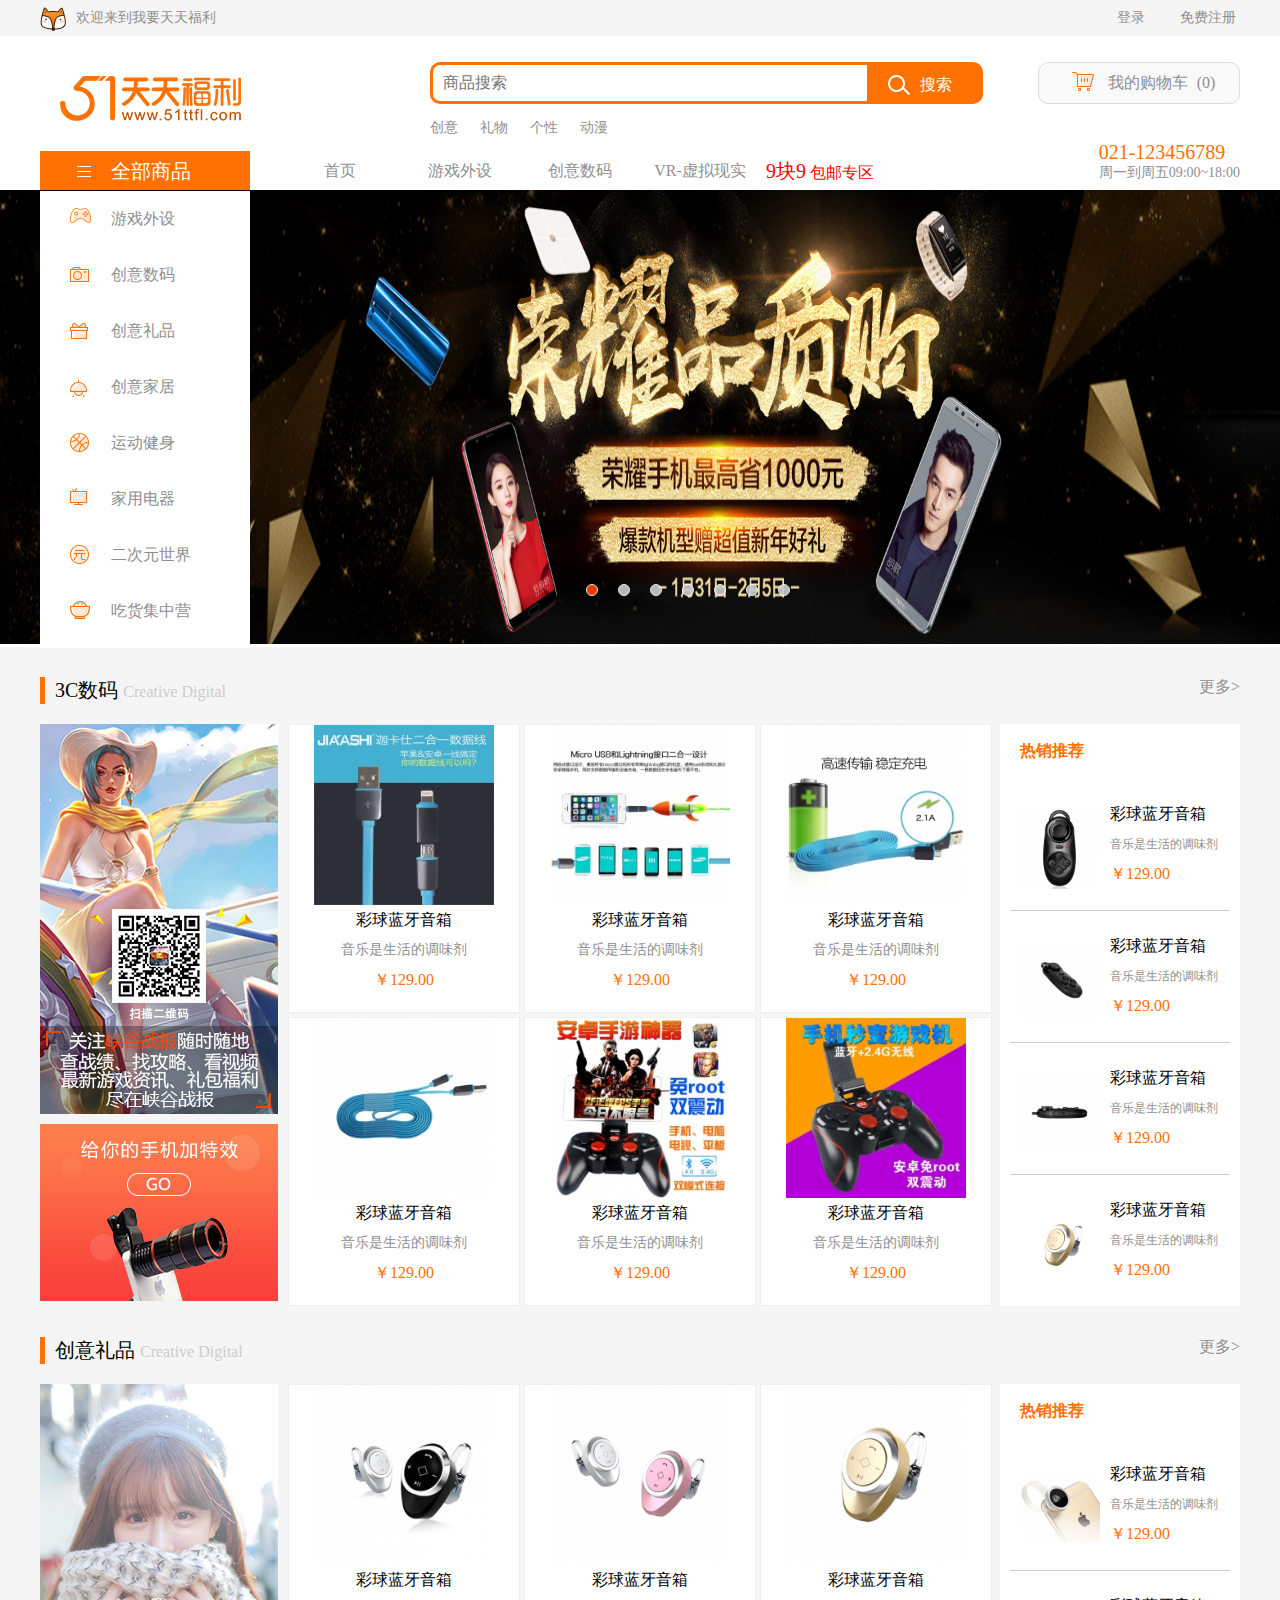
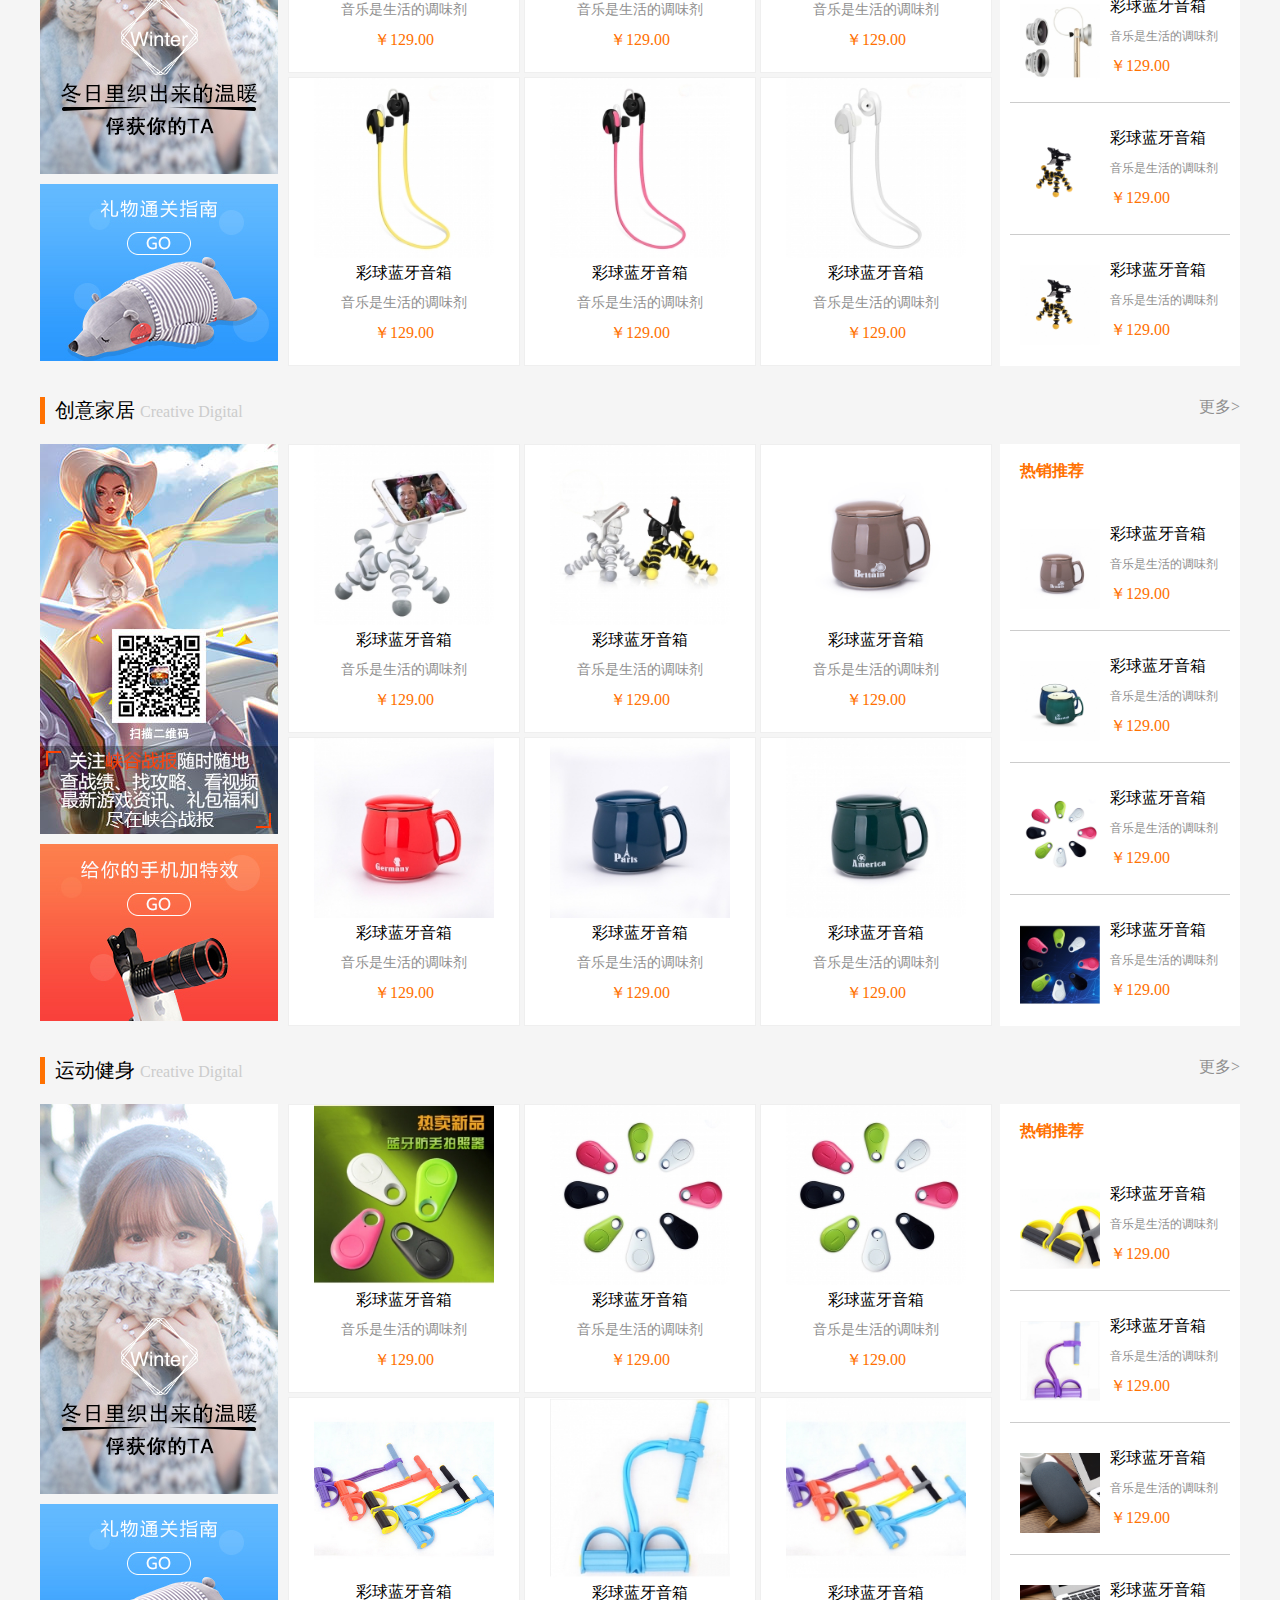
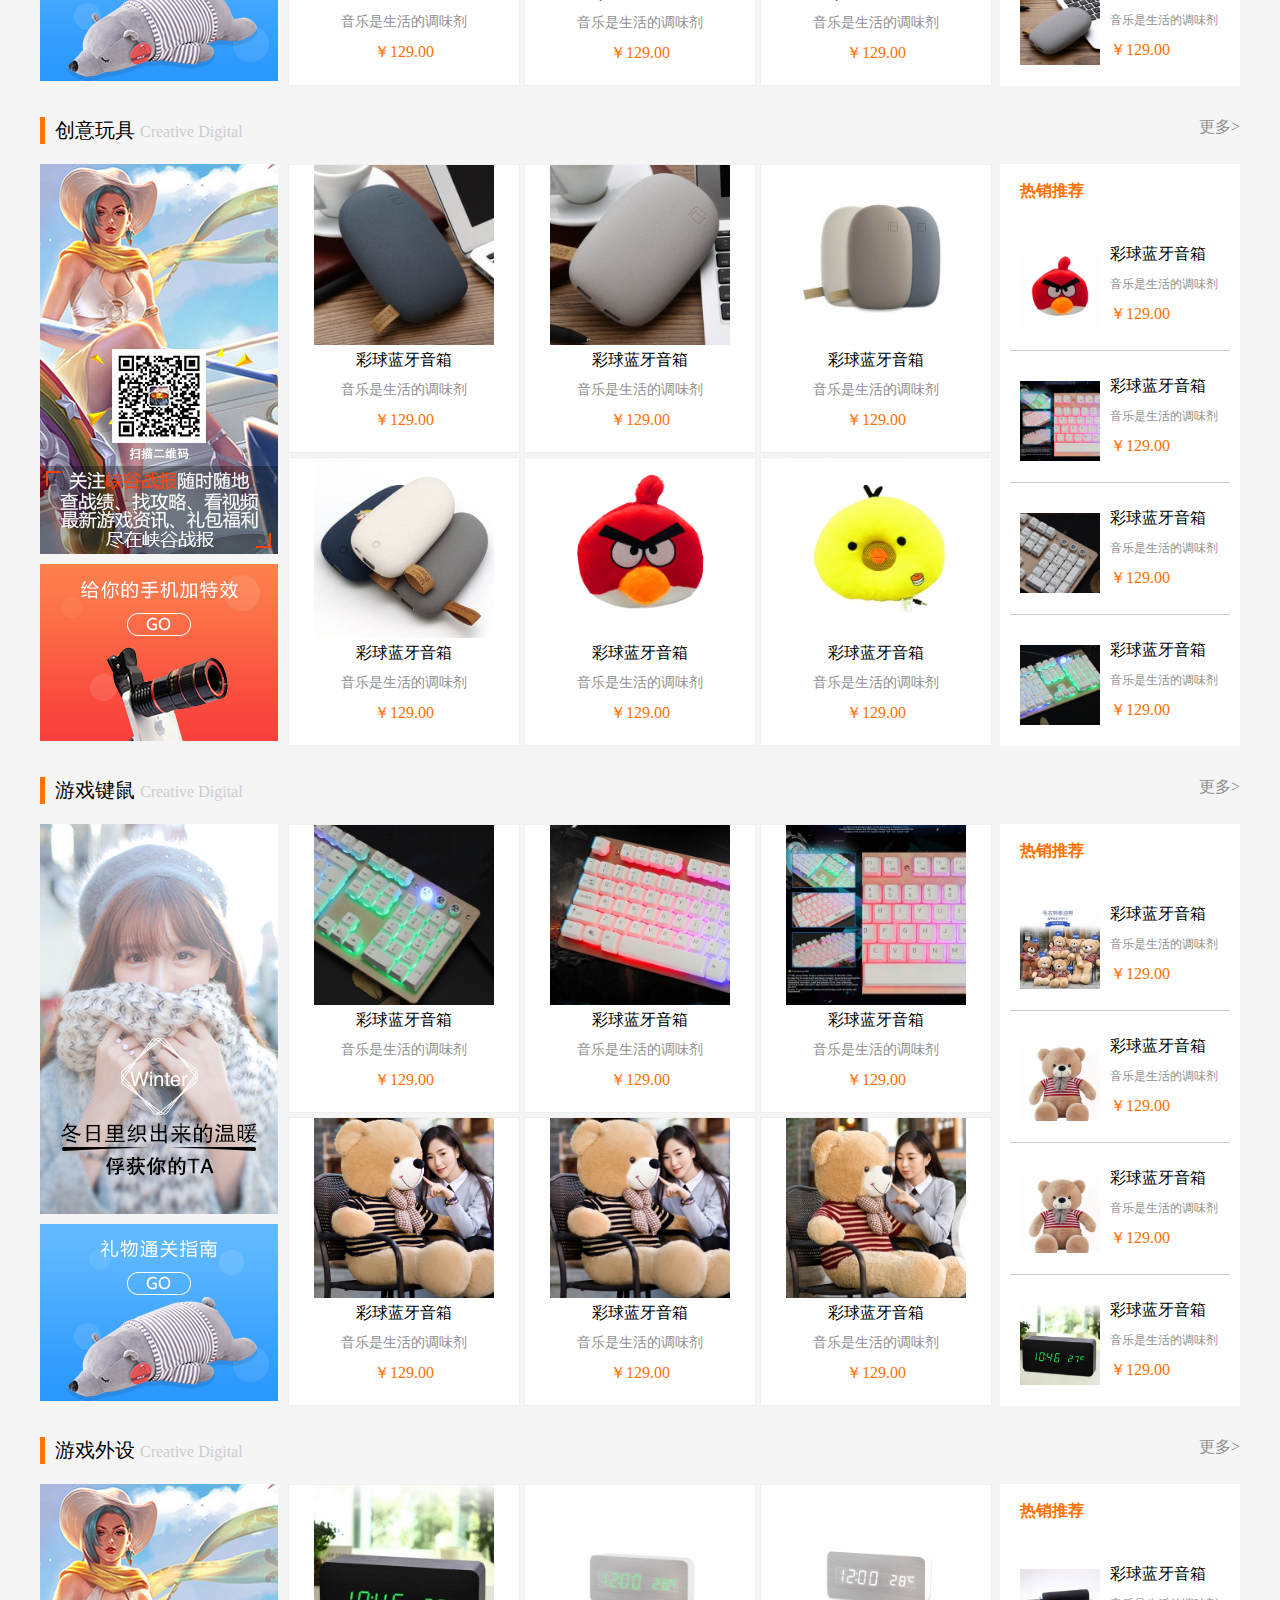
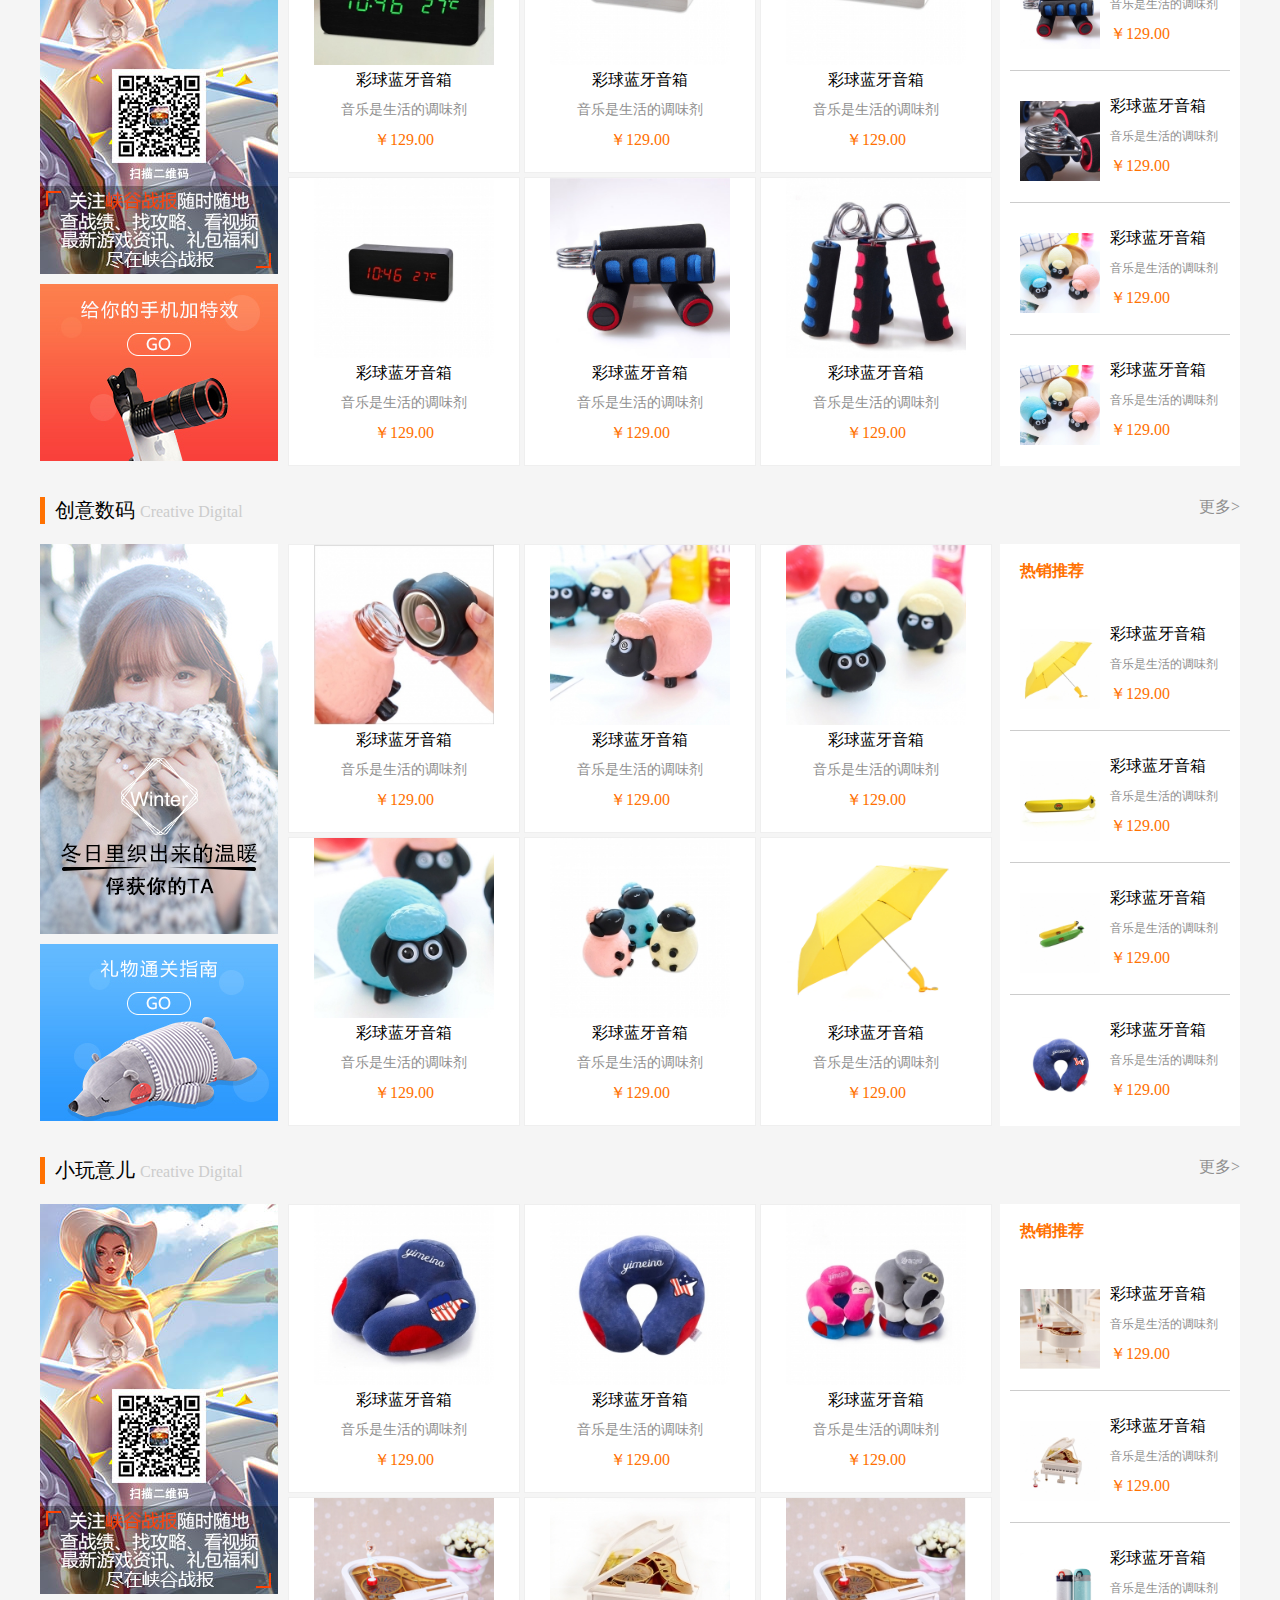
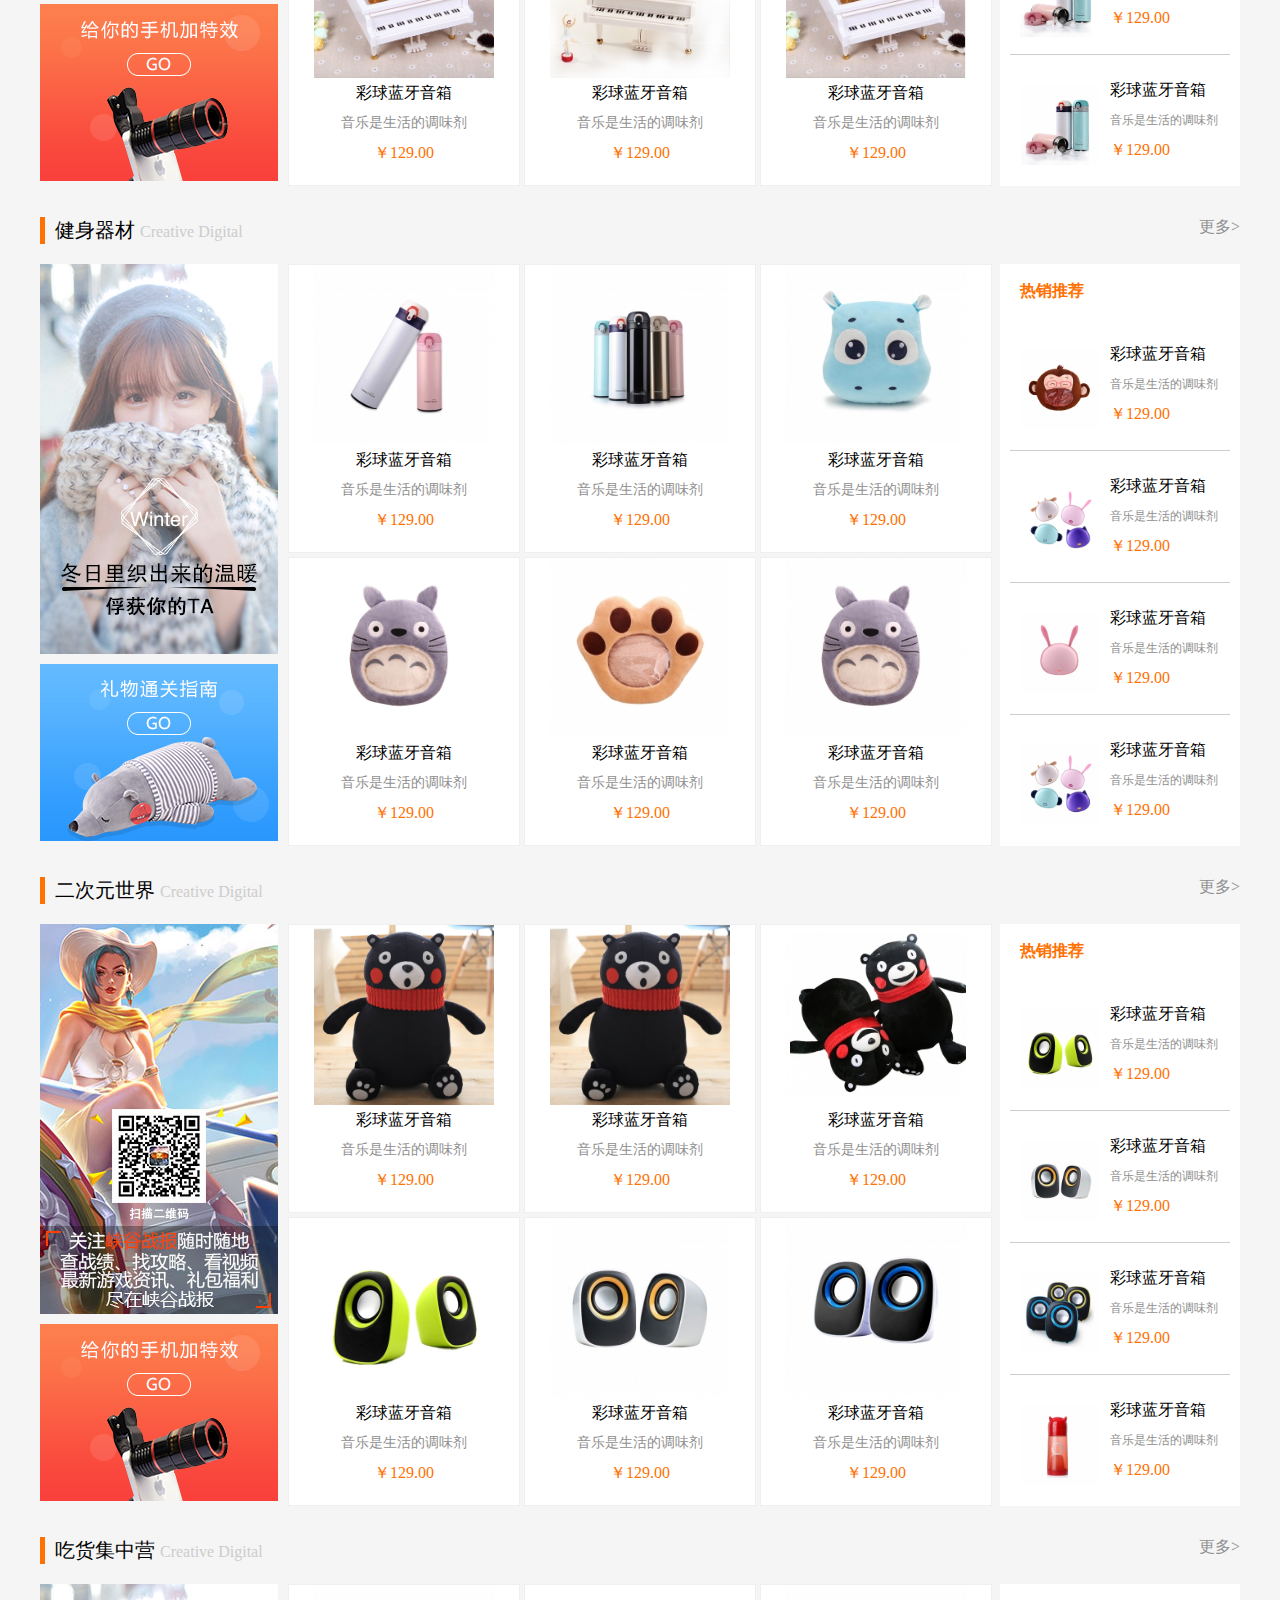
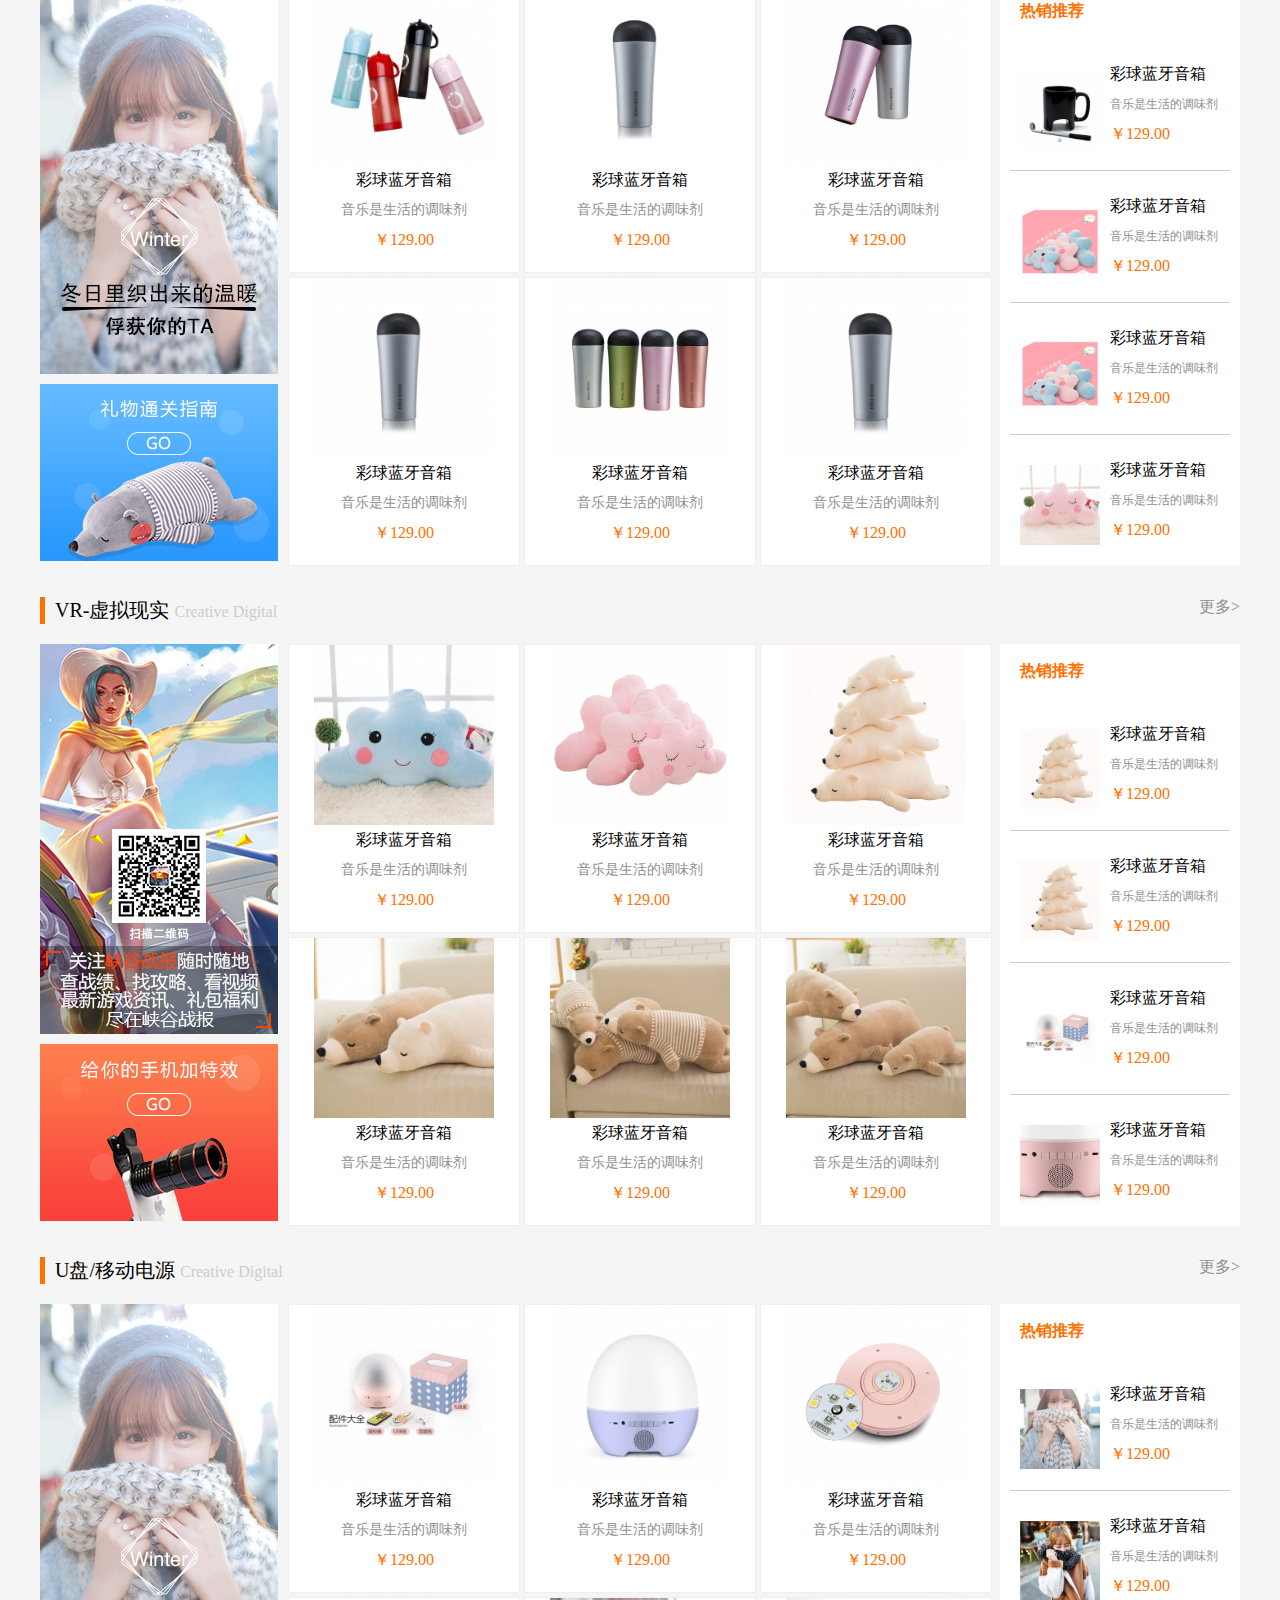
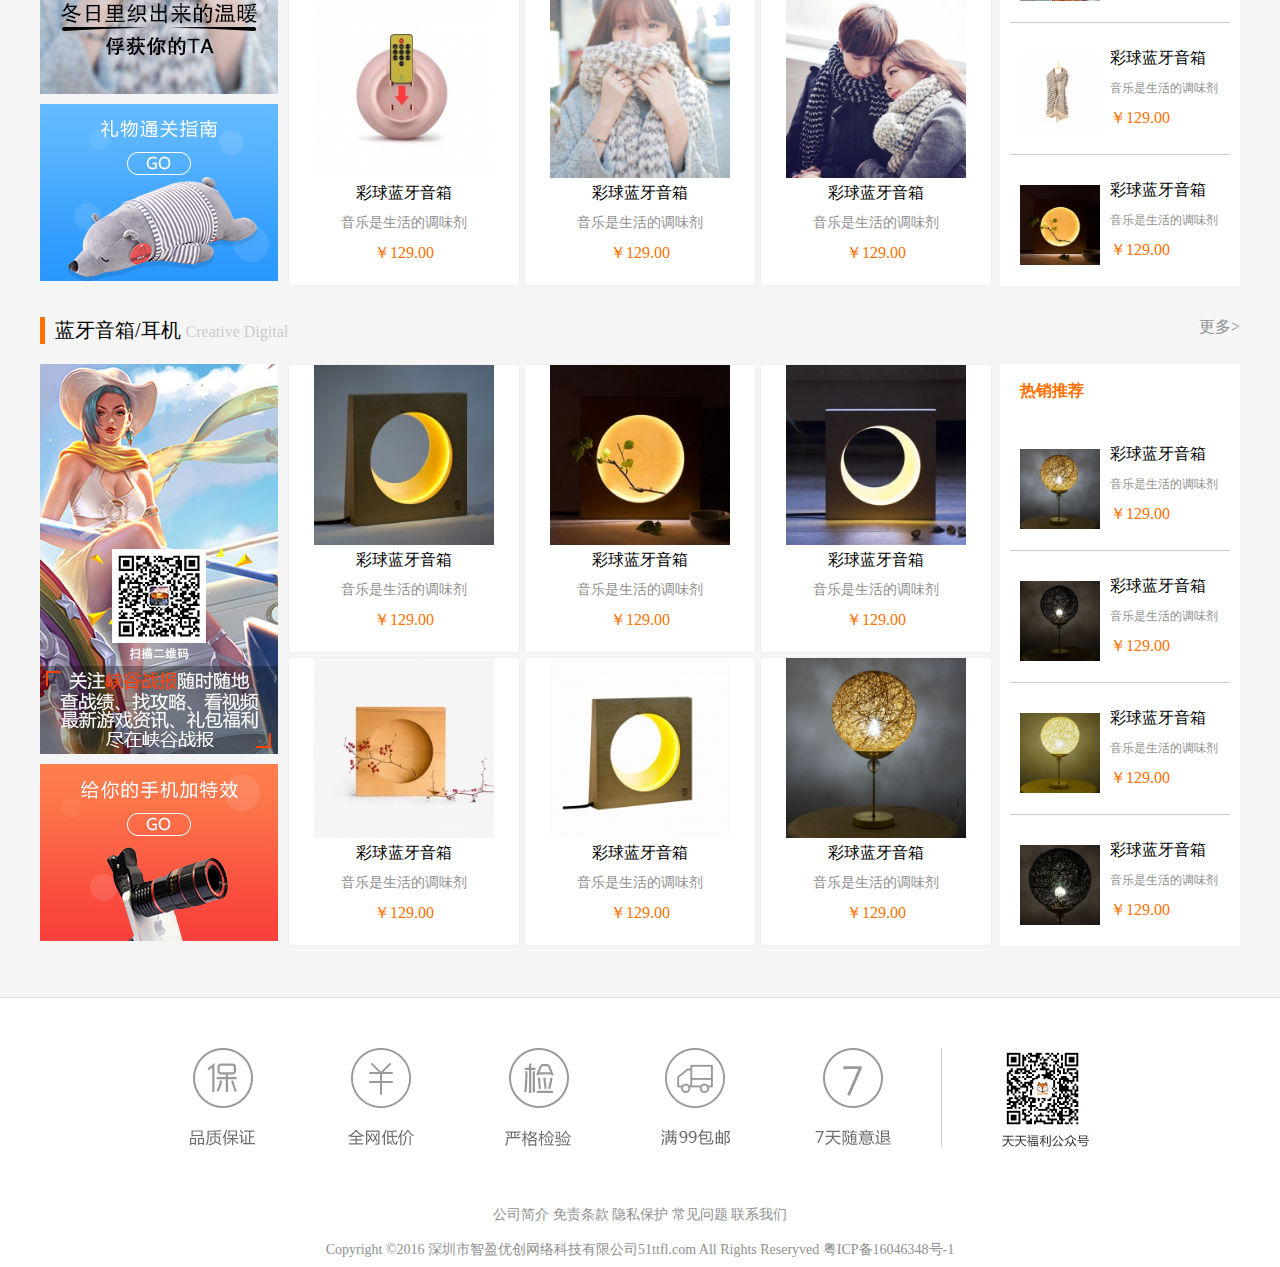
<file: index.html>
<!DOCTYPE html>
<html lang="en">

<head>
	<meta charset="UTF-8">
	<meta http-equiv="X-UA-Compatible" content="IE=edge,chrome=1">
	<meta name="viewport" content="width=device-width, user-scalable=no, initial-scale=1.0, maximum-scale=1.0, minimum-scale=1.0">
	<title>51天天福利</title>
	<link rel="stylesheet" href="css/style.css">
	<link rel="stylesheet" href="css/header.css">
	<link rel="stylesheet" href="css/footer.css">
	<link rel="stylesheet" href="css/index.css">
    <script src="js/jquery-1.8.3.min.js"></script>
    <style>
        .nav .nav_box .allShopping .sidebar{
            height: 457px;
        }
    </style>
</head>

<body>
	<!-- 注册登录 -->
	<div class="top">
		<div class="top_box public">
			<div class="top_left fl">
				<i class=bjimg></i>欢迎来到我要天天福利</div>
			<div class="top_right fr">
				<a href="login.html">登录</a>
				<a href="register.html">免费注册</a>
			</div>
		</div>
	</div>
	<div class="clear"></div>
	<!-- 注册登录 -->
	<!-- 头部logo 搜索 -->
	<div class="header">
		<div class="header_box public">
			<div class="logo">
				<a href="index.html">
					<img src="image/logo.png" alt="">
				</a>
			</div>
			<div class="search">
				<form action="" method="POST">
					<input type="text" name="list" placeholder="商品搜索">
					<button>
						<i class="iocn"></i>搜索</button>
				</form>
				<ul class="clear">
					<li>
						<a href="list.html">创意</a>
					</li>
					<li>
						<a href="list.html">礼物</a>
					</li>
					<li>
						<a href="list.html">个性</a>
					</li>
					<li>
						<a href="list.html">动漫</a>
					</li>
				</ul>
            </div>
            <a href="shopping.html">
		        <div class="shopCart">
					<i class="ioc"></i>我的购物车
					<span>(0)</span>
                </div>
            </a>
		</div>
	</div>
	<div class="clear"></div>
	<!-- 头部logo 搜索 -->
	<!-- 头部导航 -->
	<div class="nav">
		<div class="nav_box public">
			<div class="allShopping fl">
				<p class="allpng">
					<i class="iocs"></i>全部商品</p>
				<ul id="uls" class="ul">
					<li>
						<p>
							<a href="list.html" class="nav_a">
								<i class="ionc ioc-1"></i>游戏外设</a>
						</p>
						<div class="sidebar">
							<ul>
								<li>
									<a href="list.html">游戏外设</a>
								</li>
								<li>
									<a href="list.html">游戏外设</a>
								</li>
								<li>
									<a href="list.html">游戏外设</a>
								</li>
								<li>
									<a href="list.html">游戏外设</a>
								</li>
							</ul>
						</div>
					</li>
					<li>
						<p>
							<a href="list.html" class="nav_a">
								<i class="ionc ioc-2"></i>创意数码</a>
						</p>
						<div class="sidebar">
							<ul>
								<li>
									<a href="list.html">创意数码</a>
								</li>
								<li>
									<a href="list.html">创意数码</a>
								</li>
								<li>
									<a href="list.html">创意数码</a>
								</li>
								<li>
									<a href="list.html">创意数码</a>
								</li>
							</ul>
						</div>
					</li>
					<li>
						<p>
							<a href="list.html" class="nav_a">
								<i class="ionc ioc-3"></i>创意礼品</a>
						</p>
						<div class="sidebar">
							<ul>
								<li>
									<a href="list.html">创意礼品</a>
								</li>
								<li>
									<a href="list.html">创意礼品</a>
								</li>
								<li>
									<a href="list.html">创意礼品</a>
								</li>
								<li>
									<a href="list.html">创意礼品</a>
								</li>
							</ul>
						</div>
					</li>
					<li>
						<p>
							<a href="list.html" class="nav_a">
								<i class="ionc ioc-4"></i>创意家居</a>
						</p>
						<div class="sidebar">
							<ul>
								<li>
									<a href="list.html">创意家居</a>
								</li>
								<li>
									<a href="list.html">创意家居</a>
								</li>
								<li>
									<a href="list.html">创意家居</a>
								</li>
								<li>
									<a href="list.html">创意家居</a>
								</li>
							</ul>
						</div>
					</li>
					<li>
						<p>
							<a href="list.html" class="nav_a">
								<i class="ionc ioc-5"></i>运动健身</a>
						</p>
						<div class="sidebar">
							<ul>
								<li>
									<a href="list.html">运动健身</a>
								</li>
								<li>
									<a href="list.html">运动健身</a>
								</li>
								<li>
									<a href="list.html">运动健身</a>
								</li>
								<li>
									<a href="list.html">运动健身</a>
								</li>
							</ul>
						</div>
					</li>
					<li>
						<p>
							<a href="list.html" class="nav_a">
								<i class="ionc ioc-6"></i>家用电器</a>
						</p>
						<div class="sidebar">
							<ul>
								<li>
									<a href="list.html">家用电器</a>
								</li>
								<li>
									<a href="list.html">家用电器</a>
								</li>
								<li>
									<a href="list.html">家用电器</a>
								</li>
								<li>
									<a href="list.html">家用电器</a>
								</li>
							</ul>
						</div>
					</li>
					<li>
						<p>
							<a href="list.html" class="nav_a">
								<i class="ionc ioc-7"></i>二次元世界</a>
						</p>
						<div class="sidebar">
							<ul>
								<li>
									<a href="list.html">二次元世界</a>
								</li>
								<li>
									<a href="list.html">二次元世界</a>
								</li>
								<li>
									<a href="list.html">二次元世界</a>
								</li>
								<li>
									<a href="list.html">二次元世界</a>
								</li>
							</ul>
						</div>
					</li>
					<li>
						<p>
							<a href="list.html" class="nav_a">
								<i class="ionc ioc-8"></i>吃货集中营</a>
						</p>
						<div class="sidebar">
							<ul>
								<li>
									<a href="list.html">吃货集中营</a>
								</li>
								<li>
									<a href="list.html">吃货集中营</a>
								</li>
								<li>
									<a href="list.html">吃货集中营</a>
								</li>
								<li>
									<a href="list.html">吃货集中营</a>
								</li>
							</ul>
						</div>
					</li>
				</ul>
			</div>
			<div class="navList fl">
				<ul>
					<li>
						<a href="index.html">首页</a>
					</li>
					<li>
						<a href="list.html">游戏外设</a>
					</li>
					<li>
						<a href="list.html">创意数码</a>
					</li>
					<li>
						<a href="list.html">VR-虚拟现实</a>
					</li>
					<li>
						<a href="" style="color: red">
							<span>9块9</span>&nbsp;包邮专区</a>
					</li>
				</ul>
			</div>
			<div class="phone fr">
				<p class="p1">021-123456789</p>
				<div>周一到周五09:00~18:00</div>
			</div>
		</div>
	</div>
	<div class="clear"></div>
	<!-- 头部导航 -->
	<!-- 轮播图 -->
	<div id="main">
		<ul id="box">
			<li class="active">
				<img src="image/1.jpg" alt="">
			</li>
			<li>
				<img src="image/8.jpg" alt="">
			</li>
			<li>
				<img src="image/3.jpg" alt="">
			</li>
			<li>
				<img src="image/9.jpg" alt="">
			</li>
			<li>
				<img src="image/5.jpg" alt="">
			</li>
			<li>
				<img src="image/10.jpg" alt="">
			</li>
			<li>
				<img src="image/7.jpg" alt="">
			</li>
		</ul>
		<ul id="num">
			<li class="active_num"></li>
			<li></li>
			<li></li>
			<li></li>
			<li></li>
			<li></li>
			<li></li>

		</ul>
		<div id="left">&#8249;</div>
		<div id="right">&#8250;</div>
	</div>
	<div class="clear"></div>
	<!-- 轮播图 -->
	<!-- 内容区 -->
	<div class="conent">
		<div class="conentBox public">
			<div class="product floor">
				<div class="productTop">
					<div class="item"> 3C数码
						<span>Creative Digital</span>
						<a href="details.html">更多&gt;</a>
					</div>
				</div>
				<div class="productBom">
					<div class="product_left">
						<div class="pro_left_top">
							<a href="details.html"></a>
							<img src="image/2016110403.jpg" alt="">
							</a>
						</div>
						<div class="pro_left_bom">
							<a href="details.html"></a>
							<img src="image/2016110801.jpg" alt="">
							</a>
						</div>
					</div>
					<div class="product_con">
						<ul>
							<li>
								<a href="details.html">
									<img src="image/list/1.jpg" alt="">
									<p>彩球蓝牙音箱</p>
									<p>音乐是生活的调味剂</p>
									<p>￥129.00</p>
								</a>
							</li>
							<li>
								<a href="details.html">
									<img src="image/list/2.jpg" alt="">
									<p>彩球蓝牙音箱</p>
									<p>音乐是生活的调味剂</p>
									<p>￥129.00</p>
								</a>
							</li>
							<li>
								<a href="details.html">
									<img src="image/list/3.jpg" alt="">
									<p>彩球蓝牙音箱</p>
									<p>音乐是生活的调味剂</p>
									<p>￥129.00</p>
								</a>
							</li>
							<li>
								<a href="details.html">
									<img src="image/list/4.jpg" alt="">
									<p>彩球蓝牙音箱</p>
									<p>音乐是生活的调味剂</p>
									<p>￥129.00</p>
								</a>
							</li>
							<li>
								<a href="details.html">
									<img src="image/list/5.jpg" alt="">
									<p>彩球蓝牙音箱</p>
									<p>音乐是生活的调味剂</p>
									<p>￥129.00</p>
								</a>
							</li>
							<li>
								<a href="details.html">
									<img src="image/list/6.jpg" alt="">
									<p>彩球蓝牙音箱</p>
									<p>音乐是生活的调味剂</p>
									<p>￥129.00</p>
								</a>
							</li>
						</ul>
					</div>
					<div class="product_right">
						<h3>热销推荐</h3>
						<ul>
							<li>
								<a href="details.html">
									<img src="image/list/7.jpg" alt="">
									<p>彩球蓝牙音箱</p>
									<p>音乐是生活的调味剂</p>
									<p>￥129.00</p>
								</a>
							</li>
							<li>
								<a href="details.html">
									<img src="image/list/8.jpg" alt="">
									<p>彩球蓝牙音箱</p>
									<p>音乐是生活的调味剂</p>
									<p>￥129.00</p>
								</a>
							</li>
							<li>
								<a href="details.html">
									<img src="image/list/9.jpg" alt="">
									<p>彩球蓝牙音箱</p>
									<p>音乐是生活的调味剂</p>
									<p>￥129.00</p>
								</a>
							</li>
							<li>
								<a href="#" style="border: none;">
									<img src="image/list/10.jpg" alt="">
									<p>彩球蓝牙音箱</p>
									<p>音乐是生活的调味剂</p>
									<p>￥129.00</p>
								</a>
							</li>
						</ul>
					</div>
				</div>
			</div>
			<div class="product floor">
				<div class="productTop">
					<div class="item"> 创意礼品
						<span>Creative Digital</span>
						<a href="details.html">更多&gt;</a>
					</div>
				</div>
				<div class="productBom">
					<div class="product_left">
						<div class="pro_left_top">
							<a href="details.html"></a>
							<img src="image/2016110401.jpg" alt="">
							</a>
						</div>
						<div class="pro_left_bom">
							<a href="details.html"></a>
							<img src="image/2016110402.jpg" alt="">
							</a>
						</div>
					</div>
					<div class="product_con">
						<ul>
							<li>
								<a href="details.html">
									<img src="image/list/11.jpg" alt="">
									<p>彩球蓝牙音箱</p>
									<p>音乐是生活的调味剂</p>
									<p>￥129.00</p>
								</a>
							</li>
							<li>
								<a href="details.html">
									<img src="image/list/12.jpg" alt="">
									<p>彩球蓝牙音箱</p>
									<p>音乐是生活的调味剂</p>
									<p>￥129.00</p>
								</a>
							</li>
							<li>
								<a href="details.html">
									<img src="image/list/13.jpg" alt="">
									<p>彩球蓝牙音箱</p>
									<p>音乐是生活的调味剂</p>
									<p>￥129.00</p>
								</a>
							</li>
							<li>
								<a href="details.html">
									<img src="image/list/14.jpg" alt="">
									<p>彩球蓝牙音箱</p>
									<p>音乐是生活的调味剂</p>
									<p>￥129.00</p>
								</a>
							</li>
							<li>
								<a href="details.html">
									<img src="image/list/15.jpg" alt="">
									<p>彩球蓝牙音箱</p>
									<p>音乐是生活的调味剂</p>
									<p>￥129.00</p>
								</a>
							</li>
							<li>
								<a href="details.html">
									<img src="image/list/16.jpg" alt="">
									<p>彩球蓝牙音箱</p>
									<p>音乐是生活的调味剂</p>
									<p>￥129.00</p>
								</a>
							</li>
						</ul>
					</div>
					<div class="product_right">
						<h3>热销推荐</h3>
						<ul>
							<li>
								<a href="details.html">
									<img src="image/list/17.jpg" alt="">
									<p>彩球蓝牙音箱</p>
									<p>音乐是生活的调味剂</p>
									<p>￥129.00</p>
								</a>
							</li>
							<li>
								<a href="details.html">
									<img src="image/list/18.jpg" alt="">
									<p>彩球蓝牙音箱</p>
									<p>音乐是生活的调味剂</p>
									<p>￥129.00</p>
								</a>
							</li>
							<li>
								<a href="details.html">
									<img src="image/list/19.jpg" alt="">
									<p>彩球蓝牙音箱</p>
									<p>音乐是生活的调味剂</p>
									<p>￥129.00</p>
								</a>
							</li>
							<li>
								<a href="" style="border: none;">
									<img src="image/list/20.jpg" alt="">
									<p>彩球蓝牙音箱</p>
									<p>音乐是生活的调味剂</p>
									<p>￥129.00</p>
								</a>
							</li>
						</ul>
					</div>
				</div>
			</div>
			<div class="product floor">
				<div class="productTop">
					<div class="item"> 创意家居
						<span>Creative Digital</span>
						<a href="details.html">更多&gt;</a>
					</div>
				</div>
				<div class="productBom">
					<div class="product_left">
						<div class="pro_left_top">
							<a href="details.html"></a>
							<img src="image/2016110403.jpg" alt="">
							</a>
						</div>
						<div class="pro_left_bom">
							<a href="details.html"></a>
							<img src="image/2016110801.jpg" alt="">
							</a>
						</div>
					</div>
					<div class="product_con">
						<ul>
							<li>
								<a href="details.html">
									<img src="image/list/21.jpg" alt="">
									<p>彩球蓝牙音箱</p>
									<p>音乐是生活的调味剂</p>
									<p>￥129.00</p>
								</a>
							</li>
							<li>
								<a href="details.html">
									<img src="image/list/22.jpg" alt="">
									<p>彩球蓝牙音箱</p>
									<p>音乐是生活的调味剂</p>
									<p>￥129.00</p>
								</a>
							</li>
							<li>
								<a href="details.html">
									<img src="image/list/23.jpg" alt="">
									<p>彩球蓝牙音箱</p>
									<p>音乐是生活的调味剂</p>
									<p>￥129.00</p>
								</a>
							</li>
							<li>
								<a href="details.html">
									<img src="image/list/24.jpg" alt="">
									<p>彩球蓝牙音箱</p>
									<p>音乐是生活的调味剂</p>
									<p>￥129.00</p>
								</a>
							</li>
							<li>
								<a href="details.html">
									<img src="image/list/25.jpg" alt="">
									<p>彩球蓝牙音箱</p>
									<p>音乐是生活的调味剂</p>
									<p>￥129.00</p>
								</a>
							</li>
							<li>
								<a href="details.html">
									<img src="image/list/26.jpg" alt="">
									<p>彩球蓝牙音箱</p>
									<p>音乐是生活的调味剂</p>
									<p>￥129.00</p>
								</a>
							</li>
						</ul>
					</div>
					<div class="product_right">
						<h3>热销推荐</h3>
						<ul>
							<li>
								<a href="details.html">
									<img src="image/list/27.jpg" alt="">
									<p>彩球蓝牙音箱</p>
									<p>音乐是生活的调味剂</p>
									<p>￥129.00</p>
								</a>
							</li>
							<li>
								<a href="details.html">
									<img src="image/list/28.jpg" alt="">
									<p>彩球蓝牙音箱</p>
									<p>音乐是生活的调味剂</p>
									<p>￥129.00</p>
								</a>
							</li>
							<li>
								<a href="details.html">
									<img src="image/list/29.jpg" alt="">
									<p>彩球蓝牙音箱</p>
									<p>音乐是生活的调味剂</p>
									<p>￥129.00</p>
								</a>
							</li>
							<li>
								<a href="" style="border: none;">
									<img src="image/list/30.jpg" alt="">
									<p>彩球蓝牙音箱</p>
									<p>音乐是生活的调味剂</p>
									<p>￥129.00</p>
								</a>
							</li>
						</ul>
					</div>
				</div>
			</div>
			<div class="product floor">
				<div class="productTop">
					<div class="item"> 运动健身
						<span>Creative Digital</span>
						<a href="details.html">更多&gt;</a>
					</div>
				</div>
				<div class="productBom">
					<div class="product_left">
						<div class="pro_left_top">
							<a href="details.html"></a>
							<img src="image/2016110401.jpg" alt="">
							</a>
						</div>
						<div class="pro_left_bom">
							<a href="details.html"></a>
							<img src="image/2016110402.jpg" alt="">
							</a>
						</div>
					</div>
					<div class="product_con">
						<ul>
							<li>
								<a href="details.html">
									<img src="image/list/31.jpg" alt="">
									<p>彩球蓝牙音箱</p>
									<p>音乐是生活的调味剂</p>
									<p>￥129.00</p>
								</a>
							</li>
							<li>
								<a href="details.html">
									<img src="image/list/32.jpg" alt="">
									<p>彩球蓝牙音箱</p>
									<p>音乐是生活的调味剂</p>
									<p>￥129.00</p>
								</a>
							</li>
							<li>
								<a href="details.html">
									<img src="image/list/33.jpg" alt="">
									<p>彩球蓝牙音箱</p>
									<p>音乐是生活的调味剂</p>
									<p>￥129.00</p>
								</a>
							</li>
							<li>
								<a href="details.html">
									<img src="image/list/34.jpg" alt="">
									<p>彩球蓝牙音箱</p>
									<p>音乐是生活的调味剂</p>
									<p>￥129.00</p>
								</a>
							</li>
							<li>
								<a href="details.html">
									<img src="image/list/35.jpg" alt="">
									<p>彩球蓝牙音箱</p>
									<p>音乐是生活的调味剂</p>
									<p>￥129.00</p>
								</a>
							</li>
							<li>
								<a href="details.html">
									<img src="image/list/36.jpg" alt="">
									<p>彩球蓝牙音箱</p>
									<p>音乐是生活的调味剂</p>
									<p>￥129.00</p>
								</a>
							</li>
						</ul>
					</div>
					<div class="product_right">
						<h3>热销推荐</h3>
						<ul>
							<li>
								<a href="details.html">
									<img src="image/list/37.jpg" alt="">
									<p>彩球蓝牙音箱</p>
									<p>音乐是生活的调味剂</p>
									<p>￥129.00</p>
								</a>
							</li>
							<li>
								<a href="details.html">
									<img src="image/list/38.jpg" alt="">
									<p>彩球蓝牙音箱</p>
									<p>音乐是生活的调味剂</p>
									<p>￥129.00</p>
								</a>
							</li>
							<li>
								<a href="details.html">
									<img src="image/list/39.jpg" alt="">
									<p>彩球蓝牙音箱</p>
									<p>音乐是生活的调味剂</p>
									<p>￥129.00</p>
								</a>
							</li>
							<li>
								<a href="" style="border: none;">
									<img src="image/list/40.jpg" alt="">
									<p>彩球蓝牙音箱</p>
									<p>音乐是生活的调味剂</p>
									<p>￥129.00</p>
								</a>
							</li>
						</ul>
					</div>
				</div>
			</div>
			<div class="product floor">
				<div class="productTop">
					<div class="item"> 创意玩具
						<span>Creative Digital</span>
						<a href="details.html">更多&gt;</a>
					</div>
				</div>
				<div class="productBom">
					<div class="product_left">
						<div class="pro_left_top">
							<a href="details.html"></a>
							<img src="image/2016110403.jpg" alt="">
							</a>
						</div>
						<div class="pro_left_bom">
							<a href="details.html"></a>
							<img src="image/2016110801.jpg" alt="">
							</a>
						</div>
					</div>
					<div class="product_con">
						<ul>
							<li>
								<a href="details.html">
									<img src="image/list/41.jpg" alt="">
									<p>彩球蓝牙音箱</p>
									<p>音乐是生活的调味剂</p>
									<p>￥129.00</p>
								</a>
							</li>
							<li>
								<a href="details.html">
									<img src="image/list/42.jpg" alt="">
									<p>彩球蓝牙音箱</p>
									<p>音乐是生活的调味剂</p>
									<p>￥129.00</p>
								</a>
							</li>
							<li>
								<a href="details.html">
									<img src="image/list/43.jpg" alt="">
									<p>彩球蓝牙音箱</p>
									<p>音乐是生活的调味剂</p>
									<p>￥129.00</p>
								</a>
							</li>
							<li>
								<a href="details.html">
									<img src="image/list/44.jpg" alt="">
									<p>彩球蓝牙音箱</p>
									<p>音乐是生活的调味剂</p>
									<p>￥129.00</p>
								</a>
							</li>
							<li>
								<a href="details.html">
									<img src="image/list/45.jpg" alt="">
									<p>彩球蓝牙音箱</p>
									<p>音乐是生活的调味剂</p>
									<p>￥129.00</p>
								</a>
							</li>
							<li>
								<a href="details.html">
									<img src="image/list/46.jpg" alt="">
									<p>彩球蓝牙音箱</p>
									<p>音乐是生活的调味剂</p>
									<p>￥129.00</p>
								</a>
							</li>
						</ul>
					</div>
					<div class="product_right">
						<h3>热销推荐</h3>
						<ul>
							<li>
								<a href="details.html">
									<img src="image/list/47.jpg" alt="">
									<p>彩球蓝牙音箱</p>
									<p>音乐是生活的调味剂</p>
									<p>￥129.00</p>
								</a>
							</li>
							<li>
								<a href="details.html">
									<img src="image/list/48.jpg" alt="">
									<p>彩球蓝牙音箱</p>
									<p>音乐是生活的调味剂</p>
									<p>￥129.00</p>
								</a>
							</li>
							<li>
								<a href="details.html">
									<img src="image/list/49.jpg" alt="">
									<p>彩球蓝牙音箱</p>
									<p>音乐是生活的调味剂</p>
									<p>￥129.00</p>
								</a>
							</li>
							<li>
								<a href="" style="border: none;">
									<img src="image/list/50.jpg" alt="">
									<p>彩球蓝牙音箱</p>
									<p>音乐是生活的调味剂</p>
									<p>￥129.00</p>
								</a>
							</li>
						</ul>
					</div>
				</div>
			</div>
			<div class="product floor">
				<div class="productTop">
					<div class="item"> 游戏键鼠
						<span>Creative Digital</span>
						<a href="details.html">更多&gt;</a>
					</div>
				</div>
				<div class="productBom">
					<div class="product_left">
						<div class="pro_left_top">
							<a href="details.html"></a>
							<img src="image/2016110401.jpg" alt="">
							</a>
						</div>
						<div class="pro_left_bom">
							<a href="details.html"></a>
							<img src="image/2016110402.jpg" alt="">
							</a>
						</div>
					</div>
					<div class="product_con">
						<ul>
							<li>
								<a href="details.html">
									<img src="image/list/51.jpg" alt="">
									<p>彩球蓝牙音箱</p>
									<p>音乐是生活的调味剂</p>
									<p>￥129.00</p>
								</a>
							</li>
							<li>
								<a href="details.html">
									<img src="image/list/52.jpg" alt="">
									<p>彩球蓝牙音箱</p>
									<p>音乐是生活的调味剂</p>
									<p>￥129.00</p>
								</a>
							</li>
							<li>
								<a href="details.html">
									<img src="image/list/53.jpg" alt="">
									<p>彩球蓝牙音箱</p>
									<p>音乐是生活的调味剂</p>
									<p>￥129.00</p>
								</a>
							</li>
							<li>
								<a href="details.html">
									<img src="image/list/54.jpg" alt="">
									<p>彩球蓝牙音箱</p>
									<p>音乐是生活的调味剂</p>
									<p>￥129.00</p>
								</a>
							</li>
							<li>
								<a href="details.html">
									<img src="image/list/55.jpg" alt="">
									<p>彩球蓝牙音箱</p>
									<p>音乐是生活的调味剂</p>
									<p>￥129.00</p>
								</a>
							</li>
							<li>
								<a href="details.html">
									<img src="image/list/56.jpg" alt="">
									<p>彩球蓝牙音箱</p>
									<p>音乐是生活的调味剂</p>
									<p>￥129.00</p>
								</a>
							</li>
						</ul>
					</div>
					<div class="product_right">
						<h3>热销推荐</h3>
						<ul>
							<li>
								<a href="details.html">
									<img src="image/list/57.jpg" alt="">
									<p>彩球蓝牙音箱</p>
									<p>音乐是生活的调味剂</p>
									<p>￥129.00</p>
								</a>
							</li>
							<li>
								<a href="details.html">
									<img src="image/list/58.jpg" alt="">
									<p>彩球蓝牙音箱</p>
									<p>音乐是生活的调味剂</p>
									<p>￥129.00</p>
								</a>
							</li>
							<li>
								<a href="details.html">
									<img src="image/list/59.jpg" alt="">
									<p>彩球蓝牙音箱</p>
									<p>音乐是生活的调味剂</p>
									<p>￥129.00</p>
								</a>
							</li>
							<li>
								<a href="" style="border: none;">
									<img src="image/list/60.jpg" alt="">
									<p>彩球蓝牙音箱</p>
									<p>音乐是生活的调味剂</p>
									<p>￥129.00</p>
								</a>
							</li>
						</ul>
					</div>
				</div>
			</div>
			<div class="product floor">
				<div class="productTop">
					<div class="item"> 游戏外设
						<span>Creative Digital</span>
						<a href="details.html">更多&gt;</a>
					</div>
				</div>
				<div class="productBom">
					<div class="product_left">
						<div class="pro_left_top">
							<a href="details.html"></a>
							<img src="image/2016110403.jpg" alt="">
							</a>
						</div>
						<div class="pro_left_bom">
							<a href="details.html"></a>
							<img src="image/2016110801.jpg" alt="">
							</a>
						</div>
					</div>
					<div class="product_con">
						<ul>
							<li>
								<a href="details.html">
									<img src="image/list/61.jpg" alt="">
									<p>彩球蓝牙音箱</p>
									<p>音乐是生活的调味剂</p>
									<p>￥129.00</p>
								</a>
							</li>
							<li>
								<a href="details.html">
									<img src="image/list/62.jpg" alt="">
									<p>彩球蓝牙音箱</p>
									<p>音乐是生活的调味剂</p>
									<p>￥129.00</p>
								</a>
							</li>
							<li>
								<a href="details.html">
									<img src="image/list/63.jpg" alt="">
									<p>彩球蓝牙音箱</p>
									<p>音乐是生活的调味剂</p>
									<p>￥129.00</p>
								</a>
							</li>
							<li>
								<a href="details.html">
									<img src="image/list/64.jpg" alt="">
									<p>彩球蓝牙音箱</p>
									<p>音乐是生活的调味剂</p>
									<p>￥129.00</p>
								</a>
							</li>
							<li>
								<a href="details.html">
									<img src="image/list/65.jpg" alt="">
									<p>彩球蓝牙音箱</p>
									<p>音乐是生活的调味剂</p>
									<p>￥129.00</p>
								</a>
							</li>
							<li>
								<a href="details.html">
									<img src="image/list/66.jpg" alt="">
									<p>彩球蓝牙音箱</p>
									<p>音乐是生活的调味剂</p>
									<p>￥129.00</p>
								</a>
							</li>
						</ul>
					</div>
					<div class="product_right">
						<h3>热销推荐</h3>
						<ul>
							<li>
								<a href="details.html">
									<img src="image/list/67.jpg" alt="">
									<p>彩球蓝牙音箱</p>
									<p>音乐是生活的调味剂</p>
									<p>￥129.00</p>
								</a>
							</li>
							<li>
								<a href="details.html">
									<img src="image/list/68.jpg" alt="">
									<p>彩球蓝牙音箱</p>
									<p>音乐是生活的调味剂</p>
									<p>￥129.00</p>
								</a>
							</li>
							<li>
								<a href="details.html">
									<img src="image/list/69.jpg" alt="">
									<p>彩球蓝牙音箱</p>
									<p>音乐是生活的调味剂</p>
									<p>￥129.00</p>
								</a>
							</li>
							<li>
								<a href="" style="border: none;">
									<img src="image/list/70.jpg" alt="">
									<p>彩球蓝牙音箱</p>
									<p>音乐是生活的调味剂</p>
									<p>￥129.00</p>
								</a>
							</li>
						</ul>
					</div>
				</div>
			</div>
			<div class="product floor">
				<div class="productTop">
					<div class="item"> 创意数码
						<span>Creative Digital</span>
						<a href="details.html">更多&gt;</a>
					</div>
				</div>
				<div class="productBom">
					<div class="product_left">
						<div class="pro_left_top">
							<a href="details.html"></a>
							<img src="image/2016110401.jpg" alt="">
							</a>
						</div>
						<div class="pro_left_bom">
							<a href="details.html"></a>
							<img src="image/2016110402.jpg" alt="">
							</a>
						</div>
					</div>
					<div class="product_con">
						<ul>
							<li>
								<a href="details.html">
									<img src="image/list/71.jpg" alt="">
									<p>彩球蓝牙音箱</p>
									<p>音乐是生活的调味剂</p>
									<p>￥129.00</p>
								</a>
							</li>
							<li>
								<a href="details.html">
									<img src="image/list/72.jpg" alt="">
									<p>彩球蓝牙音箱</p>
									<p>音乐是生活的调味剂</p>
									<p>￥129.00</p>
								</a>
							</li>
							<li>
								<a href="details.html">
									<img src="image/list/73.jpg" alt="">
									<p>彩球蓝牙音箱</p>
									<p>音乐是生活的调味剂</p>
									<p>￥129.00</p>
								</a>
							</li>
							<li>
								<a href="details.html">
									<img src="image/list/74.jpg" alt="">
									<p>彩球蓝牙音箱</p>
									<p>音乐是生活的调味剂</p>
									<p>￥129.00</p>
								</a>
							</li>
							<li>
								<a href="details.html">
									<img src="image/list/75.jpg" alt="">
									<p>彩球蓝牙音箱</p>
									<p>音乐是生活的调味剂</p>
									<p>￥129.00</p>
								</a>
							</li>
							<li>
								<a href="details.html">
									<img src="image/list/76.jpg" alt="">
									<p>彩球蓝牙音箱</p>
									<p>音乐是生活的调味剂</p>
									<p>￥129.00</p>
								</a>
							</li>
						</ul>
					</div>
					<div class="product_right">
						<h3>热销推荐</h3>
						<ul>
							<li>
								<a href="details.html">
									<img src="image/list/77.jpg" alt="">
									<p>彩球蓝牙音箱</p>
									<p>音乐是生活的调味剂</p>
									<p>￥129.00</p>
								</a>
							</li>
							<li>
								<a href="details.html">
									<img src="image/list/78.jpg" alt="">
									<p>彩球蓝牙音箱</p>
									<p>音乐是生活的调味剂</p>
									<p>￥129.00</p>
								</a>
							</li>
							<li>
								<a href="details.html">
									<img src="image/list/79.jpg" alt="">
									<p>彩球蓝牙音箱</p>
									<p>音乐是生活的调味剂</p>
									<p>￥129.00</p>
								</a>
							</li>
							<li>
								<a href="" style="border: none;">
									<img src="image/list/80.jpg" alt="">
									<p>彩球蓝牙音箱</p>
									<p>音乐是生活的调味剂</p>
									<p>￥129.00</p>
								</a>
							</li>
						</ul>
					</div>
				</div>
			</div>
			<div class="product floor">
				<div class="productTop">
					<div class="item"> 小玩意儿
						<span>Creative Digital</span>
						<a href="details.html">更多&gt;</a>
					</div>
				</div>
				<div class="productBom">
					<div class="product_left">
						<div class="pro_left_top">
							<a href="details.html"></a>
							<img src="image/2016110403.jpg" alt="">
							</a>
						</div>
						<div class="pro_left_bom">
							<a href="details.html"></a>
							<img src="image/2016110801.jpg" alt="">
							</a>
						</div>
					</div>
					<div class="product_con">
						<ul>
							<li>
								<a href="details.html">
									<img src="image/list/81.jpg" alt="">
									<p>彩球蓝牙音箱</p>
									<p>音乐是生活的调味剂</p>
									<p>￥129.00</p>
								</a>
							</li>
							<li>
								<a href="details.html">
									<img src="image/list/82.jpg" alt="">
									<p>彩球蓝牙音箱</p>
									<p>音乐是生活的调味剂</p>
									<p>￥129.00</p>
								</a>
							</li>
							<li>
								<a href="details.html">
									<img src="image/list/83.jpg" alt="">
									<p>彩球蓝牙音箱</p>
									<p>音乐是生活的调味剂</p>
									<p>￥129.00</p>
								</a>
							</li>
							<li>
								<a href="details.html">
									<img src="image/list/84.jpg" alt="">
									<p>彩球蓝牙音箱</p>
									<p>音乐是生活的调味剂</p>
									<p>￥129.00</p>
								</a>
							</li>
							<li>
								<a href="details.html">
									<img src="image/list/85.jpg" alt="">
									<p>彩球蓝牙音箱</p>
									<p>音乐是生活的调味剂</p>
									<p>￥129.00</p>
								</a>
							</li>
							<li>
								<a href="details.html">
									<img src="image/list/86.jpg" alt="">
									<p>彩球蓝牙音箱</p>
									<p>音乐是生活的调味剂</p>
									<p>￥129.00</p>
								</a>
							</li>
						</ul>
					</div>
					<div class="product_right">
						<h3>热销推荐</h3>
						<ul>
							<li>
								<a href="details.html">
									<img src="image/list/87.jpg" alt="">
									<p>彩球蓝牙音箱</p>
									<p>音乐是生活的调味剂</p>
									<p>￥129.00</p>
								</a>
							</li>
							<li>
								<a href="details.html">
									<img src="image/list/88.jpg" alt="">
									<p>彩球蓝牙音箱</p>
									<p>音乐是生活的调味剂</p>
									<p>￥129.00</p>
								</a>
							</li>
							<li>
								<a href="details.html">
									<img src="image/list/89.jpg" alt="">
									<p>彩球蓝牙音箱</p>
									<p>音乐是生活的调味剂</p>
									<p>￥129.00</p>
								</a>
							</li>
							<li>
								<a href="" style="border: none;">
									<img src="image/list/90.jpg" alt="">
									<p>彩球蓝牙音箱</p>
									<p>音乐是生活的调味剂</p>
									<p>￥129.00</p>
								</a>
							</li>
						</ul>
					</div>
				</div>
			</div>
			<div class="product floor">
				<div class="productTop">
					<div class="item"> 健身器材
						<span>Creative Digital</span>
						<a href="details.html">更多&gt;</a>
					</div>
				</div>
				<div class="productBom">
					<div class="product_left">
						<div class="pro_left_top">
							<a href="details.html"></a>
							<img src="image/2016110401.jpg" alt="">
							</a>
						</div>
						<div class="pro_left_bom">
							<a href="details.html"></a>
							<img src="image/2016110402.jpg" alt="">
							</a>
						</div>
					</div>
					<div class="product_con">
						<ul>
							<li>
								<a href="details.html">
									<img src="image/list/91.jpg" alt="">
									<p>彩球蓝牙音箱</p>
									<p>音乐是生活的调味剂</p>
									<p>￥129.00</p>
								</a>
							</li>
							<li>
								<a href="details.html">
									<img src="image/list/92.jpg" alt="">
									<p>彩球蓝牙音箱</p>
									<p>音乐是生活的调味剂</p>
									<p>￥129.00</p>
								</a>
							</li>
							<li>
								<a href="details.html">
									<img src="image/list/93.jpg" alt="">
									<p>彩球蓝牙音箱</p>
									<p>音乐是生活的调味剂</p>
									<p>￥129.00</p>
								</a>
							</li>
							<li>
								<a href="details.html">
									<img src="image/list/94.jpg" alt="">
									<p>彩球蓝牙音箱</p>
									<p>音乐是生活的调味剂</p>
									<p>￥129.00</p>
								</a>
							</li>
							<li>
								<a href="details.html">
									<img src="image/list/95.jpg" alt="">
									<p>彩球蓝牙音箱</p>
									<p>音乐是生活的调味剂</p>
									<p>￥129.00</p>
								</a>
							</li>
							<li>
								<a href="details.html">
									<img src="image/list/96.jpg" alt="">
									<p>彩球蓝牙音箱</p>
									<p>音乐是生活的调味剂</p>
									<p>￥129.00</p>
								</a>
							</li>
						</ul>
					</div>
					<div class="product_right">
						<h3>热销推荐</h3>
						<ul>
							<li>
								<a href="details.html">
									<img src="image/list/97.jpg" alt="">
									<p>彩球蓝牙音箱</p>
									<p>音乐是生活的调味剂</p>
									<p>￥129.00</p>
								</a>
							</li>
							<li>
								<a href="details.html">
									<img src="image/list/98.jpg" alt="">
									<p>彩球蓝牙音箱</p>
									<p>音乐是生活的调味剂</p>
									<p>￥129.00</p>
								</a>
							</li>
							<li>
								<a href="details.html">
									<img src="image/list/99.jpg" alt="">
									<p>彩球蓝牙音箱</p>
									<p>音乐是生活的调味剂</p>
									<p>￥129.00</p>
								</a>
							</li>
							<li>
								<a href="" style="border: none;">
									<img src="image/list/100.jpg" alt="">
									<p>彩球蓝牙音箱</p>
									<p>音乐是生活的调味剂</p>
									<p>￥129.00</p>
								</a>
							</li>
						</ul>
					</div>
				</div>
			</div>
			<div class="product floor">
				<div class="productTop">
					<div class="item"> 二次元世界
						<span>Creative Digital</span>
						<a href="details.html">更多&gt;</a>
					</div>
				</div>
				<div class="productBom">
					<div class="product_left">
						<div class="pro_left_top">
							<a href="details.html"></a>
							<img src="image/2016110403.jpg" alt="">
							</a>
						</div>
						<div class="pro_left_bom">
							<a href="details.html"></a>
							<img src="image/2016110801.jpg" alt="">
							</a>
						</div>
					</div>
					<div class="product_con">
						<ul>
							<li>
								<a href="details.html">
									<img src="image/list/101.jpg" alt="">
									<p>彩球蓝牙音箱</p>
									<p>音乐是生活的调味剂</p>
									<p>￥129.00</p>
								</a>
							</li>
							<li>
								<a href="details.html">
									<img src="image/list/102.jpg" alt="">
									<p>彩球蓝牙音箱</p>
									<p>音乐是生活的调味剂</p>
									<p>￥129.00</p>
								</a>
							</li>
							<li>
								<a href="details.html">
									<img src="image/list/103.jpg" alt="">
									<p>彩球蓝牙音箱</p>
									<p>音乐是生活的调味剂</p>
									<p>￥129.00</p>
								</a>
							</li>
							<li>
								<a href="details.html">
									<img src="image/list/104.jpg" alt="">
									<p>彩球蓝牙音箱</p>
									<p>音乐是生活的调味剂</p>
									<p>￥129.00</p>
								</a>
							</li>
							<li>
								<a href="details.html">
									<img src="image/list/105.jpg" alt="">
									<p>彩球蓝牙音箱</p>
									<p>音乐是生活的调味剂</p>
									<p>￥129.00</p>
								</a>
							</li>
							<li>
								<a href="details.html">
									<img src="image/list/106.jpg" alt="">
									<p>彩球蓝牙音箱</p>
									<p>音乐是生活的调味剂</p>
									<p>￥129.00</p>
								</a>
							</li>
						</ul>
					</div>
					<div class="product_right">
						<h3>热销推荐</h3>
						<ul>
							<li>
								<a href="details.html">
									<img src="image/list/107.jpg" alt="">
									<p>彩球蓝牙音箱</p>
									<p>音乐是生活的调味剂</p>
									<p>￥129.00</p>
								</a>
							</li>
							<li>
								<a href="details.html">
									<img src="image/list/108.jpg" alt="">
									<p>彩球蓝牙音箱</p>
									<p>音乐是生活的调味剂</p>
									<p>￥129.00</p>
								</a>
							</li>
							<li>
								<a href="details.html">
									<img src="image/list/109.jpg" alt="">
									<p>彩球蓝牙音箱</p>
									<p>音乐是生活的调味剂</p>
									<p>￥129.00</p>
								</a>
							</li>
							<li>
								<a href="" style="border: none;">
									<img src="image/list/110.jpg" alt="">
									<p>彩球蓝牙音箱</p>
									<p>音乐是生活的调味剂</p>
									<p>￥129.00</p>
								</a>
							</li>
						</ul>
					</div>
				</div>
			</div>
			<div class="product floor">
				<div class="productTop">
					<div class="item"> 吃货集中营
						<span>Creative Digital</span>
						<a href="details.html">更多&gt;</a>
					</div>
				</div>
				<div class="productBom">
					<div class="product_left">
						<div class="pro_left_top">
							<a href="details.html"></a>
							<img src="image/2016110401.jpg" alt="">
							</a>
						</div>
						<div class="pro_left_bom">
							<a href="details.html"></a>
							<img src="image/2016110402.jpg" alt="">
							</a>
						</div>
					</div>
					<div class="product_con">
						<ul>
							<li>
								<a href="details.html">
									<img src="image/list/111.jpg" alt="">
									<p>彩球蓝牙音箱</p>
									<p>音乐是生活的调味剂</p>
									<p>￥129.00</p>
								</a>
							</li>
							<li>
								<a href="details.html">
									<img src="image/list/112.jpg" alt="">
									<p>彩球蓝牙音箱</p>
									<p>音乐是生活的调味剂</p>
									<p>￥129.00</p>
								</a>
							</li>
							<li>
								<a href="details.html">
									<img src="image/list/113.jpg" alt="">
									<p>彩球蓝牙音箱</p>
									<p>音乐是生活的调味剂</p>
									<p>￥129.00</p>
								</a>
							</li>
							<li>
								<a href="details.html">
									<img src="image/list/114.jpg" alt="">
									<p>彩球蓝牙音箱</p>
									<p>音乐是生活的调味剂</p>
									<p>￥129.00</p>
								</a>
							</li>
							<li>
								<a href="details.html">
									<img src="image/list/115.jpg" alt="">
									<p>彩球蓝牙音箱</p>
									<p>音乐是生活的调味剂</p>
									<p>￥129.00</p>
								</a>
							</li>
							<li>
								<a href="details.html">
									<img src="image/list/116.jpg" alt="">
									<p>彩球蓝牙音箱</p>
									<p>音乐是生活的调味剂</p>
									<p>￥129.00</p>
								</a>
							</li>
						</ul>
					</div>
					<div class="product_right">
						<h3>热销推荐</h3>
						<ul>
							<li>
								<a href="details.html">
									<img src="image/list/117.jpg" alt="">
									<p>彩球蓝牙音箱</p>
									<p>音乐是生活的调味剂</p>
									<p>￥129.00</p>
								</a>
							</li>
							<li>
								<a href="details.html">
									<img src="image/list/118.jpg" alt="">
									<p>彩球蓝牙音箱</p>
									<p>音乐是生活的调味剂</p>
									<p>￥129.00</p>
								</a>
							</li>
							<li>
								<a href="details.html">
									<img src="image/list/119.jpg" alt="">
									<p>彩球蓝牙音箱</p>
									<p>音乐是生活的调味剂</p>
									<p>￥129.00</p>
								</a>
							</li>
							<li>
								<a href="" style="border: none;">
									<img src="image/list/120.jpg" alt="">
									<p>彩球蓝牙音箱</p>
									<p>音乐是生活的调味剂</p>
									<p>￥129.00</p>
								</a>
							</li>
						</ul>
					</div>
				</div>
			</div>
			<div class="product floor">
				<div class="productTop">
					<div class="item"> VR-虚拟现实
						<span>Creative Digital</span>
						<a href="details.html">更多&gt;</a>
					</div>
				</div>
				<div class="productBom">
					<div class="product_left">
						<div class="pro_left_top">
							<a href="details.html"></a>
							<img src="image/2016110403.jpg" alt="">
							</a>
						</div>
						<div class="pro_left_bom">
							<a href="details.html"></a>
							<img src="image/2016110801.jpg" alt="">
							</a>
						</div>
					</div>
					<div class="product_con">
						<ul>
							<li>
								<a href="details.html">
									<img src="image/list/121.jpg" alt="">
									<p>彩球蓝牙音箱</p>
									<p>音乐是生活的调味剂</p>
									<p>￥129.00</p>
								</a>
							</li>
							<li>
								<a href="details.html">
									<img src="image/list/122.jpg" alt="">
									<p>彩球蓝牙音箱</p>
									<p>音乐是生活的调味剂</p>
									<p>￥129.00</p>
								</a>
							</li>
							<li>
								<a href="details.html">
									<img src="image/list/123.jpg" alt="">
									<p>彩球蓝牙音箱</p>
									<p>音乐是生活的调味剂</p>
									<p>￥129.00</p>
								</a>
							</li>
							<li>
								<a href="details.html">
									<img src="image/list/124.jpg" alt="">
									<p>彩球蓝牙音箱</p>
									<p>音乐是生活的调味剂</p>
									<p>￥129.00</p>
								</a>
							</li>
							<li>
								<a href="details.html">
									<img src="image/list/125.jpg" alt="">
									<p>彩球蓝牙音箱</p>
									<p>音乐是生活的调味剂</p>
									<p>￥129.00</p>
								</a>
							</li>
							<li>
								<a href="details.html">
									<img src="image/list/126.jpg" alt="">
									<p>彩球蓝牙音箱</p>
									<p>音乐是生活的调味剂</p>
									<p>￥129.00</p>
								</a>
							</li>
						</ul>
					</div>
					<div class="product_right">
						<h3>热销推荐</h3>
						<ul>
							<li>
								<a href="details.html">
									<img src="image/list/127.jpg" alt="">
									<p>彩球蓝牙音箱</p>
									<p>音乐是生活的调味剂</p>
									<p>￥129.00</p>
								</a>
							</li>
							<li>
								<a href="details.html">
									<img src="image/list/128.jpg" alt="">
									<p>彩球蓝牙音箱</p>
									<p>音乐是生活的调味剂</p>
									<p>￥129.00</p>
								</a>
							</li>
							<li>
								<a href="details.html">
									<img src="image/list/129.jpg" alt="">
									<p>彩球蓝牙音箱</p>
									<p>音乐是生活的调味剂</p>
									<p>￥129.00</p>
								</a>
							</li>
							<li>
								<a href="" style="border: none;">
									<img src="image/list/130.jpg" alt="">
									<p>彩球蓝牙音箱</p>
									<p>音乐是生活的调味剂</p>
									<p>￥129.00</p>
								</a>
							</li>
						</ul>
					</div>
				</div>
			</div>
			<div class="product floor">
				<div class="productTop">
					<div class="item"> U盘/移动电源
						<span>Creative Digital</span>
						<a href="details.html">更多&gt;</a>
					</div>
				</div>
				<div class="productBom">
					<div class="product_left">
						<div class="pro_left_top">
							<a href="details.html"></a>
							<img src="image/2016110401.jpg" alt="">
							</a>
						</div>
						<div class="pro_left_bom">
							<a href="details.html"></a>
							<img src="image/2016110402.jpg" alt="">
							</a>
						</div>
					</div>
					<div class="product_con">
						<ul>
							<li>
								<a href="details.html">
									<img src="image/list/131.jpg" alt="">
									<p>彩球蓝牙音箱</p>
									<p>音乐是生活的调味剂</p>
									<p>￥129.00</p>
								</a>
							</li>
							<li>
								<a href="details.html">
									<img src="image/list/132.jpg" alt="">
									<p>彩球蓝牙音箱</p>
									<p>音乐是生活的调味剂</p>
									<p>￥129.00</p>
								</a>
							</li>
							<li>
								<a href="details.html">
									<img src="image/list/133.jpg" alt="">
									<p>彩球蓝牙音箱</p>
									<p>音乐是生活的调味剂</p>
									<p>￥129.00</p>
								</a>
							</li>
							<li>
								<a href="details.html">
									<img src="image/list/134.jpg" alt="">
									<p>彩球蓝牙音箱</p>
									<p>音乐是生活的调味剂</p>
									<p>￥129.00</p>
								</a>
							</li>
							<li>
								<a href="details.html">
									<img src="image/list/135.jpg" alt="">
									<p>彩球蓝牙音箱</p>
									<p>音乐是生活的调味剂</p>
									<p>￥129.00</p>
								</a>
							</li>
							<li>
								<a href="details.html">
									<img src="image/list/136.jpg" alt="">
									<p>彩球蓝牙音箱</p>
									<p>音乐是生活的调味剂</p>
									<p>￥129.00</p>
								</a>
							</li>
						</ul>
					</div>
					<div class="product_right">
						<h3>热销推荐</h3>
						<ul>
							<li>
								<a href="details.html">
									<img src="image/list/137.jpg" alt="">
									<p>彩球蓝牙音箱</p>
									<p>音乐是生活的调味剂</p>
									<p>￥129.00</p>
								</a>
							</li>
							<li>
								<a href="details.html">
									<img src="image/list/138.jpg" alt="">
									<p>彩球蓝牙音箱</p>
									<p>音乐是生活的调味剂</p>
									<p>￥129.00</p>
								</a>
							</li>
							<li>
								<a href="details.html">
									<img src="image/list/139.jpg" alt="">
									<p>彩球蓝牙音箱</p>
									<p>音乐是生活的调味剂</p>
									<p>￥129.00</p>
								</a>
							</li>
							<li>
								<a href="" style="border: none;">
									<img src="image/list/140.jpg" alt="">
									<p>彩球蓝牙音箱</p>
									<p>音乐是生活的调味剂</p>
									<p>￥129.00</p>
								</a>
							</li>
						</ul>
					</div>
				</div>
			</div>
			<div class="product floor">
				<div class="productTop">
					<div class="item"> 蓝牙音箱/耳机
						<span>Creative Digital</span>
						<a href="details.html">更多&gt;</a>
					</div>
				</div>
				<div class="productBom">
					<div class="product_left">
						<div class="pro_left_top">
							<a href="details.html"></a>
							<img src="image/2016110403.jpg" alt="">
							</a>
						</div>
						<div class="pro_left_bom">
							<a href="details.html"></a>
							<img src="image/2016110801.jpg" alt="">
							</a>
						</div>
					</div>
					<div class="product_con">
						<ul>
							<li>
								<a href="details.html">
									<img src="image/list/141.jpg" alt="">
									<p>彩球蓝牙音箱</p>
									<p>音乐是生活的调味剂</p>
									<p>￥129.00</p>
								</a>
							</li>
							<li>
								<a href="details.html">
									<img src="image/list/142.jpg" alt="">
									<p>彩球蓝牙音箱</p>
									<p>音乐是生活的调味剂</p>
									<p>￥129.00</p>
								</a>
							</li>
							<li>
								<a href="details.html">
									<img src="image/list/143.jpg" alt="">
									<p>彩球蓝牙音箱</p>
									<p>音乐是生活的调味剂</p>
									<p>￥129.00</p>
								</a>
							</li>
							<li>
								<a href="details.html">
									<img src="image/list/144.jpg" alt="">
									<p>彩球蓝牙音箱</p>
									<p>音乐是生活的调味剂</p>
									<p>￥129.00</p>
								</a>
							</li>
							<li>
								<a href="details.html">
									<img src="image/list/145.jpg" alt="">
									<p>彩球蓝牙音箱</p>
									<p>音乐是生活的调味剂</p>
									<p>￥129.00</p>
								</a>
							</li>
							<li>
								<a href="details.html">
									<img src="image/list/146.jpg" alt="">
									<p>彩球蓝牙音箱</p>
									<p>音乐是生活的调味剂</p>
									<p>￥129.00</p>
								</a>
							</li>
						</ul>
					</div>
					<div class="product_right">
						<h3>热销推荐</h3>
						<ul>
							<li>
								<a href="details.html">
									<img src="image/list/147.jpg" alt="">
									<p>彩球蓝牙音箱</p>
									<p>音乐是生活的调味剂</p>
									<p>￥129.00</p>
								</a>
							</li>
							<li>
								<a href="details.html">
									<img src="image/list/148.jpg" alt="">
									<p>彩球蓝牙音箱</p>
									<p>音乐是生活的调味剂</p>
									<p>￥129.00</p>
								</a>
							</li>
							<li>
								<a href="details.html">
									<img src="image/list/149.jpg" alt="">
									<p>彩球蓝牙音箱</p>
									<p>音乐是生活的调味剂</p>
									<p>￥129.00</p>
								</a>
							</li>
							<li>
								<a href="" style="border: none;">
									<img src="image/list/150.jpg" alt="">
									<p>彩球蓝牙音箱</p>
									<p>音乐是生活的调味剂</p>
									<p>￥129.00</p>
								</a>
							</li>
						</ul>
					</div>
				</div>
			</div>
		</div>
	</div>
	<div class="conert"></div>
	<!-- 内容区 -->
	<!-- 底部区域 -->
	<div class="footer">
		<div class="footerbox public">
			<div class="ftop">
				<div class="fleft fl">
					<img src="image/footer.png" alt="">
				</div>
				<div class="fright fl">
					<img src="image/gzh.jpg" alt="">
				</div>
			</div>
			<div class="fbom clear">
				<div class="fbomt">
					<a href="">公司简介</a>
					<a href="">免责条款</a>
					<a href="">隐私保护</a>
					<a href="">常见问题</a>
					<a href="">联系我们</a>
				</div>
				<div class="fbomb">
					Copyright ©2016 深圳市智盈优创网络科技有限公司51ttfl.com All Rights Reseryved
					<a href="http://www.miibeian.gov.cn">粤ICP备16046348号-1 </a>
				</div>
			</div>
		</div>
	</div>
	<!-- 底部区域 -->
	<!-- 楼层 -->
	<div class="floors" id="di">
		<ul>
			<li>3C数码</li>
			<li>创意礼品</li>
			<li>创意家居</li>
			<li>运动健身</li>
			<li>创意玩具</li>
			<li>游戏键鼠</li>
			<li>游戏外设</li>
			<li>创意数码</li>
			<li>小玩意儿</li>
			<li>健身器材</li>
			<li>二次元世界</li>
			<li>吃货集中营</li>
			<li>VR-虚拟现实</li>
			<li>U盘/移动电源</li>
			<li>蓝牙音箱/耳机</li>
			<li id="toTop">返回顶部</li>
		</ul>
	</div>
	<!-- 楼层 -->
    <script src="js/index.js"></script>
    
</body>

</html>
</file>
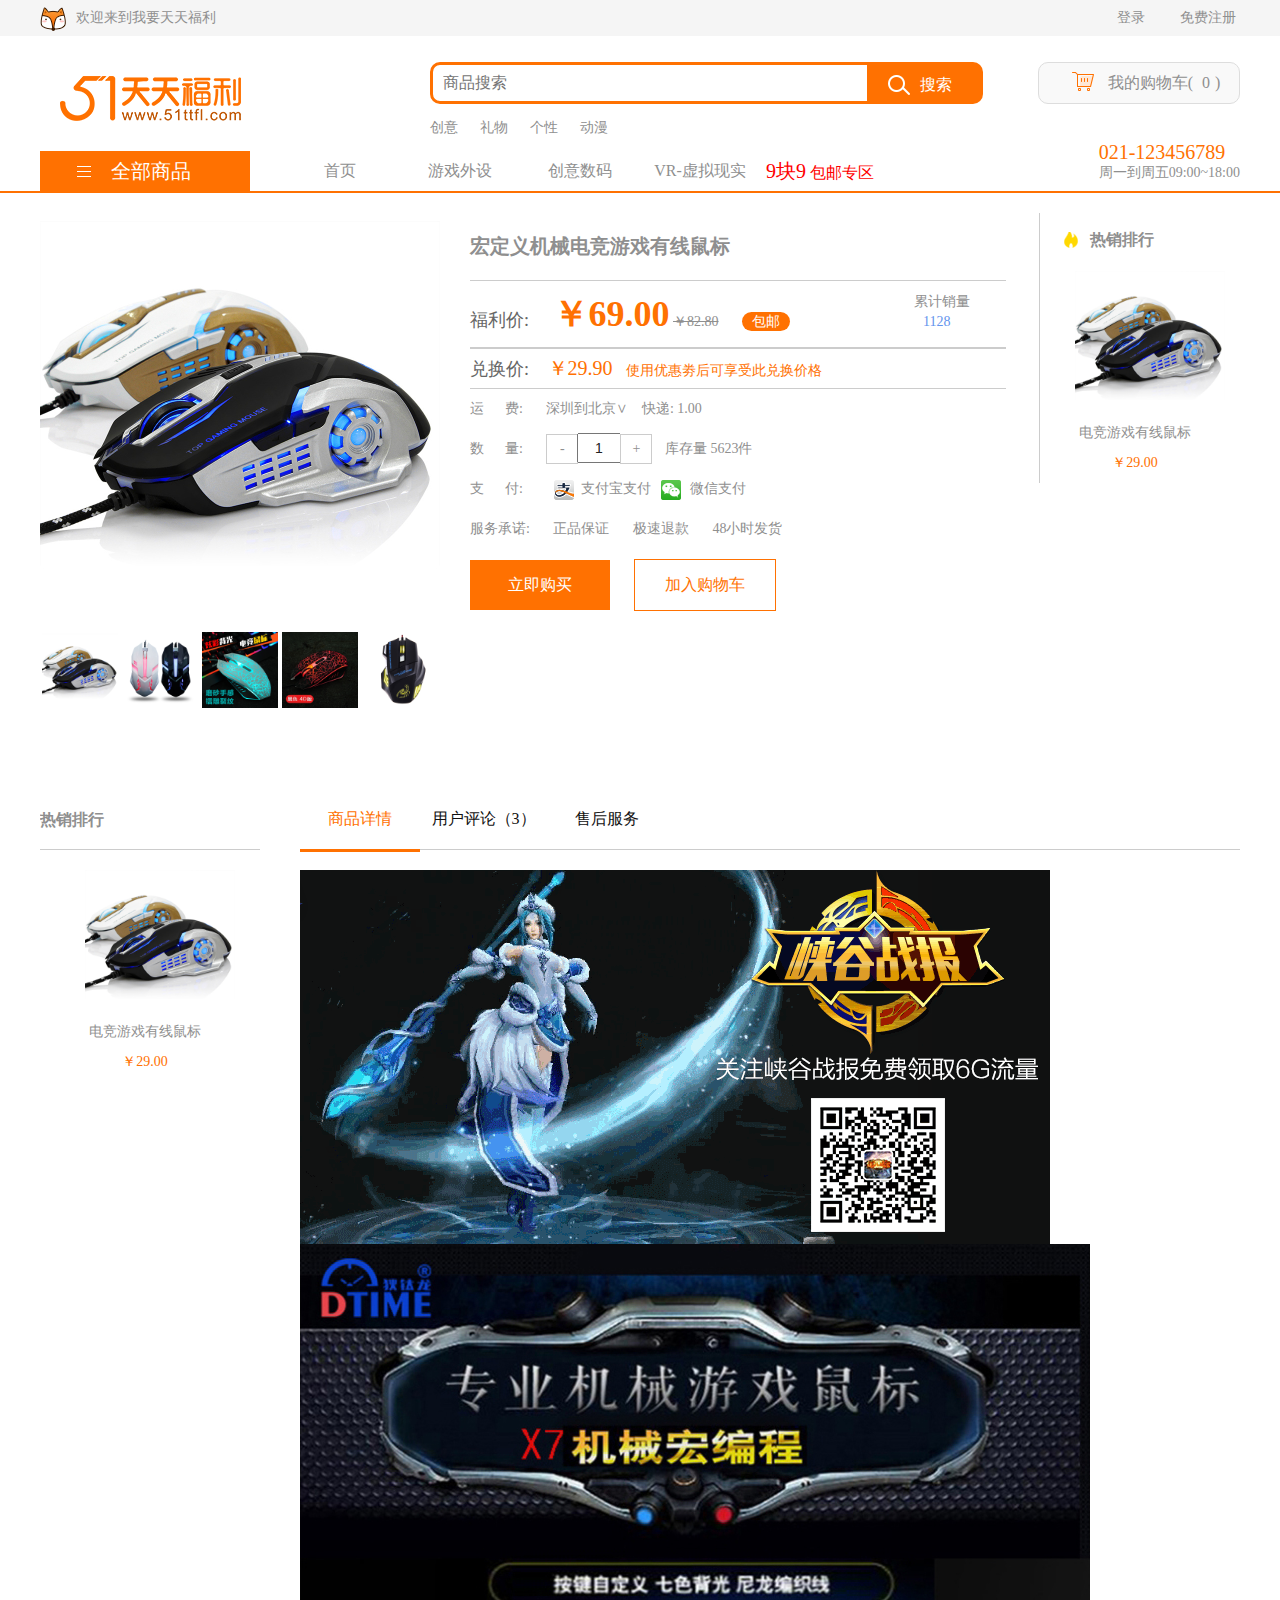
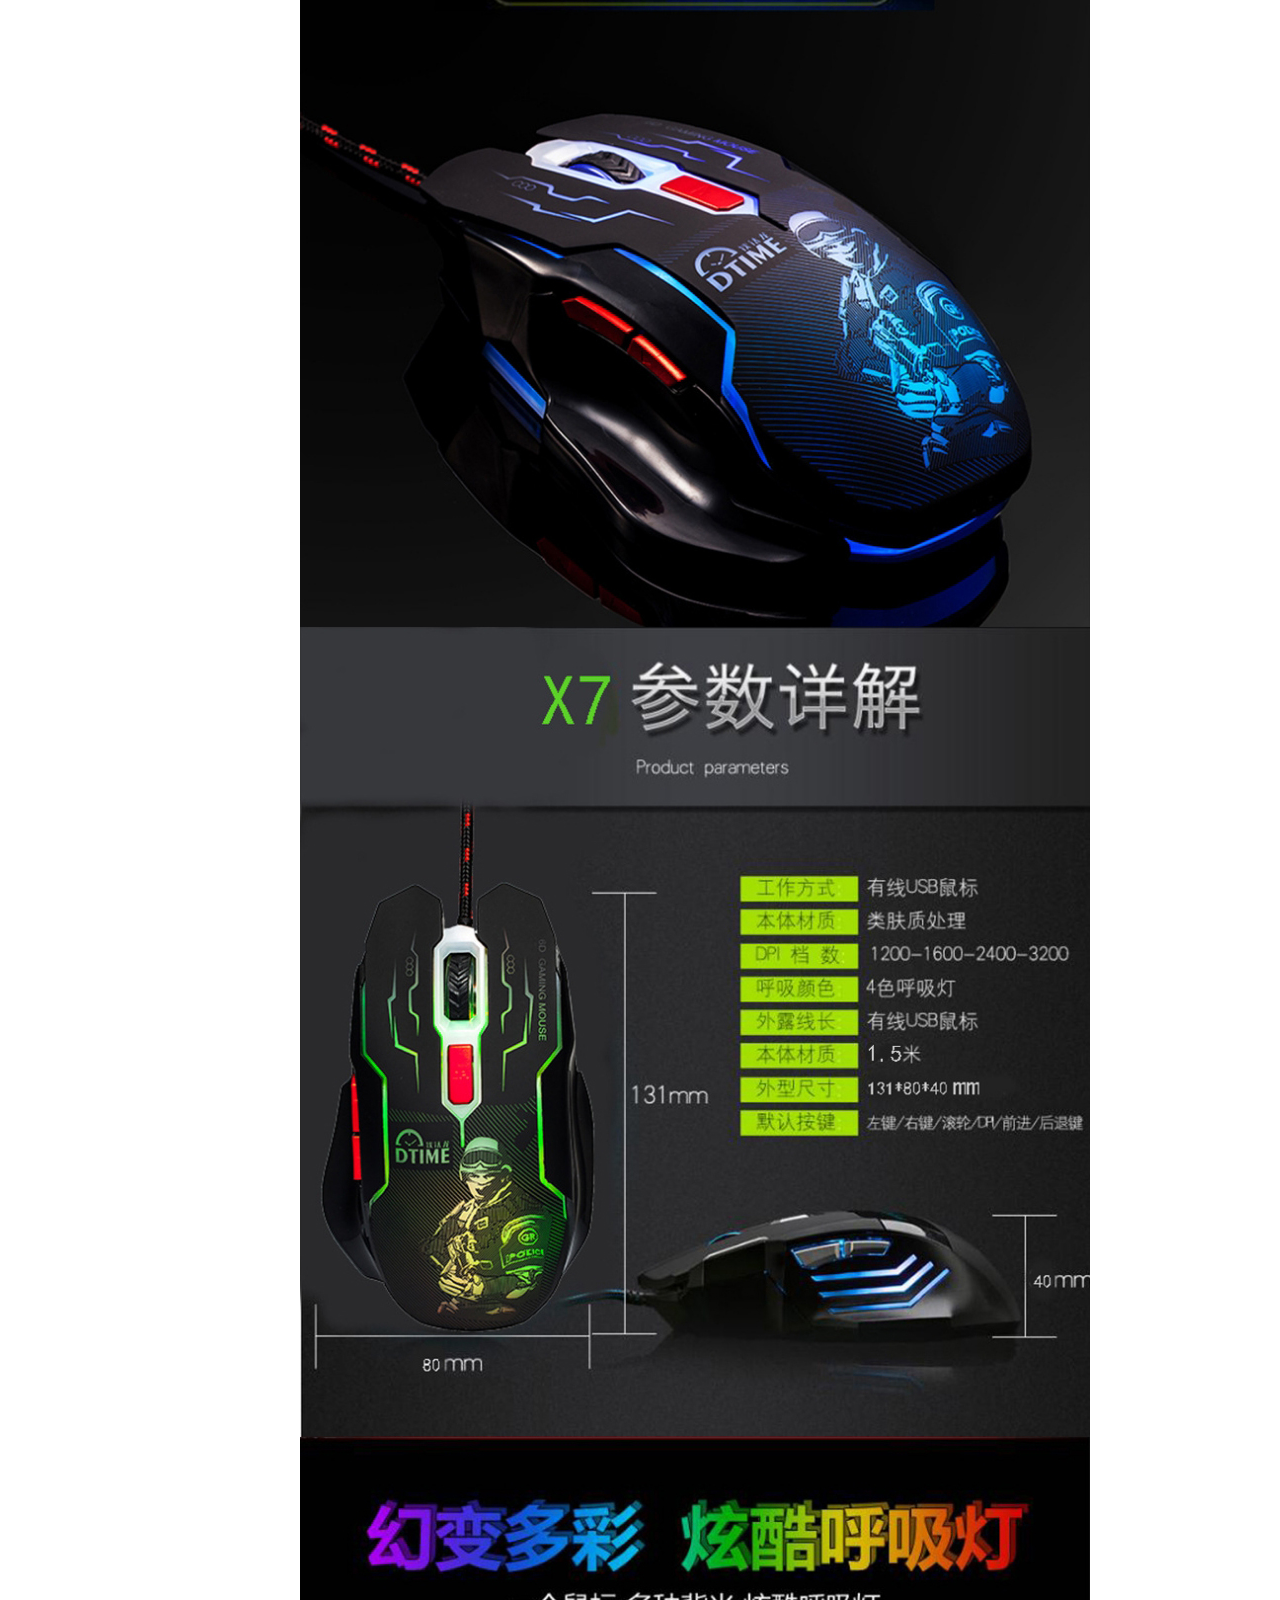
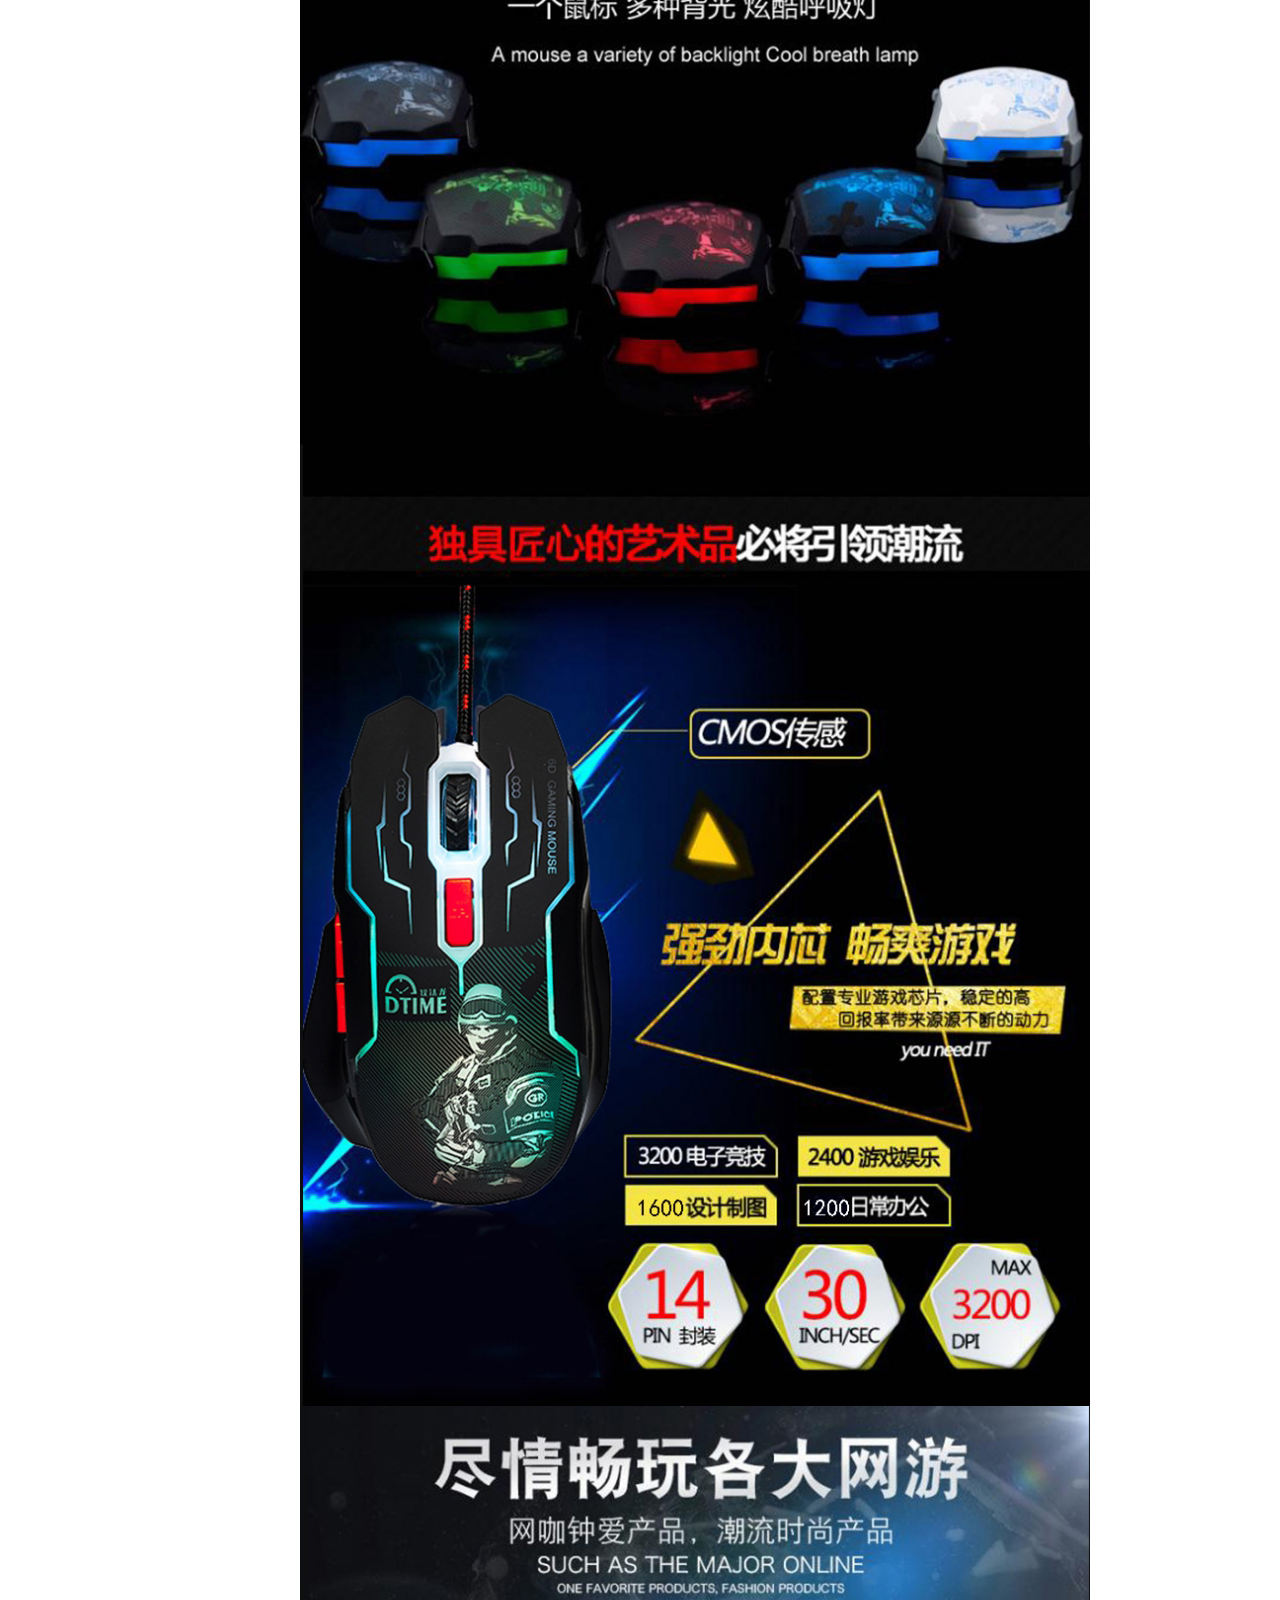
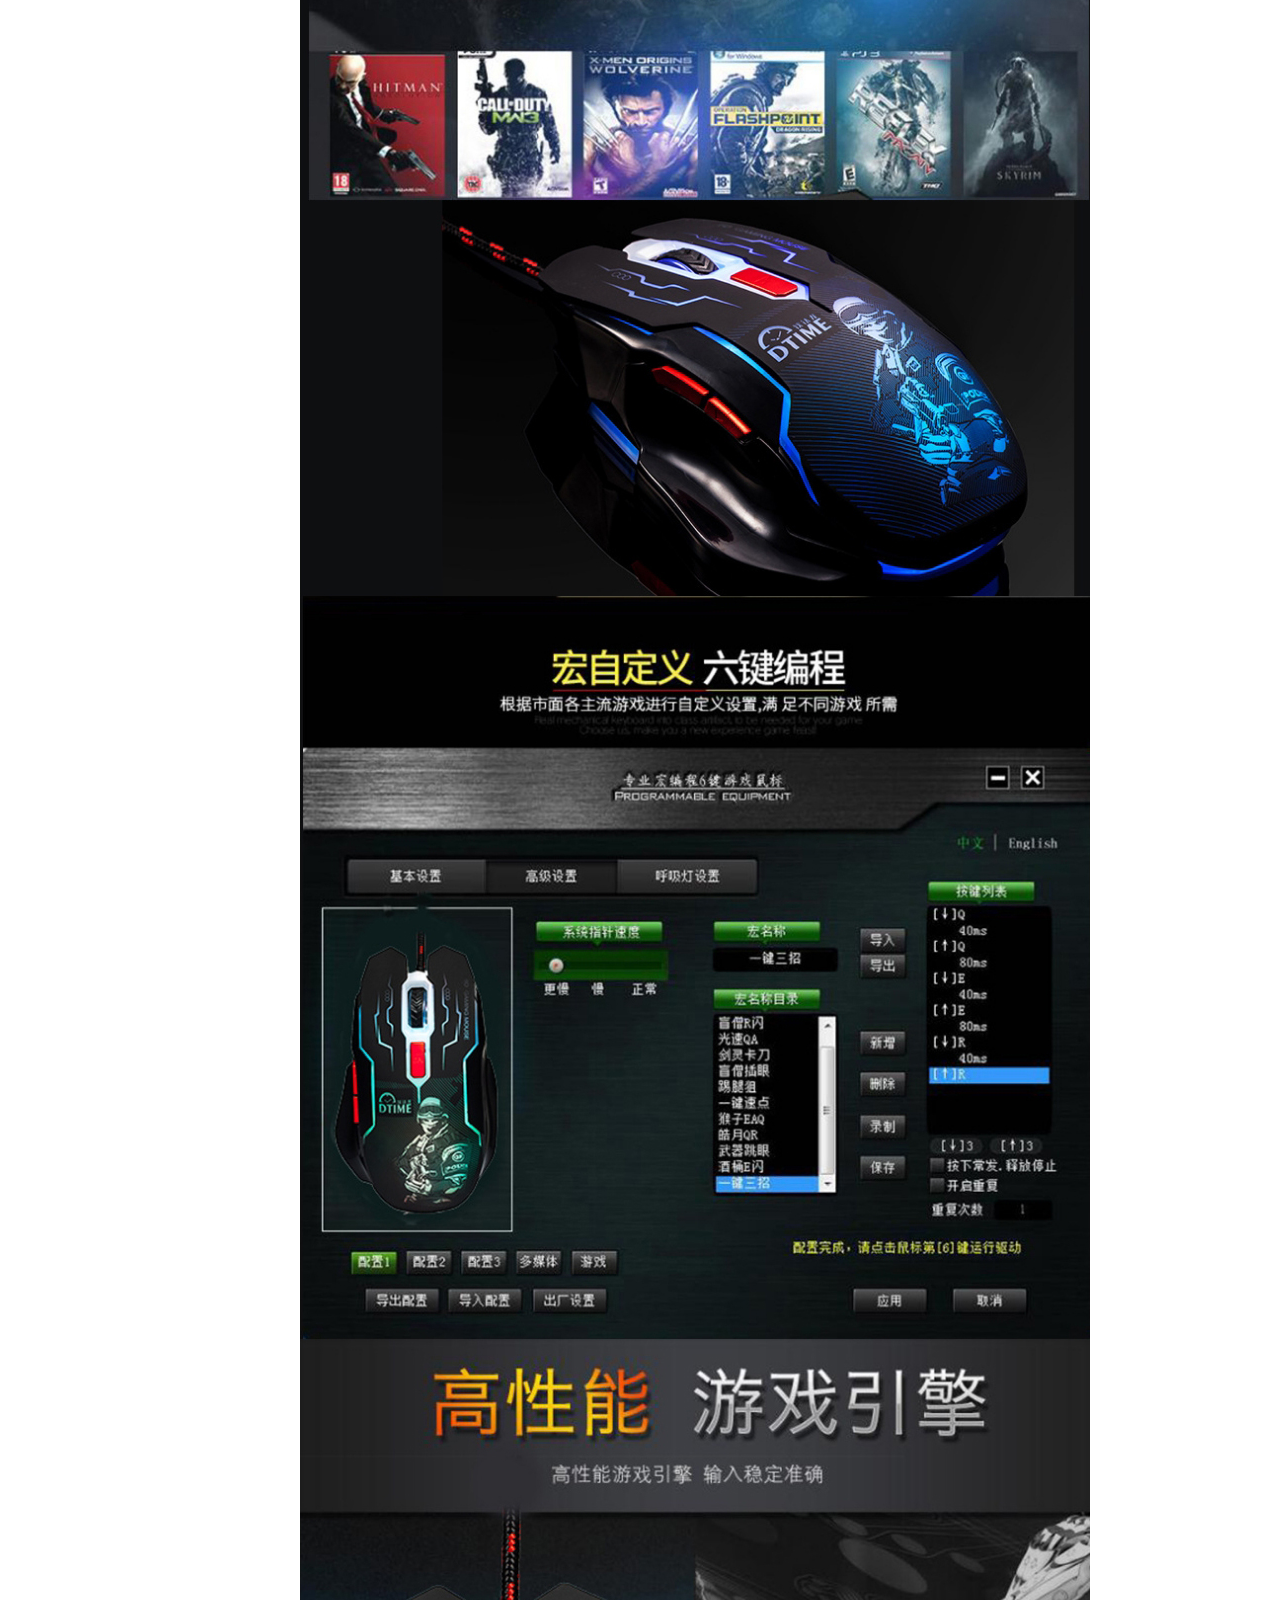
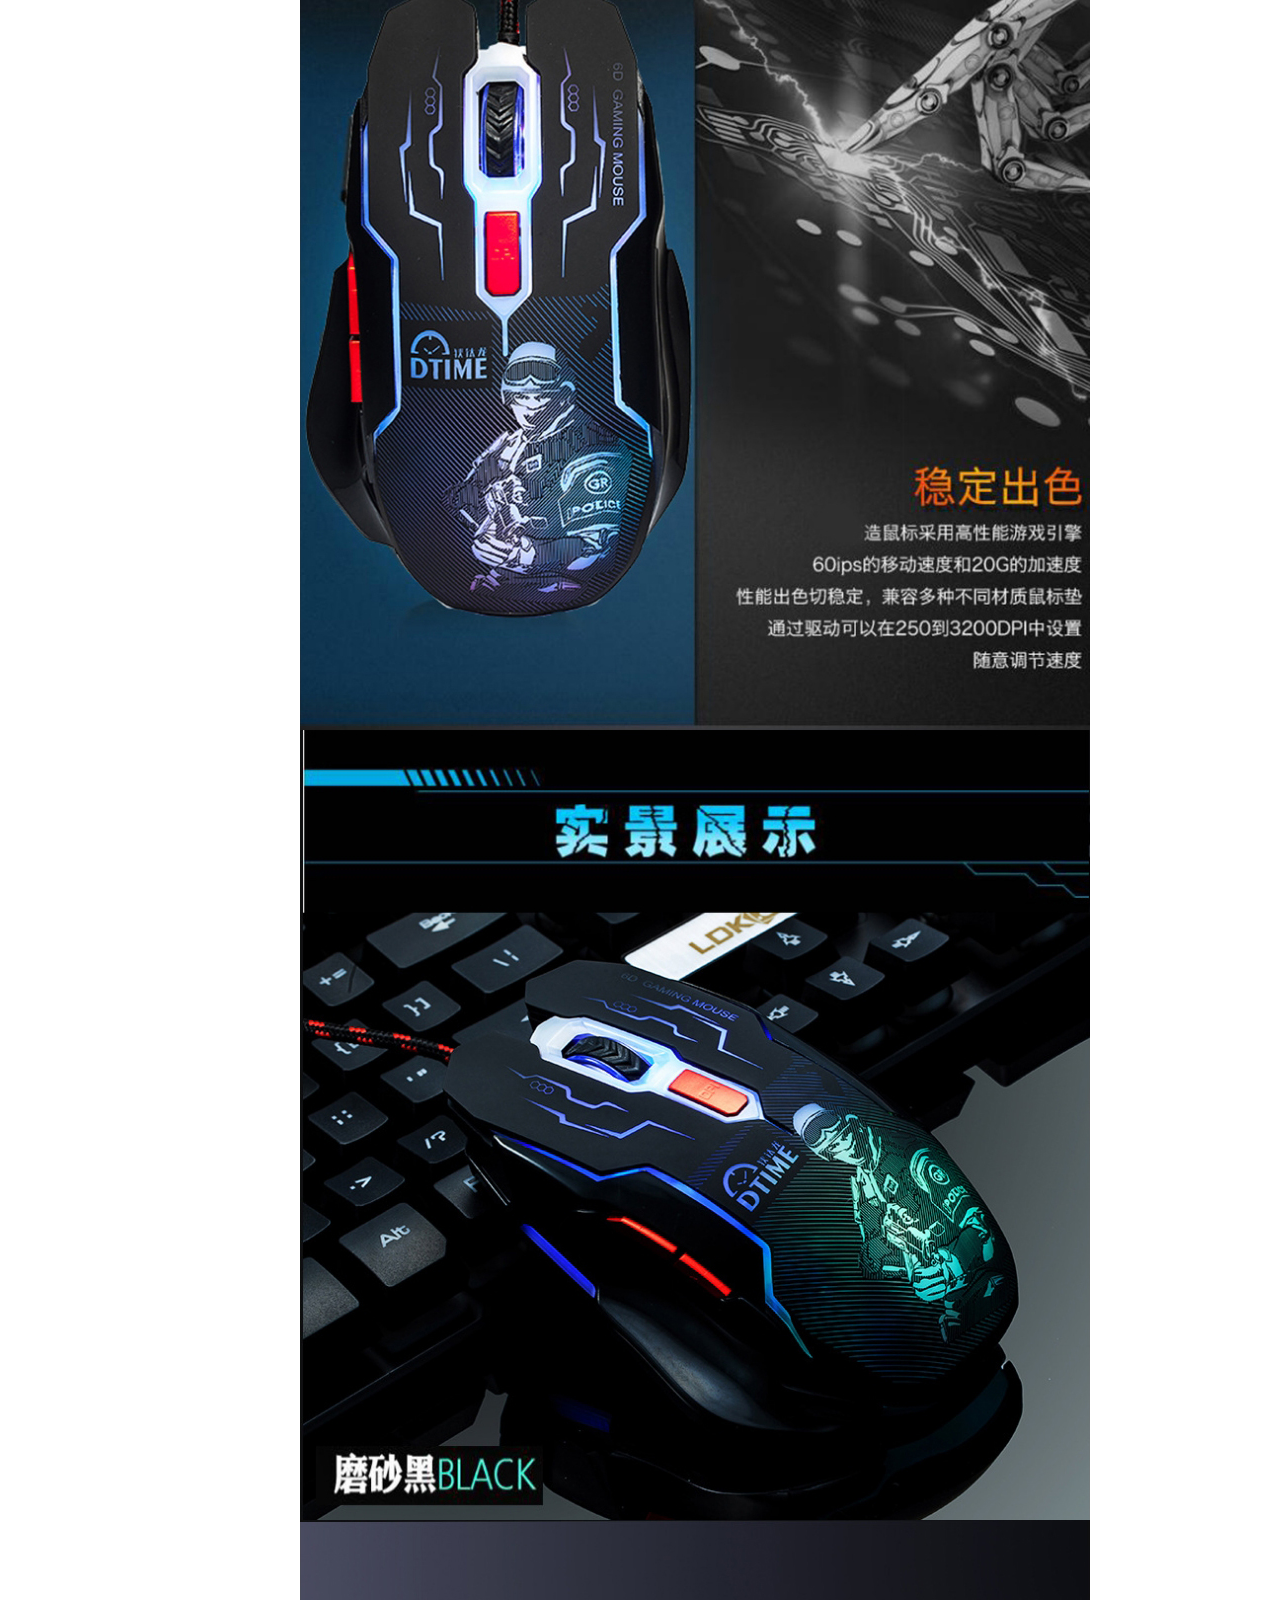
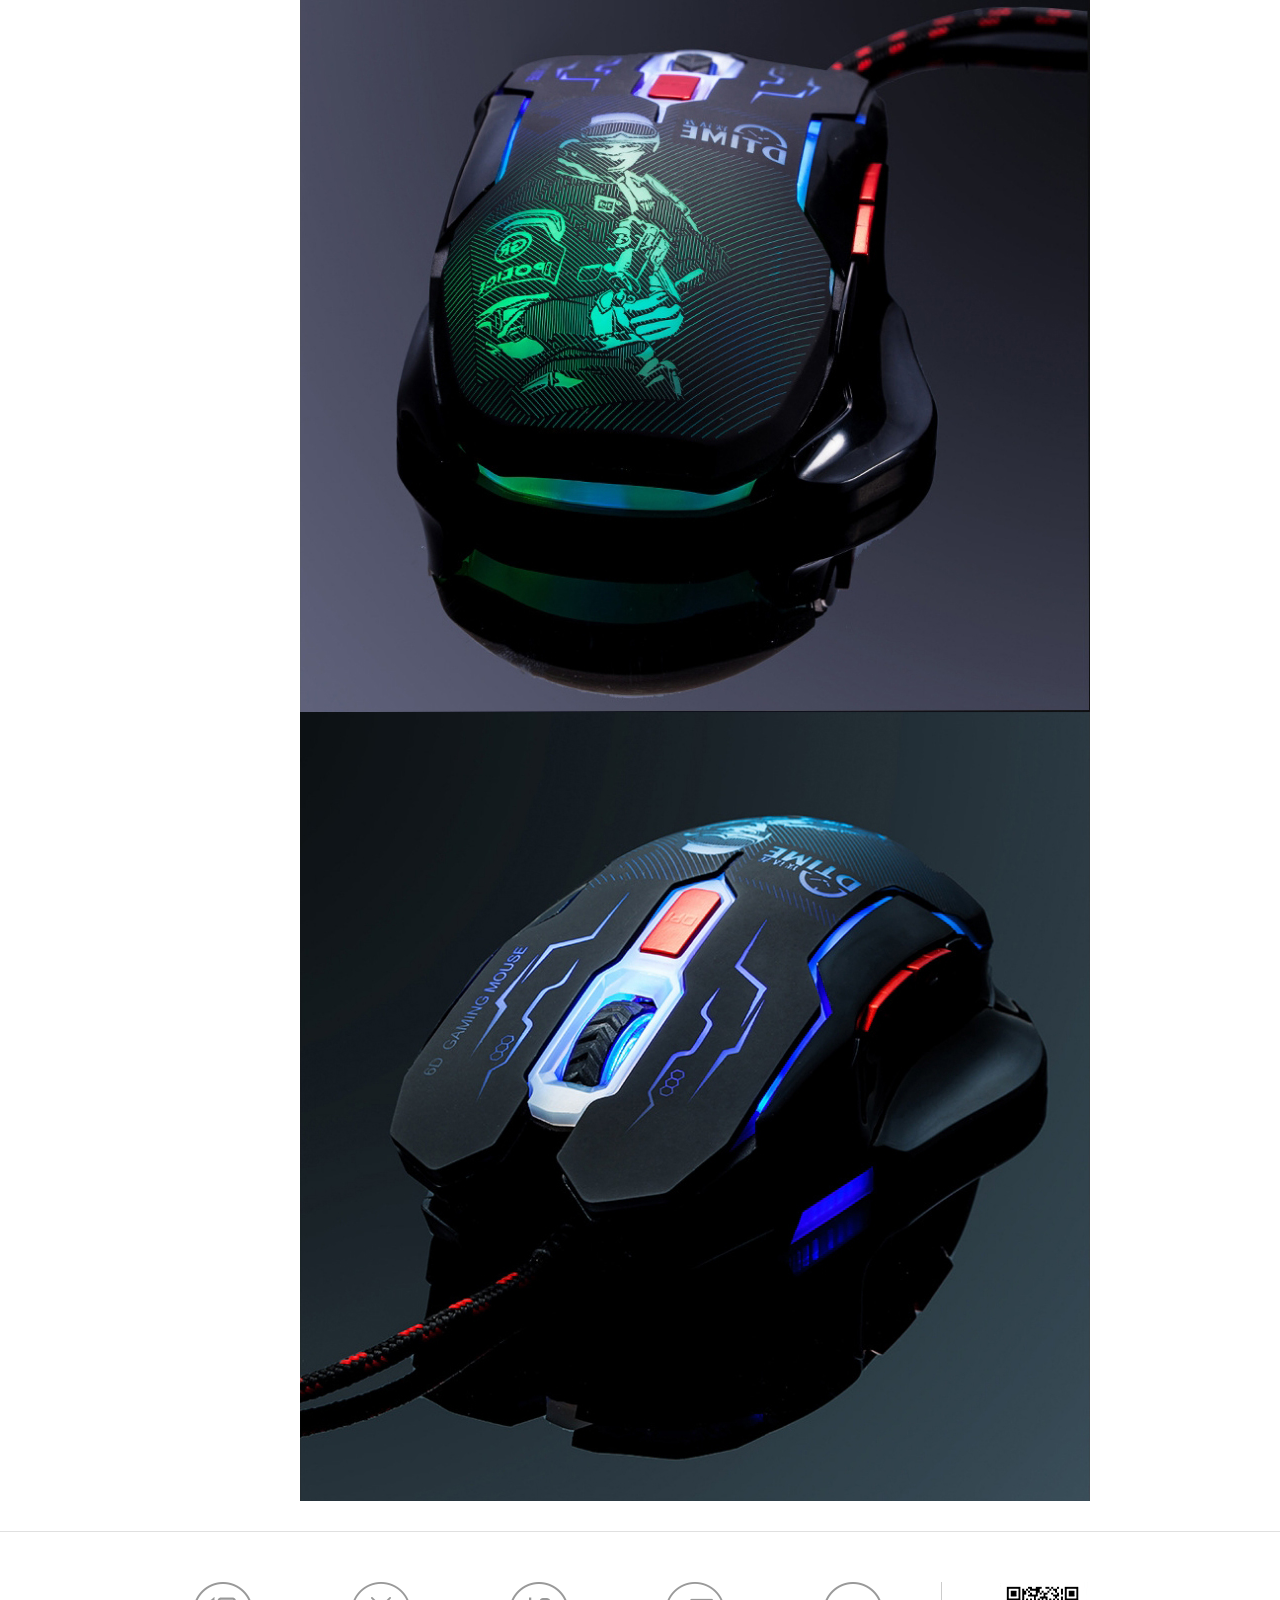
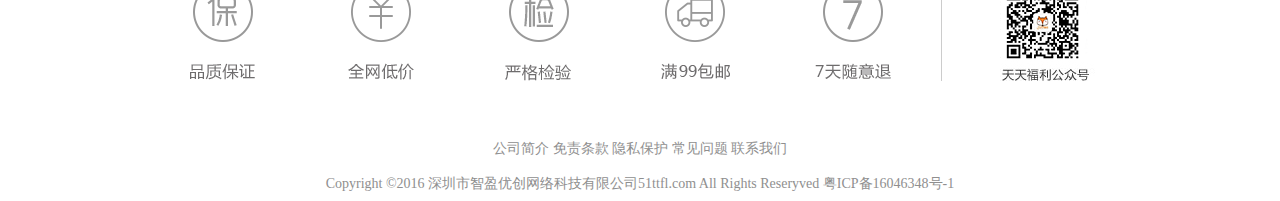
<file: details.html>
<!DOCTYPE html>
<html lang="en">

<head>
	<meta charset="UTF-8">
	<meta name="viewport" content="width=device-width, user-scalable=no, initial-scale=1.0, maximum-scale=1.0, minimum-scale=1.0">
	<title>51天天福利</title>
	<link rel="stylesheet" href="css/style.css">
	<link rel="stylesheet" href="css/header.css">
	<link rel="stylesheet" href="css/footer.css">
	<link rel="stylesheet" href="css/details.css">
	<script src="js/jquery-1.8.3.min.js"></script>
</head>

<body>
	<!-- 注册登录 -->
	<div class="top">
		<div class="top_box public">
			<div class="top_left fl">
				<i class=bjimg></i>欢迎来到我要天天福利</div>
			<div class="top_right fr">
				<a href="login.html">登录</a>
				<a href="register.html">免费注册</a>
			</div>
		</div>
	</div>
	<!-- 注册登录 -->
	<!-- 头部logo 搜索 -->
	<div class="header">
		<div class="header_box public">
			<div class="logo">
				<a href="index.html">
					<img src="image/logo.png" alt="">
				</a>
			</div>
			<div class="search">
				<form action="" method="POST">
					<input type="text" name="goods" placeholder="商品搜索">
					<button>
						<i class="iocn"></i>搜索</button>
				</form>
				<ul class="clear">
					<li>
						<a href="list.html">创意</a>
					</li>
					<li>
						<a href="list.html">礼物</a>
					</li>
					<li>
						<a href="list.html">个性</a>
					</li>
					<li>
						<a href="list.html">动漫</a>
					</li>
				</ul>
            </div>
            <a href="shopping.html">
                <div class="shopCart" id="shopCart">
                    <i class="ioc"></i>我的购物车(
                    <span>0</span>)
                </div>
            </a>
		</div>
	</div>
	<!-- 头部logo 搜索 -->
	<!-- 头部导航 -->
	<div class="nav">
		<div class="nav_box public">
			<div class="allShopping fl">
				<p id="all" class="allpng">
					<i class="iocs"></i>全部商品</p>
				<ul class="uls ul" id="uls">
					<li>
						<p>
							<a href="list.html" class="nav_a">
								<i class="ionc ioc-1"></i>游戏外设</a>
						</p>
						<div class="sidebar">
							<ul>
								<li>
									<a href="list.html">游戏外设</a>
								</li>
								<li>
									<a href="list.html">游戏外设</a>
								</li>
								<li>
									<a href="list.html">游戏外设</a>
								</li>
								<li>
									<a href="list.html">游戏外设</a>
								</li>
							</ul>
						</div>
					</li>
					<li>
						<p>
							<a href="list.html" class="nav_a">
								<i class="ionc ioc-2"></i>创意数码</a>
						</p>
						<div class="sidebar">
							<ul>
								<li>
									<a href="list.html">创意数码</a>
								</li>
								<li>
									<a href="list.html">创意数码</a>
								</li>
								<li>
									<a href="list.html">创意数码</a>
								</li>
								<li>
									<a href="list.html">创意数码</a>
								</li>
							</ul>
						</div>
					</li>
					<li>
						<p>
							<a href="list.html" class="nav_a">
								<i class="ionc ioc-3"></i>创意礼品</a>
						</p>
						<div class="sidebar">
							<ul>
								<li>
									<a href="list.html">创意礼品</a>
								</li>
								<li>
									<a href="list.html">创意礼品</a>
								</li>
								<li>
									<a href="list.html">创意礼品</a>
								</li>
								<li>
									<a href="list.html">创意礼品</a>
								</li>
							</ul>
						</div>
					</li>
					<li>
						<p>
							<a href="list.html" class="nav_a">
								<i class="ionc ioc-4"></i>创意家居</a>
						</p>
						<div class="sidebar">
							<ul>
								<li>
									<a href="list.html">创意家居</a>
								</li>
								<li>
									<a href="list.html">创意家居</a>
								</li>
								<li>
									<a href="list.html">创意家居</a>
								</li>
								<li>
									<a href="list.html">创意家居</a>
								</li>
							</ul>
						</div>
					</li>
					<li>
						<p>
							<a href="list.html" class="nav_a">
								<i class="ionc ioc-5"></i>运动健身</a>
						</p>
						<div class="sidebar">
							<ul>
								<li>
									<a href="list.html">运动健身</a>
								</li>
								<li>
									<a href="list.html">运动健身</a>
								</li>
								<li>
									<a href="list.html">运动健身</a>
								</li>
								<li>
									<a href="list.html">运动健身</a>
								</li>
							</ul>
						</div>
					</li>
					<li>
						<p>
							<a href="list.html" class="nav_a">
								<i class="ionc ioc-6"></i>家用电器</a>
						</p>
						<div class="sidebar">
							<ul>
								<li>
									<a href="list.html">家用电器</a>
								</li>
								<li>
									<a href="list.html">家用电器</a>
								</li>
								<li>
									<a href="list.html">家用电器</a>
								</li>
								<li>
									<a href="list.html">家用电器</a>
								</li>
							</ul>
						</div>
					</li>
					<li>
						<p>
							<a href="list.html" class="nav_a">
								<i class="ionc ioc-7"></i>二次元世界</a>
						</p>
						<div class="sidebar">
							<ul>
								<li>
									<a href="list.html">二次元世界</a>
								</li>
								<li>
									<a href="list.html">二次元世界</a>
								</li>
								<li>
									<a href="list.html">二次元世界</a>
								</li>
								<li>
									<a href="list.html">二次元世界</a>
								</li>
							</ul>
						</div>
					</li>
					<li>
						<p>
							<a href="list.html" class="nav_a">
								<i class="ionc ioc-8"></i>吃货集中营</a>
						</p>
						<div class="sidebar">
							<ul>
								<li>
									<a href="list.html">吃货集中营</a>
								</li>
								<li>
									<a href="list.html">吃货集中营</a>
								</li>
								<li>
									<a href="list.html">吃货集中营</a>
								</li>
								<li>
									<a href="list.html">吃货集中营</a>
								</li>
							</ul>
						</div>
					</li>
				</ul>
			</div>
			<div class="navList fl">
				<ul>
					<li>
						<a href="index.html">首页</a>
					</li>
					<li>
						<a href="list.html">游戏外设</a>
					</li>
					<li>
						<a href="list.html">创意数码</a>
					</li>
					<li>
						<a href="list.html">VR-虚拟现实</a>
					</li>
					<li>
						<a href="" style="color: red">
							<span>9块9</span>&nbsp;包邮专区</a>
					</li>
				</ul>
			</div>
			<div class="phone fr">
				<p class="p1">021-123456789</p>
				<div>周一到周五09:00~18:00</div>
			</div>
		</div>
	</div>
	<!-- 头部导航 -->
	<div class="conten">
		<div class="contenbox public">
			<!-- 放大镜 -->
			<div class="contenleft">
				<div class="maincon">
					<div class="small" id="small">
						<img src="image/goods/1426_P_1509651517273.jpg" alt="" id="img1">
						<div id="move"></div>
					</div>
					<div id="big">
						<img src="image/goods/1426_P_1509651517273.jpg" alt="" id="img2">
					</div>
				</div>
				<ul id="ul">
					<li>
						<img src="image/goods/1426_P_1509651517273.jpg" alt="">
					</li>
					<li>
						<img src="image/goods/1485_P_1515369458680.jpg" alt="">
					</li>
					<li>
						<img src="image/goods/1499_thumb_P_1518128457276.jpg" alt="">
					</li>
					<li>
						<img src="image/goods/1499_thumb_P_1518128505859.jpg" alt="">
					</li>
					<li>
						<img src="image/goods/1523_P_1523155118504.jpg" alt="">
					</li>
				</ul>
			</div>
			<!-- 放大镜 -->
			<div class="contencon">
				<h3>宏定义机械电竞游戏有线鼠标</h3>
				<form action="" method="">
					<div class="price">
						<span class="span1">福利价:</span>
						<span>￥69.00</span>
						<span class="span2">￥82.80</span>
						<span>包邮</span>
						<span class="span3">累计销量</span>
						<span>1128</span>
					</div>
					<div class="total">
						<span class="span1">兑换价:</span>
						<span>￥29.90</span>
						<span>使用优惠劵后可享受此兑换价格</span>
					</div>
					<div class="freight">
						<span>运&nbsp;&nbsp;&nbsp;&nbsp;&nbsp;&nbsp;费:</span>
						<span class="span1">
							<a href="">深圳到北京∨</a>
						</span>
						<span>快递:</span>
						<span>1.00</span>
					</div>
					<div class="number">
						<span>数&nbsp;&nbsp;&nbsp;&nbsp;&nbsp;&nbsp;量:</span>
						<a href="javascript:;" class="btn1" id="btn1">-</a>
						<input type="text" value="1" id="input">
						<a href="javascript:;" class="btn2" id="btn2">+</a>
						<span>库存量
							<span>5623</span>件</span>
					</div>
					<div class="pay">
						<span>支&nbsp;&nbsp;&nbsp;&nbsp;&nbsp;&nbsp;付:</span>
						<span class="span1">
							<i class="payioc1"></i>支付宝支付</span>
						<span>
							<i class="payioc2"></i>微信支付</span>
					</div>
					<div class="service">
						<span class="span1">服务承诺:</span>
						<span>正品保证</span>
						<span>极速退款</span>
						<span>48小时发货</span>
					</div>
					<a href="javascript:void(0);" class="buy" id="buy">立即购买</a>
					<a href="javascript:void(0);" class="join" id="join">加入购物车</a>
				</form>
				<div class="login_1" id="login_1">
					请先登录
				</div>
			</div>

			<div class="contenright fr">
				<h3>
					<i class="hotico"></i>热销排行</h3>
				<ul>
					<li>
						<a href="">
							<img src="image/goods/1426_P_1509651517273.jpg" alt="">
							<span>电竞游戏有线鼠标</span>
							<span>￥29.00</span>
						</a>
					</li>
				</ul>
			</div>
		</div>
	</div>
	<div id="bar"></div>
	<!-- 密码登录 -->
	<div class="contents1" id="contents1">
		<div class="login">
			<h2>密码登录</h2>
			<button id="show">X</button>
			<form action="" method="POST">
				<span id="info"></span>
				<span class="span3">用户名</span>
				<span class="span1">:</span>
				<input type="text" name="uname" id="username" placeholder="手机/邮箱/用户名" class="put">
				<br>
				<br>
				<span class="span2">密&nbsp;码</span>
				<span class="span1">:</span>
				<input type="password" name="" id="" placeholder="密码" class="put">
				<br>
				<input type="checkbox" name="" class="jzzh">
				<span class="span4">记住账号</span>
				<span class="span5">
					<a href="#">忘记密码?</a>
				</span>
			</form>
			<a href="#" class="login1">登录</a>
			<a href="register.html" class="register1">注册</a>
		</div>
	</div>
	<!-- 密码登录 -->
	<!-- 商品详情 -->
	<div class="details">
		<div class="detailsbox public">
			<div class="detailsleft fl">
				<h3>热销排行</h3>
				<ul>
					<li>
						<a href="">
							<img src="image/goods/1426_P_1509651517273.jpg" alt="">
							<span>电竞游戏有线鼠标</span>
							<span>￥29.00</span>
						</a>
					</li>
				</ul>
			</div>
			<div class="detailsright fl">
				<div class="drt" id="drt">
					<span class="active">商品详情</span>
					<span>用户评论（3）</span>
					<span>售后服务</span>
				</div>
				<div class="contents">
					<div id="conts1" style="display: block;">
						<img src="image/details/1514506527606011826.gif" alt="">
						<img src="image/details/20180315021212_70926.jpg" alt="">
						<img src="image/details/20180315021212_96209.jpg" alt="">
						<img src="image/details/20180315021213_58913.jpg" alt="">
						<img src="image/details/20180315021213_54112.jpg" alt="">
						<img src="image/details/20180315021212_70927.png" alt="">
						<img src="image/details/20180315021212_70928.png" alt="">
						<img src="image/details/20180315021213_42091.jpg" alt="">
						<img src="image/details/20180315021213_34601.jpg" alt="">
						<img src="image/details/20180315021213_81752.jpg" alt="">
						<img src="image/details/20180315021214_60058.jpg" alt="">
					</div>
					<div id="conts2">
						<div class="contop">
							<a href="javascript:;">
								<i class="active"></i>&nbsp;&nbsp;&nbsp;&nbsp;全部</a>
							<a href="javascript:;">
								<i></i>&nbsp;&nbsp;&nbsp;&nbsp;图片
								<span>(0)</span>
							</a>
						</div>
						<div class="comments">
							<ul>
								<li>
									<div class="evaluation fl">
										<span class="star"></span>
										<span class="star"></span>
										<span class="star"></span>
										<span class="star"></span>
										<span class="star"></span>
										<span>2018-06-18</span>
									</div>
									<div class="eval fl">
										<span>非常棒！完全符合</span>
									</div>
									<div class="evalright fr">
										<img class="portrait" src="image/details/noavatar_middle.gif" alt="">
										<span class="username">hasvdfccki</span>
									</div>
								</li>
								<li>
									<div class="evaluation fl">
										<span class="star"></span>
										<span class="star"></span>
										<span class="star"></span>
										<span class="star"></span>
										<span class="star"></span>
										<span>2018-06-18</span>
									</div>
									<div class="eval fl">
										<span>非常棒！完全符合</span>
									</div>
									<div class="evalright fr">
										<img class="portrait" src="image/details/noavatar_middle.gif" alt="">
										<span class="username">hasvdfccki</span>
									</div>
								</li>
								<li>
									<div class="evaluation fl">
										<span class="star"></span>
										<span class="star"></span>
										<span class="star"></span>
										<span class="star"></span>
										<span class="star"></span>
										<span>2018-06-18</span>
									</div>
									<div class="eval fl">
										<span>非常棒！完全符合</span>
									</div>
									<div class="evalright fr">
										<img class="portrait" src="image/details/noavatar_middle.gif" alt="">
										<span class="username">hasvdfccki</span>
									</div>
								</li>
							</ul>
						</div>
					</div>
					<div id="conts3">
						<p>如何挑选商品？</p>
						<p>点击页面上方“加入购物车”按钮或页面下拉时顶部导航上的“加入购物车”按钮将商品加入购物车，再点击页面右上角的“购物车”前往购物车页面进行结算。</p>
						<p>收藏商品功能</p>
						<p>点击“收藏按钮”后，按钮中的白心亮起,背景由黑色变为黄色代表收藏成功，再次点击取消收藏。您可在“个人中心”中的我的收藏查看所有收藏商品。</p>
						<p>退换货办理流程</p>
						<p>您可客服人员沟通，作人员与您进行退换货质量确认并办理相关事宜。无理由退换货需买家承担运费，请谨慎购买！</p>
					</div>
				</div>
			</div>
		</div>
	</div>
	<!-- 商品详情 -->
	<!-- 底部区域 -->
	<div class="footer" style="position: relative;">
		<div class="footerbox public">
			<div class="ftop">
				<div class="fleft fl">
					<img src="image/footer.png" alt="">
				</div>
				<div class="fright fl">
					<img src="image/gzh.jpg" alt="">
				</div>
			</div>
			<div class="fbom clear">
				<div class="fbomt">
					<a href="">公司简介</a>
					<a href="">免责条款</a>
					<a href="">隐私保护</a>
					<a href="">常见问题</a>
					<a href="">联系我们</a>
				</div>
				<div class="fbomb">
					Copyright ©2016 深圳市智盈优创网络科技有限公司51ttfl.com All Rights Reseryved
					<a href="">粤ICP备16046348号-1 </a>
				</div>
			</div>
		</div>
	</div>
	<!-- 底部区域 -->
	<script src="js/details.js"></script>
</body>

</html>
</file>
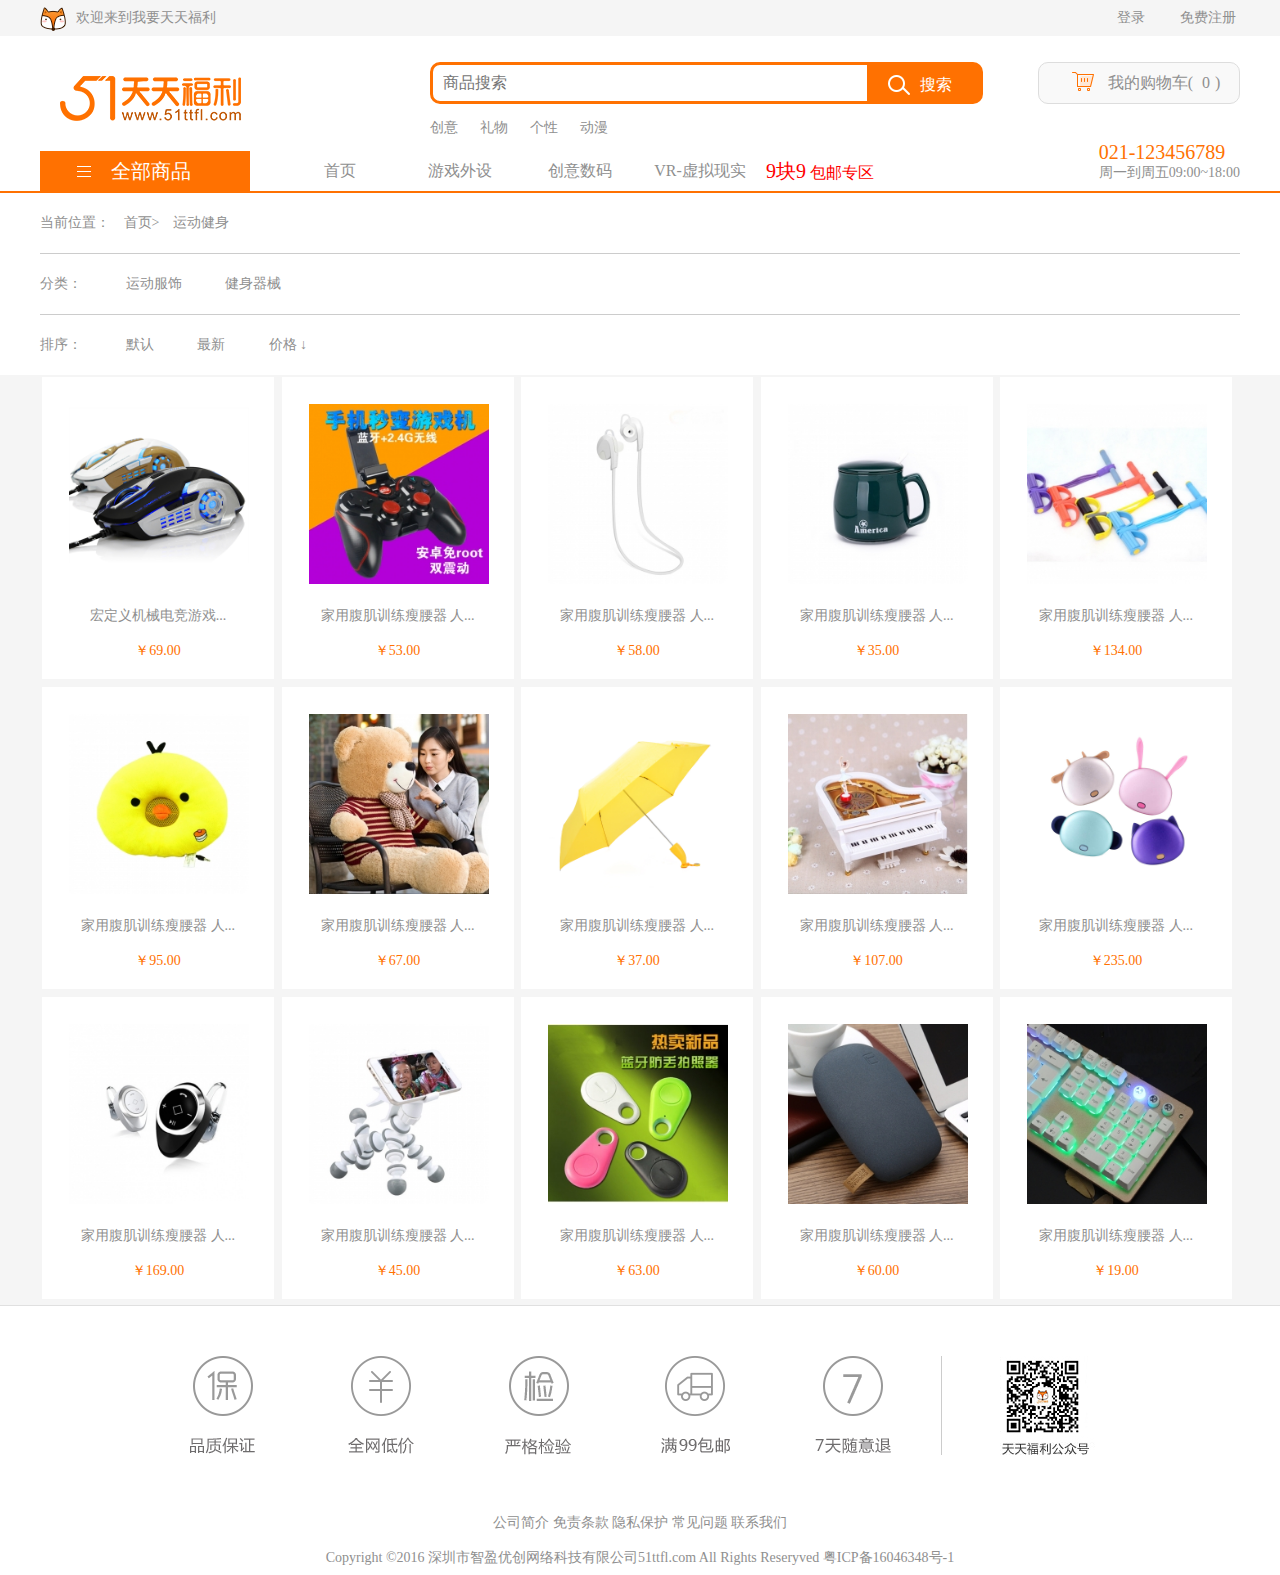
<file: list.html>
<!DOCTYPE html>
<html lang="en">

<head>
	<meta charset="UTF-8">
	<meta name="viewport" content="width=device-width, user-scalable=no, initial-scale=1.0, maximum-scale=1.0, minimum-scale=1.0">
	<title>51天天福利</title>
	<link rel="stylesheet" href="css/style.css">
	<link rel="stylesheet" href="css/header.css">
	<link rel="stylesheet" href="css/footer.css">
	<link rel="stylesheet" href="css/list.css">
	<script src="js/jquery-1.8.3.min.js"></script>
	<script src="js/ajax3.0.js"></script>
</head>

<body>
	<!-- 注册登录 -->
	<div class="top">
		<div class="top_box public">
			<div class="top_left fl">
				<i class=bjimg></i>欢迎来到我要天天福利</div>
			<div class="top_right fr">
				<a href="login.html">登录</a>
				<a href="register.html">免费注册</a>
			</div>
		</div>
	</div>
	<!-- 注册登录 -->
	<!-- 头部logo 搜索 -->
	<div class="header">
		<div class="header_box public">
			<div class="logo">
				<a href="index.html">
					<img src="image/logo.png" alt="">
				</a>
			</div>
			<div class="search">
				<form action="" method="POST">
					<input type="text" name="goods" placeholder="商品搜索">
					<button>
						<i class="iocn"></i>搜索</button>
				</form>
				<ul class="clear">
					<li>
						<a href="list.html">创意</a>
					</li>
					<li>
						<a href="list.html">礼物</a>
					</li>
					<li>
						<a href="list.html">个性</a>
					</li>
					<li>
						<a href="list.html">动漫</a>
					</li>
				</ul>
			</div>
			<a href="shopping.html">
                <div class="shopCart" id="shopCart">
                    <i class="ioc"></i>我的购物车(
                    <span>0</span>)
                </div>
            </a>
		</div>
	</div>
	<!-- 头部logo 搜索 -->
	<!-- 头部导航 -->
	<div class="nav">
		<div class="nav_box public">
			<div class="allShopping fl">
				<p id="all" class="allpng">
					<i class="iocs"></i>全部商品</p>
				<ul id="uls" class="ul">
					<li>
						<p>
							<a href="list.html" class="nav_a">
								<i class="ionc ioc-1"></i>游戏外设</a>
						</p>
						<div class="sidebar">
							<ul>
								<li>
									<a href="list.html">游戏外设</a>
								</li>
								<li>
									<a href="list.html">游戏外设</a>
								</li>
								<li>
									<a href="list.html">游戏外设</a>
								</li>
								<li>
									<a href="list.html">游戏外设</a>
								</li>
							</ul>
						</div>
					</li>
					<li>
						<p>
							<a href="list.html" class="nav_a">
								<i class="ionc ioc-2"></i>创意数码</a>
						</p>
						<div class="sidebar">
							<ul>
								<li>
									<a href="list.html">创意数码</a>
								</li>
								<li>
									<a href="list.html">创意数码</a>
								</li>
								<li>
									<a href="list.html">创意数码</a>
								</li>
								<li>
									<a href="list.html">创意数码</a>
								</li>
							</ul>
						</div>
					</li>
					<li>
						<p>
							<a href="list.html" class="nav_a">
								<i class="ionc ioc-3"></i>创意礼品</a>
						</p>
						<div class="sidebar">
							<ul>
								<li>
									<a href="list.html">创意礼品</a>
								</li>
								<li>
									<a href="list.html">创意礼品</a>
								</li>
								<li>
									<a href="list.html">创意礼品</a>
								</li>
								<li>
									<a href="list.html">创意礼品</a>
								</li>
							</ul>
						</div>
					</li>
					<li>
						<p>
							<a href="list.html" class="nav_a">
								<i class="ionc ioc-4"></i>创意家居</a>
						</p>
						<div class="sidebar">
							<ul>
								<li>
									<a href="list.html">创意家居</a>
								</li>
								<li>
									<a href="list.html">创意家居</a>
								</li>
								<li>
									<a href="list.html">创意家居</a>
								</li>
								<li>
									<a href="list.html">创意家居</a>
								</li>
							</ul>
						</div>
					</li>
					<li>
						<p>
							<a href="list.html" class="nav_a">
								<i class="ionc ioc-5"></i>运动健身</a>
						</p>
						<div class="sidebar">
							<ul>
								<li>
									<a href="list.html">运动健身</a>
								</li>
								<li>
									<a href="list.html">运动健身</a>
								</li>
								<li>
									<a href="list.html">运动健身</a>
								</li>
								<li>
									<a href="list.html">运动健身</a>
								</li>
							</ul>
						</div>
					</li>
					<li>
						<p>
							<a href="list.html" class="nav_a">
								<i class="ionc ioc-6"></i>家用电器</a>
						</p>
						<div class="sidebar">
							<ul>
								<li>
									<a href="list.html">家用电器</a>
								</li>
								<li>
									<a href="list.html">家用电器</a>
								</li>
								<li>
									<a href="list.html">家用电器</a>
								</li>
								<li>
									<a href="list.html">家用电器</a>
								</li>
							</ul>
						</div>
					</li>
					<li>
						<p>
							<a href="list.html" class="nav_a">
								<i class="ionc ioc-7"></i>二次元世界</a>
						</p>
						<div class="sidebar">
							<ul>
								<li>
									<a href="list.html">二次元世界</a>
								</li>
								<li>
									<a href="list.html">二次元世界</a>
								</li>
								<li>
									<a href="list.html">二次元世界</a>
								</li>
								<li>
									<a href="list.html">二次元世界</a>
								</li>
							</ul>
						</div>
					</li>
					<li>
						<p>
							<a href="list.html" class="nav_a">
								<i class="ionc ioc-8"></i>吃货集中营</a>
						</p>
						<div class="sidebar">
							<ul>
								<li>
									<a href="list.html">吃货集中营</a>
								</li>
								<li>
									<a href="list.html">吃货集中营</a>
								</li>
								<li>
									<a href="list.html">吃货集中营</a>
								</li>
								<li>
									<a href="list.html">吃货集中营</a>
								</li>
							</ul>
						</div>
					</li>
				</ul>
			</div>
			<div class="navList fl">
				<ul>
					<li>
						<a href="index.html">首页</a>
					</li>
					<li>
						<a href="list.html">游戏外设</a>
					</li>
					<li>
						<a href="list.html">创意数码</a>
					</li>
					<li>
						<a href="list.html">VR-虚拟现实</a>
					</li>
					<li>
						<a href="" style="color: red">
							<span>9块9</span>&nbsp;包邮专区</a>
					</li>
				</ul>
			</div>
			<div class="phone fr">
				<p class="p1">021-123456789</p>
				<div>周一到周五09:00~18:00</div>
			</div>
		</div>
	</div>
	<!-- 头部导航 -->
	<div class="content">
		<div class="contentbox public">
			<div class="search">当前位置：
				<a href="index.html">首页</a>>
				<a href="details.html">运动健身</a>
			</div>
			<div class="filter">
				<ul>
					<li>
						<span>分类：</span>
						<a href="details.html">运动服饰</a>
						<a href="details.html">健身器械</a>
					</li>
					<li>
						<span>排序：</span>
						<a href="details.html">默认</a>
						<a href="details.html">最新</a>
						<a href="details.html">价格</a>
						<b>&darr;</b>
					</li>
				</ul>
			</div>
		</div>
	</div>
	<div class="main">
		<div class="mainbox public">
			<ul class="list" id="list">
				<li class="list-item">
					<a href="details.html">
						<img src="image/goods/1426_P_1509651517273.jpg" alt="">
					</a>
					<div class="cont">
						<a href="details.html">
							<span>宏定义机械电竞游戏...</span>
							<span>￥69.00</span>
						</a>
					</div>
				</li>
				<li class="list-item">
					<a href="details.html">
						<img src="image/list/6.jpg" alt="">
					</a>
					<div class="cont">
						<a href="details.html">
							<span>家用腹肌训练瘦腰器 人...</span>
							<span>￥53.00</span>
						</a>
					</div>
				</li>
				<li class="list-item">
					<a href="details.html">
						<img src="image/list/16.jpg" alt="">
					</a>
					<div class="cont">
						<a href="details.html">
							<span>家用腹肌训练瘦腰器 人...</span>
							<span>￥58.00</span>
						</a>
					</div>
				</li>
				<li class="list-item">
					<a href="details.html">
						<img src="image/list/26.jpg" alt="">
					</a>
					<div class="cont">
						<a href="details.html">
							<span>家用腹肌训练瘦腰器 人...</span>
							<span>￥35.00</span>
						</a>
					</div>
				</li>
				<li class="list-item">
					<a href="details.html">
						<img src="image/list/36.jpg" alt="">
					</a>
					<div class="cont">
						<a href="details.html">
							<span>家用腹肌训练瘦腰器 人...</span>
							<span>￥134.00</span>
						</a>
					</div>
				</li>
				<li class="list-item">
					<a href="details.html">
						<img src="image/list/46.jpg" alt="">
					</a>
					<div class="cont">
						<a href="details.html">
							<span>家用腹肌训练瘦腰器 人...</span>
							<span>￥95.00</span>
						</a>
					</div>
				</li>
				<li class="list-item">
					<a href="details.html">
						<img src="image/list/56.jpg" alt="">
					</a>
					<div class="cont">
						<a href="details.html">
							<span>家用腹肌训练瘦腰器 人...</span>
							<span>￥67.00</span>
						</a>
					</div>
				</li>
				<li class="list-item">
					<a href="details.html">
						<img src="image/list/76.jpg" alt="">
					</a>
					<div class="cont">
						<a href="details.html">
							<span>家用腹肌训练瘦腰器 人...</span>
							<span>￥37.00</span>
						</a>
					</div>
				</li>
				<li class="list-item">
					<a href="details.html">
						<img src="image/list/86.jpg" alt="">
					</a>
					<div class="cont">
						<a href="details.html">
							<span>家用腹肌训练瘦腰器 人...</span>
							<span>￥107.00</span>
						</a>
					</div>
				</li>
				<li class="list-item">
					<a href="details.html">
						<img src="image/list/98.jpg" alt="">
					</a>
					<div class="cont">
						<a href="details.html">
							<span>家用腹肌训练瘦腰器 人...</span>
							<span>￥235.00</span>
						</a>
					</div>
				</li>
				<li class="list-item">
					<a href="details.html">
						<img src="image/list/11.jpg" alt="">
					</a>
					<div class="cont">
						<a href="details.html">
							<span>家用腹肌训练瘦腰器 人...</span>
							<span>￥169.00</span>
						</a>
					</div>
				</li>
				<li class="list-item">
					<a href="details.html">
						<img src="image/list/21.jpg" alt="">
					</a>
					<div class="cont">
						<a href="details.html">
							<span>家用腹肌训练瘦腰器 人...</span>
							<span>￥45.00</span>
						</a>
					</div>
				</li>
				<li class="list-item">
					<a href="details.html">
						<img src="image/list/31.jpg" alt="">
					</a>
					<div class="cont">
						<a href="details.html">
							<span>家用腹肌训练瘦腰器 人...</span>
							<span>￥63.00</span>
						</a>
					</div>
				</li>
				<li class="list-item">
					<a href="details.html">
						<img src="image/list/41.jpg" alt="">
					</a>
					<div class="cont">
						<a href="details.html">
							<span>家用腹肌训练瘦腰器 人...</span>
							<span>￥60.00</span>
						</a>
					</div>
				</li>
				<li class="list-item">
					<a href="details.html">
						<img src="image/list/51.jpg" alt="">
					</a>
					<div class="cont">
						<a href="details.html">
							<span>家用腹肌训练瘦腰器 人...</span>
							<span>￥19.00</span>
						</a>
					</div>
				</li>
			</ul>
		</div>
	</div>

	<!-- <div class="conert"></div>
<div class="conert"></div> -->
	<!-- 底部区域 -->
	<div class="footer">
		<div class="footerbox public">
			<div class="ftop">
				<div class="fleft fl">
					<img src="image/footer.png" alt="">
				</div>
				<div class="fright fl">
					<img src="image/gzh.jpg" alt="">
				</div>
			</div>
			<div class="fbom clear">
				<div class="fbomt">
					<a href="">公司简介</a>
					<a href="">免责条款</a>
					<a href="">隐私保护</a>
					<a href="">常见问题</a>
					<a href="">联系我们</a>
				</div>
				<div class="fbomb">
					Copyright ©2016 深圳市智盈优创网络科技有限公司51ttfl.com All Rights Reseryved
					<a href="http://www.miibeian.gov.cn">粤ICP备16046348号-1 </a>
				</div>
			</div>
		</div>
	</div>
	<!-- 底部区域 -->
	<script src="js/list.js"></script>
</body>

</html>
</file>
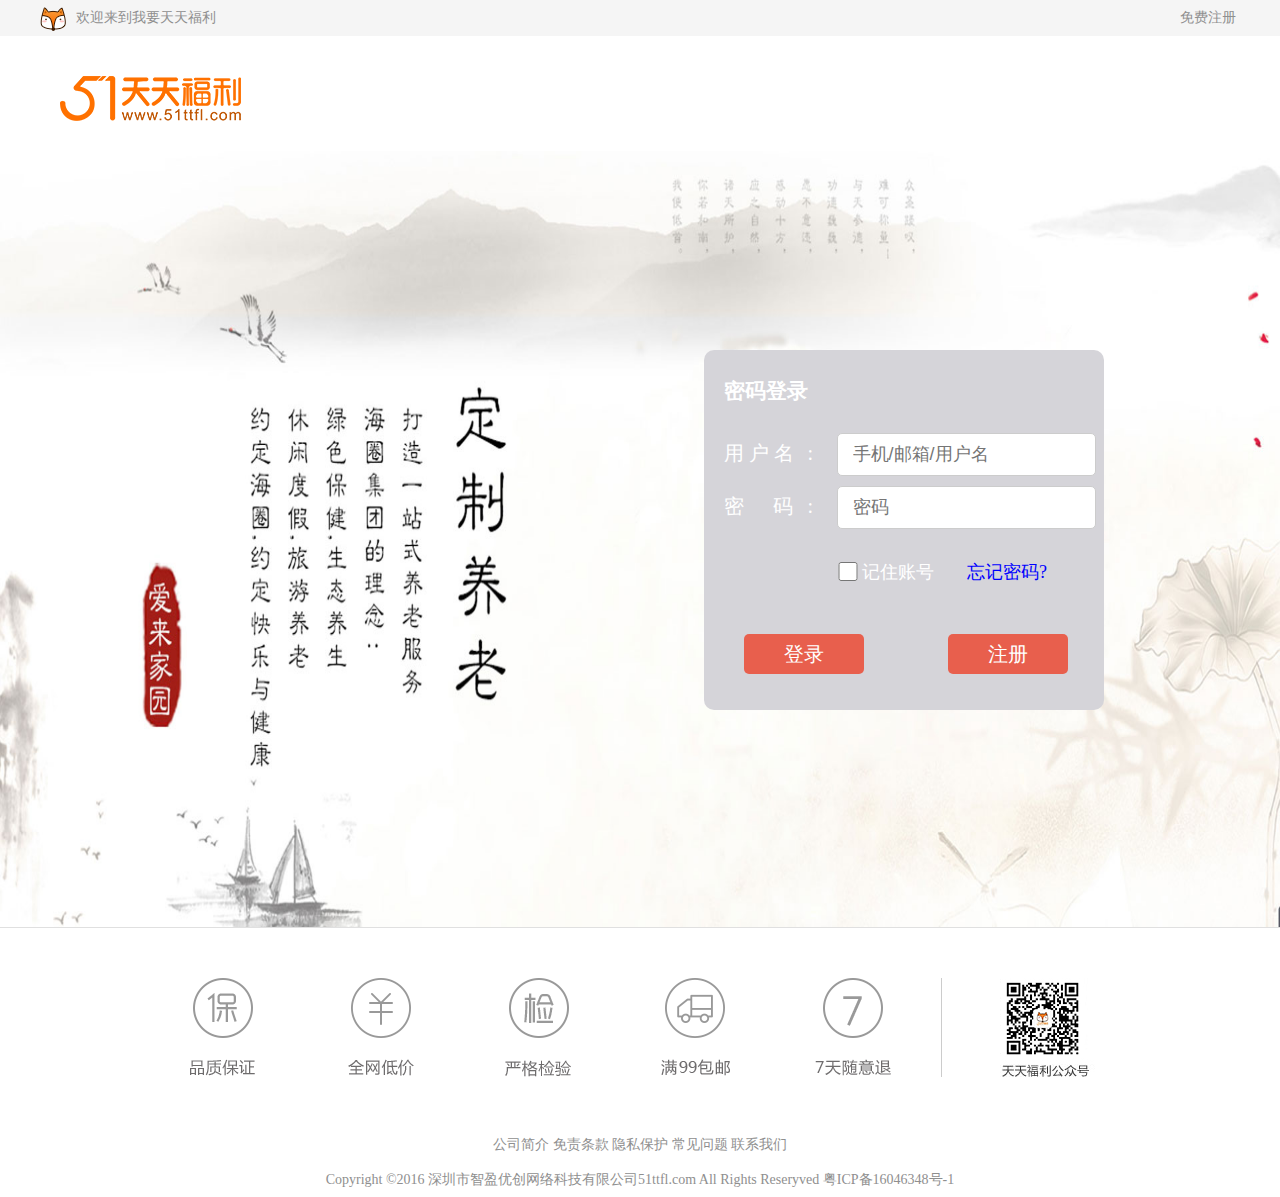
<file: login.html>
<!DOCTYPE html>
<html lang="en">
<head>
	<meta charset="UTF-8">
	<meta name="viewport" content="width=device-width, user-scalable=no, initial-scale=1.0, maximum-scale=1.0, minimum-scale=1.0">
	<title>51天天福利</title>
	<link rel="stylesheet" href="css/style.css">
	<link rel="stylesheet" href="css/header.css">
	<link rel="stylesheet" href="css/footer.css">
	<link rel="stylesheet" href="css/login.css">
	<script src="js/ajax3.0.js"></script>
	<script src="js/jquery-1.8.3.min.js"></script>
	<style>
	</style>
</head>
<body>
	<!-- 注册登录 -->
	<div class="top">
		<div class="top_box public">
			<div class="top_left fl">
				<i class=bjimg></i>欢迎来到我要天天福利</div>
			<div class="top_right fr">
				<a href="register.html">免费注册</a>
			</div>
		</div>
	</div>
	<!-- 注册登录 -->
	<!-- 头部logo 搜索 -->
	<div class="header">
		<div class="header_box public">
			<div class="logo">
				<a href="index.html">
					<img src="image/logo.png" alt="">
				</a>
			</div>
		</div>
	</div>
	<!-- 头部logo 搜索 -->
	<div id="bar"></div>
	<div class="content">
		<div class="login">
			<h2>密码登录</h2>
			<form action="" method="POST">
				<span id="info"></span>
				<span class="span3">用户名</span>
				<span class="span1">:</span>
				<input type="text" name="uname" id="username" placeholder="手机/邮箱/用户名" class="put">
				<span class="span2">密&nbsp;码</span>
				<span class="span1">:</span>
				<input type="password" name="" id="" placeholder="密码" class="put">
				<br>
				<input type="checkbox" name="" class="jzzh">
				<span class="span4">记住账号</span>
				<span class="span5">
					<a href="#">忘记密码?</a>
				</span>
			</form>
			<a href="#" class="login1" onclick="denglu()" id="denlu">登录</a>
			<a href="register.html" class="register">注册</a>
		</div>
	</div>
	<!-- 底部区域 -->
	<div class="footer">
		<div class="footerbox public">
			<div class="ftop">
				<div class="fleft fl">
					<img src="image/footer.png" alt="">
				</div>
				<div class="fright fl">
					<img src="image/gzh.jpg" alt="">
				</div>
			</div>
			<div class="fbom clear">
				<div class="fbomt">
					<a href="">公司简介</a>
					<a href="">免责条款</a>
					<a href="">隐私保护</a>
					<a href="">常见问题</a>
					<a href="">联系我们</a>
				</div>
				<div class="fbomb">
					Copyright ©2016 深圳市智盈优创网络科技有限公司51ttfl.com All Rights Reseryved
					<a href="http://www.miibeian.gov.cn">粤ICP备16046348号-1 </a>
				</div>
			</div>
		</div>
	</div>
	<!-- 底部区域 -->
	<script src="js/login.js"></script>
</body>
</html>
</file>
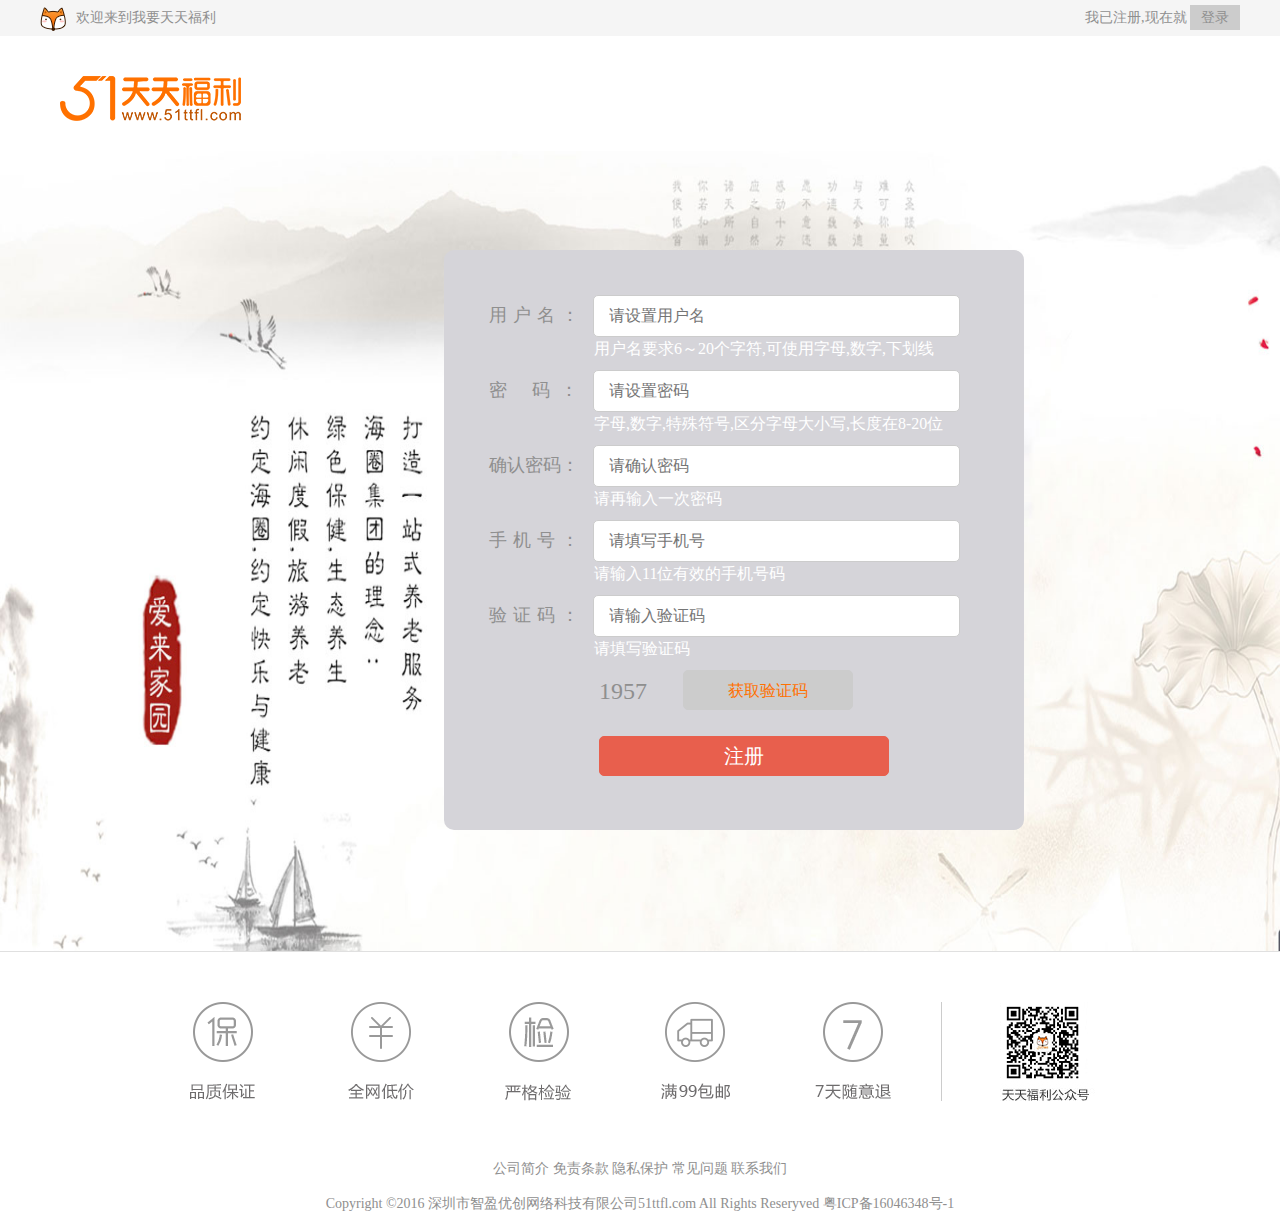
<file: register.html>
<!DOCTYPE html>
<html lang="en">

<head>
    <meta charset="UTF-8">
    <meta name="viewport" content="width=device-width, user-scalable=no, initial-scale=1.0, maximum-scale=1.0, minimum-scale=1.0">
    <title>51天天福利</title>
    <link rel="stylesheet" href="css/style.css">
    <link rel="stylesheet" href="css/header.css">
    <link rel="stylesheet" href="css/footer.css">
    <link rel="stylesheet" href="css/register.css">
    <script src="js/ajax3.0.js"></script>
    <script src="js/jquery-1.8.3.min.js"></script>
    <script src="js/jquery.cookie.js"></script>
</head>

<body>
    <!-- 注册登录 -->
    <div class="top">
        <div class="top_box public">
            <div class="top_left fl">
                <i class=bjimg></i>欢迎来到我要天天福利</div>
            <div class="top_right fr">
                <span>我已注册,现在就</span>
                <a href="#" id="login">登录</a>
            </div>
        </div>
    </div>
    <!-- 头部logo 搜索 -->
    <div class="header">
        <div class="header_box public">
            <div class="logo">
                <a href="index.html">
                    <img src="image/logo.png" alt="">
                </a>
            </div>
        </div>
    </div>
    <!-- 头部logo 搜索 -->
    <div id="bar"></div>
    <div class="content">
        <!-- 免费注册 -->
        <div class="register public">
            <form>
                <span>用户名：</span>
                <input type="text" name="uname" id="uname" onblur="checkUname()" maxlength="12" placeholder="请设置用户名">
                <span id="span1">用户名要求6～20个字符,可使用字母,数字,下划线</span>
                <br>
                <span class="span1">密&nbsp;码：</span>
                <input type="password" name="pwd" id="pwd" placeholder="请设置密码" onkeyup="checkPass()">
                <span id="psd">字母,数字,特殊符号,区分字母大小写,长度在8-20位</span>
                <br>
                <span>确认密码：</span>
                <input type="password" name="pwd2" id="pwd2" placeholder="请确认密码" required="true" onkeyup="validate()">
                <span id="psd2">请再输入一次密码</span>
                <br>
                <span class="span2">手机号：</span>
                <input type="text" name="phone" placeholder="请填写手机号" id="uid" onblur="checkPhone()" maxlength="11">
                <span id="uidt">请输入11位有效的手机号码</span>
                <br>
                <div class="captcha-box">
                    <span class="span2">验证码：</span>
                    <input type="text" name="" id="userYzm" placeholder="请输入验证码">
                    <span id="verification">请填写验证码</span>
                    <br>
                    <span id="code"></span>
                    <input type="button" id="getting" value="获取验证码" onclick="ShengCheng()">
                </div>
                <br>
                <button type="button" onclick="checkYzm()">注册</button>
            </form>
        </div>
        <!-- 免费注册 -->
        <!-- 密码登录 -->
        <div class="login">
            <h2>密码登录</h2>
            <button id="show">X</button>
            <form action="" method="POST">
                <span id="info"></span>
                <span class="span3">用户名</span>
                <span class="span1">:</span>
                <input type="text" name="uname" id="username" placeholder="手机/邮箱/用户名" class="put">
                <br>
                <br>
                <span class="span2">密&nbsp;码</span>
                <span class="span1">:</span>
                <input type="password" name="" id="" placeholder="密码" class="put">
                <br>
                <input type="checkbox" name="" class="jzzh">
                <span class="span4">记住账号</span>
                <span class="span5">
                    <a href="#">忘记密码?</a>
                </span>
            </form>
            <a href="#" class="login1">登录</a>
            <a href="register.html" class="register1">注册</a>
        </div>
    </div>
    <!-- 密码登录 -->
    <!-- 底部区域 -->
    <div class="footer">
        <div class="footerbox public">
            <div class="ftop">
                <div class="fleft fl">
                    <img src="image/footer.png" alt="">
                </div>
                <div class="fright fl">
                    <img src="image/gzh.jpg" alt="">
                </div>
            </div>
            <div class="fbom clear">
                <div class="fbomt">
                    <a href="">公司简介</a>
                    <a href="">免责条款</a>
                    <a href="">隐私保护</a>
                    <a href="">常见问题</a>
                    <a href="">联系我们</a>
                </div>
                <div class="fbomb">
                    Copyright ©2016 深圳市智盈优创网络科技有限公司51ttfl.com All Rights Reseryved
                    <a href="http://www.miibeian.gov.cn">粤ICP备16046348号-1 </a>
                </div>
            </div>
        </div>
    </div>
    <!-- 底部区域 -->
    <script src="js/register.js"></script>
</body>
</html>
</file>
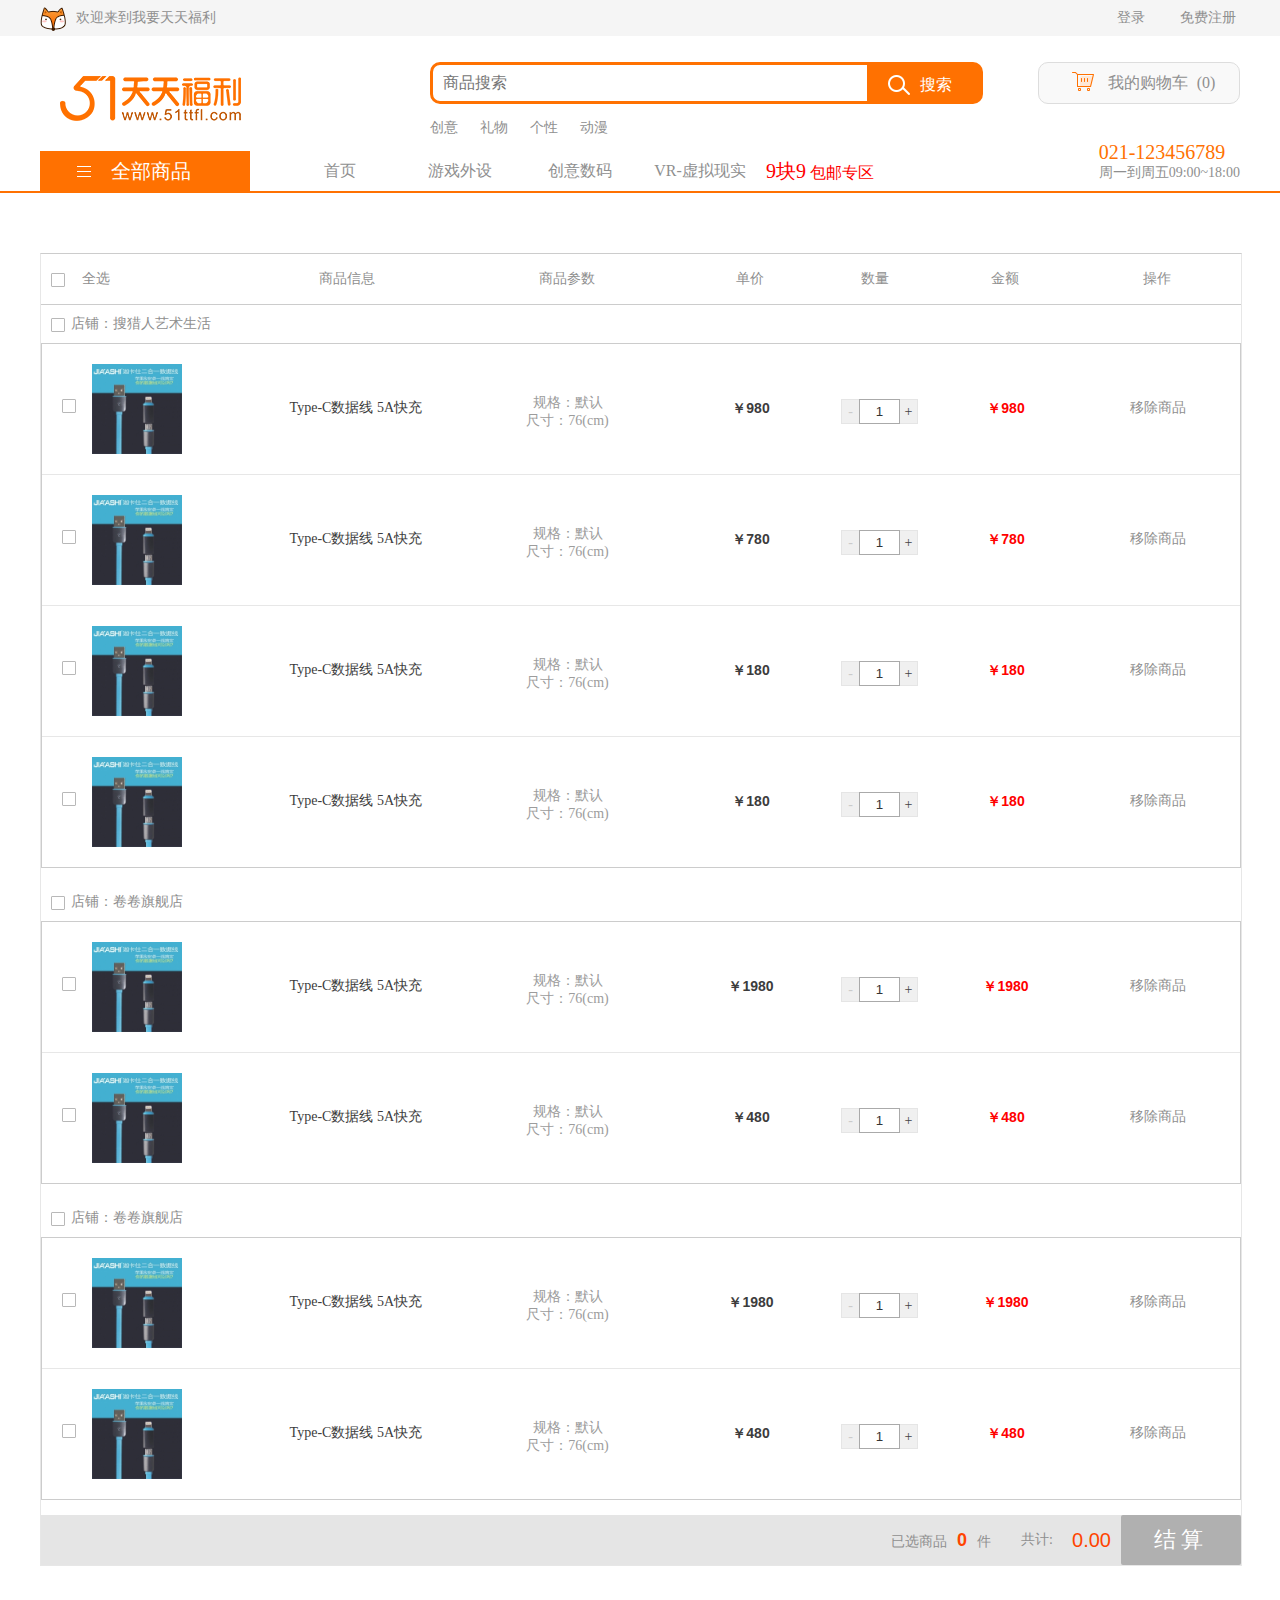
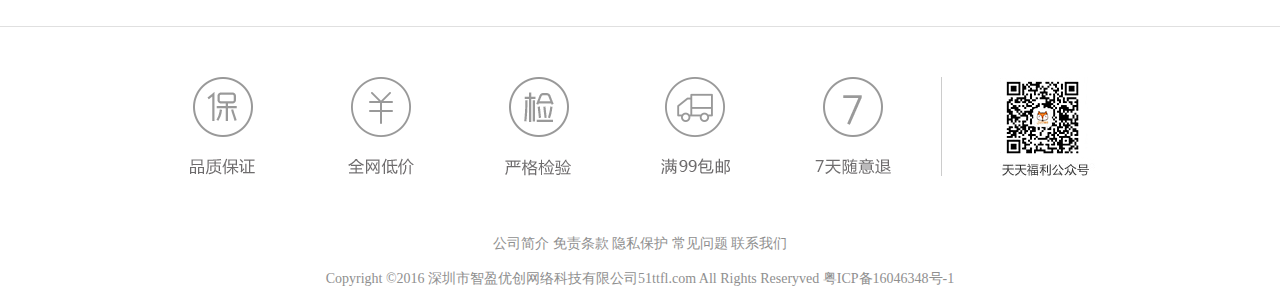
<file: shopping.html>
<!DOCTYPE html>
<html lang="en">

<head>
	<meta charset="UTF-8">
	<meta name="viewport" content="width=device-width, user-scalable=no, initial-scale=1.0, maximum-scale=1.0, minimum-scale=1.0">
	<title>51天天福利</title>
	<link rel="stylesheet" href="css/style.css">
	<link rel="stylesheet" href="css/header.css">
	<link rel="stylesheet" href="css/footer.css">
	<link rel="stylesheet" href="css/shopping.css">
	<script src="js/jquery-1.8.3.min.js"></script>
</head>

<body>
	<!-- 注册登录 -->
	<div class="top">
		<div class="top_box public">
			<div class="top_left fl">
				<i class=bjimg></i>欢迎来到我要天天福利</div>
			<div class="top_right fr">
				<a href="login.html">登录</a>
				<a href="register.html">免费注册</a>
			</div>
		</div>
	</div>
	<!-- 注册登录 -->
	<!-- 头部logo 搜索 -->
	<div class="header">
		<div class="header_box public">
			<div class="logo">
				<a href="index.html">
					<img src="image/logo.png" alt="">
				</a>
			</div>
			<div class="search">
				<form action="" method="POST">
					<input type="text" name="goods" placeholder="商品搜索">
					<button>
						<i class="iocn"></i>搜索</button>
				</form>
				<ul class="clear">
					<li>
						<a href="list.html">创意</a>
					</li>
					<li>
						<a href="list.html">礼物</a>
					</li>
					<li>
						<a href="list.html">个性</a>
					</li>
					<li>
						<a href="list.html">动漫</a>
					</li>
				</ul>
			</div>
			<div class="shopCart">
				<a href="shopping.html">
					<i class="ioc"></i>我的购物车
					<span>(0)</span>
				</a>
			</div>
		</div>
	</div>
	<!-- 头部logo 搜索 -->
	<!-- 头部导航 -->
	<div class="nav">
		<div class="nav_box public">
			<div class="allShopping fl">
				<p id="all" class="allpng">
					<i class="iocs"></i>全部商品</p>
				<ul class="uls ul" id="uls">
					<li>
						<p>
							<a href="list.html" class="nav_a">
								<i class="ionc ioc-1"></i>游戏外设</a>
						</p>
						<div class="sidebar">
							<ul>
								<li>
									<a href="list.html">游戏外设</a>
								</li>
								<li>
									<a href="list.html">游戏外设</a>
								</li>
								<li>
									<a href="list.html">游戏外设</a>
								</li>
								<li>
									<a href="list.html">游戏外设</a>
								</li>
							</ul>
						</div>
					</li>
					<li>
						<p>
							<a href="list.html" class="nav_a">
								<i class="ionc ioc-2"></i>创意数码</a>
						</p>
						<div class="sidebar">
							<ul>
								<li>
									<a href="list.html">创意数码</a>
								</li>
								<li>
									<a href="list.html">创意数码</a>
								</li>
								<li>
									<a href="list.html">创意数码</a>
								</li>
								<li>
									<a href="list.html">创意数码</a>
								</li>
							</ul>
						</div>
					</li>
					<li>
						<p>
							<a href="list.html" class="nav_a">
								<i class="ionc ioc-3"></i>创意礼品</a>
						</p>
						<div class="sidebar">
							<ul>
								<li>
									<a href="list.html">创意礼品</a>
								</li>
								<li>
									<a href="list.html">创意礼品</a>
								</li>
								<li>
									<a href="list.html">创意礼品</a>
								</li>
								<li>
									<a href="list.html">创意礼品</a>
								</li>
							</ul>
						</div>
					</li>
					<li>
						<p>
							<a href="list.html" class="nav_a">
								<i class="ionc ioc-4"></i>创意家居</a>
						</p>
						<div class="sidebar">
							<ul>
								<li>
									<a href="list.html">创意家居</a>
								</li>
								<li>
									<a href="list.html">创意家居</a>
								</li>
								<li>
									<a href="list.html">创意家居</a>
								</li>
								<li>
									<a href="list.html">创意家居</a>
								</li>
							</ul>
						</div>
					</li>
					<li>
						<p>
							<a href="list.html" class="nav_a">
								<i class="ionc ioc-5"></i>运动健身</a>
						</p>
						<div class="sidebar">
							<ul>
								<li>
									<a href="list.html">运动健身</a>
								</li>
								<li>
									<a href="list.html">运动健身</a>
								</li>
								<li>
									<a href="list.html">运动健身</a>
								</li>
								<li>
									<a href="list.html">运动健身</a>
								</li>
							</ul>
						</div>
					</li>
					<li>
						<p>
							<a href="list.html" class="nav_a">
								<i class="ionc ioc-6"></i>家用电器</a>
						</p>
						<div class="sidebar">
							<ul>
								<li>
									<a href="list.html">家用电器</a>
								</li>
								<li>
									<a href="list.html">家用电器</a>
								</li>
								<li>
									<a href="list.html">家用电器</a>
								</li>
								<li>
									<a href="list.html">家用电器</a>
								</li>
							</ul>
						</div>
					</li>
					<li>
						<p>
							<a href="list.html" class="nav_a">
								<i class="ionc ioc-7"></i>二次元世界</a>
						</p>
						<div class="sidebar">
							<ul>
								<li>
									<a href="list.html">二次元世界</a>
								</li>
								<li>
									<a href="list.html">二次元世界</a>
								</li>
								<li>
									<a href="list.html">二次元世界</a>
								</li>
								<li>
									<a href="list.html">二次元世界</a>
								</li>
							</ul>
						</div>
					</li>
					<li>
						<p>
							<a href="list.html" class="nav_a">
								<i class="ionc ioc-8"></i>吃货集中营</a>
						</p>
						<div class="sidebar">
							<ul>
								<li>
									<a href="list.html">吃货集中营</a>
								</li>
								<li>
									<a href="list.html">吃货集中营</a>
								</li>
								<li>
									<a href="list.html">吃货集中营</a>
								</li>
								<li>
									<a href="list.html">吃货集中营</a>
								</li>
							</ul>
						</div>
					</li>
				</ul>
			</div>
			<div class="navList fl">
				<ul>
					<li>
						<a href="list.html">首页</a>
					</li>
					<li>
						<a href="list.html">游戏外设</a>
					</li>
					<li>
						<a href="list.html">创意数码</a>
					</li>
					<li>
						<a href="list.html">VR-虚拟现实</a>
					</li>
					<li>
						<a href="" style="color: red">
							<span>9块9</span>&nbsp;包邮专区</a>
					</li>
				</ul>
			</div>
			<div class="phone fr">
				<p class="p1">021-123456789</p>
				<div>周一到周五09:00~18:00</div>
			</div>
		</div>
	</div>
	<!-- 头部导航 -->
	<!-- 商品区域 -->
	<div class="conten">
		<div class="contenbox public">
			<div class="shopping" id="shopping">
				<!-- <div class="shoppingempty">
					<img src="image/message_error.png" alt="" class="img1">
					<span class="span1">购物车空空如也哎~</span>
					<br>
					<span class="span2">您可以&nbsp;
						<a href="index.html">返回首页</a>
					</span>
				</div> -->
                <section class="cartMain">
                    <div class="cartMain_hd">
                        <ul class="order_lists cartTop">
                            <li class="list_chk">
                                <!--所有商品全选-->
                                <input type="checkbox" id="alls" class="whole_check">
                                <label for="alls"></label>
                                全选
                            </li>
                            <li class="list_con">商品信息</li>
                            <li class="list_info">商品参数</li>
                            <li class="list_price">单价</li>
                            <li class="list_amount">数量</li>
                            <li class="list_sum">金额</li>
                            <li class="list_op">操作</li>
                        </ul>
                    </div>
                
                    <div class="cartBox">
                        <div class="shop_info">
                            <div class="all_check">
                                <!--店铺全选-->
                                <input type="checkbox" id="shop_a" class="shopChoice">
                                <label for="shop_a" class="shop"></label>
                            </div>
                            <div class="shop_name">
                                店铺：<a href="javascript:;">搜猎人艺术生活</a>
                            </div>
                        </div>
                        <div class="order_content">
                            <ul class="order_lists">
                                <li class="list_chk list_chks">
                                    <input type="checkbox" id="checkbox_2" class="son_check">
                                    <label for="checkbox_2"></label>
                                </li>
                                <li class="list_con">
                                    <div class="list_img"><a href="javascript:;"><img src="image/list/1.jpg" alt=""></a></div>
                                    <div class="list_text"><a href="javascript:;">Type-C数据线 5A快充</a></div>
                                </li>
                                <li class="list_info">
                                    <p>规格：默认</p>
                                    <p>尺寸：76(cm)</p>
                                </li>
                                <li class="list_price">
                                    <p class="price">￥980</p>
                                </li>
                                <li class="list_amount">
                                    <div class="amount_box">
                                        <a href="javascript:;" class="reduce reSty">-</a>
                                        <input type="text" value="1" class="sum">
                                        <a href="javascript:;" class="plus">+</a>
                                    </div>
                                </li>
                                <li class="list_sum">
                                    <p class="sum_price">￥980</p>
                                </li>
                                <li class="list_op">
                                    <p class="del"><a href="javascript:;" class="delBtn">移除商品</a></p>
                                </li>
                            </ul>
                            <ul class="order_lists">
                                <li class="list_chk list_chks">
                                    <input type="checkbox" id="checkbox_3" class="son_check">
                                    <label for="checkbox_3"></label>
                                </li>
                                <li class="list_con">
                                    <div class="list_img"><a href="javascript:;"><img src="image/list/1.jpg" alt=""></a></div>
                                    <div class="list_text"><a href="javascript:;">Type-C数据线 5A快充</a></div>
                                </li>
                                <li class="list_info">
                                    <p>规格：默认</p>
                                    <p>尺寸：76(cm)</p>
                                </li>
                                <li class="list_price">
                                    <p class="price">￥780</p>
                                </li>
                                <li class="list_amount">
                                    <div class="amount_box">
                                        <a href="javascript:;" class="reduce reSty">-</a>
                                        <input type="text" value="1" class="sum">
                                        <a href="javascript:;" class="plus">+</a>
                                    </div>
                                </li>
                                <li class="list_sum">
                                    <p class="sum_price">￥780</p>
                                </li>
                                <li class="list_op">
                                    <p class="del"><a href="javascript:;" class="delBtn">移除商品</a></p>
                                </li>
                            </ul>
                            <ul class="order_lists">
                                <li class="list_chk list_chks">
                                    <input type="checkbox" id="checkbox_6" class="son_check">
                                    <label for="checkbox_6"></label>
                                </li>
                                <li class="list_con">
                                    <div class="list_img"><a href="javascript:;"><img src="image/list/1.jpg" alt=""></a></div>
                                    <div class="list_text"><a href="javascript:;">Type-C数据线 5A快充</a></div>
                                </li>
                                <li class="list_info">
                                    <p>规格：默认</p>
                                    <p>尺寸：76(cm)</p>
                                </li>
                                <li class="list_price">
                                    <p class="price">￥180</p>
                                </li>
                                <li class="list_amount">
                                    <div class="amount_box">
                                        <a href="javascript:;" class="reduce reSty">-</a>
                                        <input type="text" value="1" class="sum">
                                        <a href="javascript:;" class="plus">+</a>
                                    </div>
                                </li>
                                <li class="list_sum">
                                    <p class="sum_price">￥180</p>
                                </li>
                                <li class="list_op">
                                    <p class="del"><a href="javascript:;" class="delBtn">移除商品</a></p>
                                </li>
                            </ul>
                            <ul class="order_lists">
                                <li class="list_chk list_chks">
                                    <input type="checkbox" id="checkbox_7" class="son_check">
                                    <label for="checkbox_7"></label>
                                </li>
                                <li class="list_con">
                                    <div class="list_img"><a href="javascript:;"><img src="image/list/1.jpg" alt=""></a></div>
                                    <div class="list_text"><a href="javascript:;">Type-C数据线 5A快充</a></div>
                                </li>
                                <li class="list_info">
                                    <p>规格：默认</p>
                                    <p>尺寸：76(cm)</p>
                                </li>
                                <li class="list_price">
                                    <p class="price">￥180</p>
                                </li>
                                <li class="list_amount">
                                    <div class="amount_box">
                                        <a href="javascript:;" class="reduce reSty">-</a>
                                        <input type="text" value="1" class="sum">
                                        <a href="javascript:;" class="plus">+</a>
                                    </div>
                                </li>
                                <li class="list_sum">
                                    <p class="sum_price">￥180</p>
                                </li>
                                <li class="list_op">
                                    <p class="del"><a href="javascript:;" class="delBtn">移除商品</a></p>
                                </li>
                            </ul>
                        </div>
                    </div>
                
                    <div class="cartBox">
                        <div class="shop_info">
                            <div class="all_check">
                                <!--店铺全选-->
                                <input type="checkbox" id="shop_b" class="shopChoice">
                                <label for="shop_b" class="shop"></label>
                            </div>
                            <div class="shop_name">
                                店铺：<a href="javascript:;">卷卷旗舰店</a>
                            </div>
                        </div>
                        <div class="order_content">
                            <ul class="order_lists">
                                <li class="list_chk list_chks">
                                    <input type="checkbox" id="checkbox_4" class="son_check">
                                    <label for="checkbox_4"></label>
                                </li>
                                <li class="list_con">
                                    <div class="list_img"><a href="javascript:;"><img src="image/list/1.jpg" alt=""></a></div>
                                    <div class="list_text"><a href="javascript:;">Type-C数据线 5A快充</a></div>
                                </li>
                                <li class="list_info">
                                    <p>规格：默认</p>
                                    <p>尺寸：76(cm)</p>
                                </li>
                                <li class="list_price">
                                    <p class="price">￥1980</p>
                                </li>
                                <li class="list_amount">
                                    <div class="amount_box">
                                        <a href="javascript:;" class="reduce reSty">-</a>
                                        <input type="text" value="1" class="sum">
                                        <a href="javascript:;" class="plus">+</a>
                                    </div>
                                </li>
                                <li class="list_sum">
                                    <p class="sum_price">￥1980</p>
                                </li>
                                <li class="list_op">
                                    <p class="del"><a href="javascript:;" class="delBtn">移除商品</a></p>
                                </li>
                            </ul>
                            <ul class="order_lists">
                                <li class="list_chk list_chks">
                                    <input type="checkbox" id="checkbox_5" class="son_check">
                                    <label for="checkbox_5"></label>
                                </li>
                                <li class="list_con">
                                    <div class="list_img"><a href="javascript:;"><img src="image/list/1.jpg" alt=""></a></div>
                                    <div class="list_text"><a href="javascript:;">Type-C数据线 5A快充</a></div>
                                </li>
                                <li class="list_info">
                                    <p>规格：默认</p>
                                    <p>尺寸：76(cm)</p>
                                </li>
                                <li class="list_price">
                                    <p class="price">￥480</p>
                                </li>
                                <li class="list_amount">
                                    <div class="amount_box">
                                        <a href="javascript:;" class="reduce reSty">-</a>
                                        <input type="text" value="1" class="sum">
                                        <a href="javascript:;" class="plus">+</a>
                                    </div>
                                </li>
                                <li class="list_sum">
                                    <p class="sum_price">￥480</p>
                                </li>
                                <li class="list_op">
                                    <p class="del"><a href="javascript:;" class="delBtn">移除商品</a></p>
                                </li>
                            </ul>
                        </div>
                    </div>
                
                    <div class="cartBox">
                        <div class="shop_info">
                            <div class="all_check">
                                <!--店铺全选-->
                                <input type="checkbox" id="shop_c" class="shopChoice">
                                <label for="shop_c" class="shop"></label>
                            </div>
                            <div class="shop_name">
                                店铺：<a href="javascript:;">卷卷旗舰店</a>
                            </div>
                        </div>
                        <div class="order_content">
                            <ul class="order_lists">
                                <li class="list_chk list_chks">
                                    <input type="checkbox" id="checkbox_8" class="son_check">
                                    <label for="checkbox_8"></label>
                                </li>
                                <li class="list_con">
                                    <div class="list_img"><a href="javascript:;"><img src="image/list/1.jpg" alt=""></a></div>
                                    <div class="list_text"><a href="javascript:;">Type-C数据线 5A快充</a></div>
                                </li>
                                <li class="list_info">
                                    <p>规格：默认</p>
                                    <p>尺寸：76(cm)</p>
                                </li>
                                <li class="list_price">
                                    <p class="price">￥1980</p>
                                </li>
                                <li class="list_amount">
                                    <div class="amount_box">
                                        <a href="javascript:;" class="reduce reSty">-</a>
                                        <input type="text" value="1" class="sum">
                                        <a href="javascript:;" class="plus">+</a>
                                    </div>
                                </li>
                                <li class="list_sum">
                                    <p class="sum_price">￥1980</p>
                                </li>
                                <li class="list_op">
                                    <p class="del"><a href="javascript:;" class="delBtn">移除商品</a></p>
                                </li>
                            </ul>
                            <ul class="order_lists">
                                <li class="list_chk list_chks">
                                    <input type="checkbox" id="checkbox_9" class="son_check">
                                    <label for="checkbox_9"></label>
                                </li>
                                <li class="list_con">
                                    <div class="list_img"><a href="javascript:;"><img src="image/list/1.jpg" alt=""></a></div>
                                    <div class="list_text"><a href="javascript:;">Type-C数据线 5A快充</a></div>
                                </li>
                                <li class="list_info">
                                    <p>规格：默认</p>
                                    <p>尺寸：76(cm)</p>
                                </li>
                                <li class="list_price">
                                    <p class="price">￥480</p>
                                </li>
                                <li class="list_amount">
                                    <div class="amount_box">
                                        <a href="javascript:;" class="reduce reSty">-</a>
                                        <input type="text" value="1" class="sum">
                                        <a href="javascript:;" class="plus">+</a>
                                    </div>
                                </li>
                                <li class="list_sum">
                                    <p class="sum_price">￥480</p>
                                </li>
                                <li class="list_op">
                                    <p class="del"><a href="javascript:;" class="delBtn">移除商品</a></p>
                                </li>
                            </ul>
                        </div>
                    </div>
                    <!--底部-->
                    <div class="bar-wrapper">
                        <div class="bar-right">
                            <div class="piece">已选商品<strong class="piece_num">0</strong>件</div>
                            <div class="totalMoney">共计: <strong class="total_text">0.00</strong></div>
                            <div class="calBtn"><a href="javascript:;">结算</a></div>
                        </div>
                    </div>
                </section>
                
                <section class="model_bg"></section>
                <section class="my_model">
                    <p class="title">删除宝贝<span class="closeModel">X</span></p>
                    <p>您确认要删除该宝贝吗？</p>
                    <div class="opBtn"><a href="javascript:;" class="dialog-sure">确定</a><a href="javascript:;" class="dialog-close">关闭</a></div>
                </section>


			</div>
		</div>
	</div>
	<!-- 商品区域 -->
	<!-- 底部区域 -->
	<div class="footer">
		<div class="footerbox public">
			<div class="ftop">
				<div class="fleft fl">
					<img src="image/footer.png" alt="">
				</div>
				<div class="fright fl">
					<img src="image/gzh.jpg" alt="">
				</div>
			</div>
			<div class="fbom clear">
				<div class="fbomt">
					<a href="">公司简介</a>
					<a href="">免责条款</a>
					<a href="">隐私保护</a>
					<a href="">常见问题</a>
					<a href="">联系我们</a>
				</div>
				<div class="fbomb">
					Copyright ©2016 深圳市智盈优创网络科技有限公司51ttfl.com All Rights Reseryved
					<a href="http://www.miibeian.gov.cn">粤ICP备16046348号-1 </a>
				</div>
			</div>
		</div>
	</div>
	<!-- 底部区域 -->
	<script src="js/shopping.js"></script>
</body>

</html>
</file>
<file: css/style.css>
@charset "utf-8";
/*public*/
body,div,header,section,nav,footer,h1,a,p,ul,li,input {
	margin: 0;
	padding: 0;
	text-decoration: none;
	list-style: none;
	outline: none;
	color: #8f8f8f;
}

img {
	border: none;
	vertical-align: top;
}

body {
	font-size: 14px;
	font-family: "微软雅黑";
}

.fl {
	float: left;
}

.fr {
	float: right;
}

.clear {
	clear: both;
}
</file>
<file: css/header.css>
@charset "utf-8";
/* 共有样式 */
.public {
	margin: 0 auto;
	width: 1200px;
}
/*注册登录*/
.top {
	background: #f5f5f5;
	height: 36px;
	min-width: 1200px;
}

.top .top_box {
	height: 36px;
	line-height: 36px;
	margin: 0 auto;
}

.top .top_left {
	color: #8f8f8f;
	line-height: 36px;
}

.top .top_left .bjimg {
	width: 26px;
	height: 24px;
	display: inline-block;
	background: url(../image/small_top.png);
	vertical-align: middle;
	margin-right: 10px;
}

.top .top_box .top_right a {
	display: inline-block;
	width: 60px;
}

.top .top_box .top_right a:hover {
	color: #ff7101;
}
/* 头部logo 搜索 */
.header {
	min-width: 1200px;
}

.header .header_box {
	height: 115px;
	position: relative;
}

.header .header_box .logo {
	position: absolute;
	left: 20px;
	top: 40px;
}

.header .header_box .search {
	width: 560px;
	position: absolute;
	top: 26px;
	left: 390px;
}

.header .header_box .search input {
	width: 427px;
	height: 36px;
	border: 3px solid #ff7101;
	border-radius: 10px 0px 0px 10px;
	font-size: 16px;
	padding: 0px 0px 0px 10px;
}

.header .header_box .search button {
	width: 116px;
	height: 42px;
	border: 0;
	background: #ff7101;
	font-size: 16px;
	color: white;
	margin-left: -6px;
	border-radius: 0px 10px 10px 0px;
	position: absolute;
	cursor: pointer;
}

.header .header_box .search .iocn {
	background: url(../image/ico.png) no-repeat -3px -3px;
	display: inline-block;
	width: 22px;
	height: 20px;
	position: relative;
	top: 5px;
	right: 10px;
}

.header .header_box .clear {
	margin-top: 15px;
}

.header .header_box .clear li {
	float: left;
	width: 50px;
}

.header .header_box .clear a:hover {
	color: #ff7101;
}

.header .header_box .shopCart {
	width: 200px;
	border: 1px solid #ddd;
	height: 40px;
	position: absolute;
	top: 26px;
	right: 0;
	background: #f9f9f9;
	border-radius: 10px;
	line-height: 40px;
	font-size: 16px;
	text-align: center;
}

.header .header_box .shopCart .ioc {
	width: 30px;
	height: 19px;
	display: inline-block;
	background: url(../image/ico.png) no-repeat -45px -3px;
	margin: -3px 10px;
}

.header .header_box .shopCart a:hover {
	color: #ff7101;
}

.header .header_box .shopCart span {
	display: inline-block;
	margin: 0px 5px;
}
/* 头部导航 */
.nav {
	border-bottom: 2px solid #ff7101;
	min-width: 1200px;
}

.nav .nav_box {
	height: 40px;
}

.nav .nav_box .allShopping {
	width: 210px;
	height: 40px;
	background: #ff7101;
}

.nav .nav_box .allShopping .allpng {
	text-align: center;
	color: #fff;
	font-size: 20px;
	line-height: 40px;
}

.nav .nav_box .allShopping p {
	z-index: 2;
	width: 208px;
}

.nav .nav_box .allShopping .nav_a {
	display: block;
	width: 208px;
	height: 56px;
	position: relative;
}
.nav .nav_box .allShopping .nav_a:hover{
    color: #ff7101;
}

.nav .nav_box .allShopping .iocs {
	width: 14px;
	height: 12px;
	background: url(../image/ico.png) no-repeat -76px -3px;
	display: inline-block;
	position: relative;
	top: 0;
	left: -20px;
}

.nav .nav_box .allShopping div {
	display: none;
}

.nav .nav_box .allShopping .ionc {
	width: 25px;
	height: 21px;
	display: inline-block;
    background: url(../image/ico-nav.png) no-repeat;
    background-position: -50px -0px;
	vertical-align: middle;
	margin: -3px 16px 0 30px;
}

.nav .nav_box .allShopping li {
	height: 56px;
	line-height: 56px;
	font-size: 18px;
}

.nav .nav_box .allShopping .ul {
	height: 457px;
	position: relative;
	background: white;
	z-index: 1;
}

.nav .nav_box .allShopping .ioc-2 {
	background-position: -50px -28px;
}

.nav .nav_box .allShopping .ioc-3 {
	background-position: -50px -60px;
}

.nav .nav_box .allShopping .ioc-4 {
	background-position: -50px -90px;
}

.nav .nav_box .allShopping .ioc-5 {
	background-position: -50px -123px;
}

.nav .nav_box .allShopping .ioc-6 {
	background-position: -50px -156px;
}

.nav .nav_box .allShopping .ioc-7 {
	background-position: -50px -187px;
}

.nav .nav_box .allShopping .ioc-8 {
	background-position: -50px -218px;
}

.nav .nav_box .allShopping .sidebar {
	position: absolute;
	left: 210px;
	width: 300px;
	top: 0px;
	height: 448px;
	background: white;
	z-index: -1;
}

.nav .nav_box .allShopping .sidebar ul li {
	float: left;
	margin: 10px 20px;
	border: 1px solid #ccc;
	width: 100px;
	height: 35px;
	line-height: 35px;
	text-align: center;
	font-size: 14px;
	margin-top: 30px;
}
.nav .nav_box .allShopping .sidebar ul li:hover{
    border: 1px solid #ff7101;
}
.nav .nav_box .navList {
	margin-left: 30px;
}

.nav .nav_box .navList li {
	float: left;
	width: 120px;
	height: 40px;
	text-align: center;
	line-height: 40px;
	font-size: 16px;
}

.nav .nav_box .navList li a:hover {
	color: #ff7101;
}

.nav .nav_box .navList li span {
	font-size: 20px;
}

.nav .nav_box .phone {
	position: relative;
	top: -10px;
}

.nav .nav_box .phone .p1 {
	font-size: 20px;
	color: #ff7101;
}
</file>
<file: css/footer.css>
/* 底部区域 */
.footer {
	border-top: 1px solid #e0e0e0;
	min-width: 1200px;
}

.footerbox .ftop .fleft {
	width: 701px;
	margin-left: 150px;
	padding: 50px 50px 50px 0px;
}

.fright {
	margin-top: 50px;
	border-left: 1px solid #ccc;
	padding-left: 50px;
}

.footerbox .fbom {
	text-align: center;
	line-height: 35px;
}

.footerbox .fbom a:hover {
	color: #ff7101;
}
</file>
<file: css/index.css>
/* 轮播图 */
#main {
	width: 100%;
	height: 454px;
	position: relative;
	top: -3px;
	min-width: 1200px;
}

#box img {
	width: 100%;
	height: 454px;
}

#box li {
	display: none;
}

#box .active {
	display: block;
}

#num {
	width: 300px;
	height: 60px;
	position: absolute;
	margin-left: 45%;
	bottom: 0;
	opacity: 0.9;
	border-radius: 10px;
}

#num li {
	float: left;
	width: 10px;
	height: 10px;
	border: 1px solid white;
	border-radius: 50%;
	margin: 0px 10px;
	background: #ccc;
	cursor: pointer;
}

#num .active_num {
	background: orangered;
}

#left,#right {
	width: 30px;
	height: 70px;
	background: black;
	opacity: 0.5;
	color: white;
	font-size: 40px;
	text-align: center;
	line-height: 70px;
	position: absolute;
	top: 185px;
	display: none;
	cursor: pointer;
}

#left {
	left: 0;
}

#right {
	right: 0;
}
/* 内容区 */
.conent {
	background: #f5f5f5;
	width: 100%;
	overflow: hidden;
	min-width: 1200px;
}

.conert {
	background: #f5f5f5;
	width: 100%;
	height: 50px;
	min-width: 1200px;
}

.conentBox .product {
	padding-top: 30px;
	height: 630px;
}

.conentBox .product .productTop {
	border-left: 5px solid #ff7101;
	padding-left: 10px;
}

.productTop .item {
	font-size: 20px;
	color: #000;
}

.productTop .item span {
	font-size: 16px;
	color: #ccc;
}

.productTop .item a {
	float: right;
	position: relative;
	right: 0;
	font-size: 16px;
}

.product .productBom {
	padding-top: 20px;
}

.productBom .pro_left_bom {
	margin-top: 10px;
}

.product .productBom .product_left {
	width: 238px;
	float: left;
	margin-right: 10px;
}

.product .productBom .product_con {
	height: 580px;
	width: 711px;
	float: left;
}

.product .productBom .product_con ul li {
	float: left;
	width: 230px;
	height: 287px;
	background: white;
    text-align: center;
    border: 1px solid #efefef;
}

.product .productBom .product_con ul li:hover {
    border: 1px solid #ff7101;
}

.product .productBom .product_con ul li:nth-child(2),.product .productBom .product_con ul li:nth-child(5) {
    margin-left: 4px;
    margin-right: 4px;
}

.product .productBom .product_con ul li:nth-child(4),.product .productBom .product_con ul li:nth-child(5),.product .productBom .product_con ul li:nth-child(6) {
    margin-top: 4px;
}

.product .productBom .product_con ul li img {
	width: 180px;
}

.product .productBom .product_con ul li p {
	line-height: 30px;
}

p:first-of-type {
	color: #000;
	font-size: 16px;
}

p:last-of-type {
	color: #ff7101;
	font-size: 16px;
}

.product .productBom .product_right {
	float: right;
	width: 240px;
	background: white;
}

.product_right ul li:hover {
	background: rgb(236, 235, 235);
}

.product_right ul li a {
	display: block;
	width: 220px;
	border-bottom: 1px solid #ccc;
	margin-left: 10px;
	font-size: 12px;
	padding: 20px 0px 21px 0px;
}

.product_right h3 {
	margin-left: 20px;
	color: #ff7101;
}

.product_right ul li img {
	width: 80px;
	float: left;
	display: block;
	padding: 10px;
}

.product_right ul li p {
	line-height: 30px;
}
/* 楼层 */
.floors {
	position: fixed;
	top: 20%;
	left: 50%;
	display: none;
	margin-left: -700px;
}

.floors ul li {
	width: 100px;
	height: 30px;
	color: #fff;
	text-align: center;
	line-height: 30px;
	cursor: pointer;
	border-bottom: #000;
}
.floors ul li:hover{
    color: #ff7101!important;
}
</file>
<file: css/details.css>
/* 内容区域 */
.uls {
	display: none;
}

.contenbox {
	height: 600px;
}

.detailsbox {
	overflow: hidden;
	padding-bottom: 30px;
}

.contenbox .contenleft {
	width: 400px;
	float: left;
	margin-top: 20px;
	height: 570px;
}

.contenbox .contenleft .small {
	width: 400px;
	height: 400px;
	position: relative;
	left: 0;
	top: 0;
}

#move {
	position: absolute;
	background: url(../image/move.jpg) no-repeat;
	width: 200px;
	height: 200px;
	top: 360px;
	left: 212px;
	opacity: 0.4;
	background-size: cover;
	display: none;
}

.contenbox .contenleft .small img {
	width: 100%;
}

#big {
	width: 400px;
	height: 400px;
	overflow: hidden;
	position: relative;
	display: none;
	left: 410px;
	z-index: 1;
	top: -400px;
}

#big img {
	position: absolute;
}

.contenbox .contenleft ul {
	width: 400px;
	height: 100px;
	overflow: hidden;
	position: absolute;
	top: 630px;
}

.contenbox .contenleft ul li {
	float: left;
	padding: 2px;
}

.contenbox .contenleft ul li img {
	width: 76px;
}

.contenbox .contencon {
	width: 536px;
	float: left;
	margin-top: 20px;
	margin-left: 30px;
}

.contenbox .contencon h3 {
	font-size: 20px;
}

.contencon .price {
	height: 66px;
	border-bottom: 1px solid #ccc;
	border-top: 1px solid #ccc;
	line-height: 66px;
}

.price .span1,.total .span1 {
	font-size: 18px;
	color: #666;
}

.price .span1+span {
	font-size: 36px;
	color: #ff7101;
	font-weight: bold;
	padding-left: 20px;
}

.price .span2 {
	text-decoration: line-through;
}

.price .span2+span {
	background: #ff7101;
	border-radius: 10px;
	color: white;
	padding: 2px 10px;
	margin-left: 20px;
}

.price .span3 {
	position: relative;
	left: 120px;
	top: -20px;
}

.price span:last-of-type {
	position: relative;
	left: 70px;
	color: cornflowerblue
}

.contencon .total {
	height: 39px;
	border-bottom: 1px solid #ccc;
	border-top: 1px solid #ccc;
	line-height: 39px;
}

.total .span1+span {
	font-size: 20px;
	color: #ff7101;
	padding-left: 15px;
}

.total span:last-of-type {
	color: #ff7101;
	margin-left: 10px;
}

.freight,.number,.pay,.service {
	height: 40px;
	line-height: 40px;
}

.freight .span1,.number .btn1,.pay .span1 {
	margin-left: 20px;
}

.freight .span1+span {
	margin-left: 10px;
}

.number .btn1 {
	width: 30px;
	height: 28px;
	text-align: center;
	line-height: 28px;
	background: white;
	border: 1px solid #ccc;
	display: inline-block;
}

.number input {
	width: 40px;
	height: 26px;
	position: relative;
	left: -5px;
	top: 0px;
	text-align: center;
	color: #222;
	font-size: 14px;
}

.number .btn2 {
	width: 30px;
	height: 28px;
	text-align: center;
	line-height: 28px;
	position: relative;
	left: -9px;
	background: white;
	border: 1px solid #ccc;
	display: inline-block;
}

.pay .payioc1 {
	background: url(../image/ico.png) no-repeat -93px -130px;
	width: 35px;
	height: 20px;
	display: inline-block;
	vertical-align: middle;
}

.pay .payioc2 {
	background: url(../image/ico.png) no-repeat -65px -130px;
	width: 35px;
	height: 20px;
	display: inline-block;
	vertical-align: middle;
}

.service .span1~span {
	margin-left: 20px;
}

.contencon .buy,.contencon .join {
	display: inline-block;
	width: 140px;
	height: 50px;
	text-align: center;
	line-height: 50px;
	font-size: 16px;
	margin-top: 10px;
}

.contencon .buy {
	background: #ff7101;
	color: white;
}

.contencon .join {
	border: 1px solid #ff7101;
	color: #ff7101;
	margin-left: 20px;
}

.contenright {
	width: 180px;
	height: 270px;
	border-left: 1px solid #ccc;
	padding-left: 20px;
	margin-top: 20px;
}

.contenright h3 .hotico {
	width: 20px;
	height: 20px;
	background: url(../image/ico.png) no-repeat -93px -102px;
	display: inline-block;
	vertical-align: middle;
	padding-right: 10px;
}

.contenright ul li {
	width: 150px;
	height: 150px;
	text-align: center;
}

.contenright ul li img {
	width: 100%;
	height: 100%;
	margin-left: 15px;
}

.contenright ul li span {
	display: block;
	line-height: 30px;
}

.contenright ul li span:last-of-type {
	color: #ff7101;
}
/* 产品详情 */
.detailsleft {
	width: 220px;
}

.detailsleft ul li {
	width: 150px;
	height: 150px;
	text-align: center;
	margin-left: 30px
}

.detailsleft ul li img {
	width: 100%;
	height: 100%;
	margin-left: 15px;
}

.detailsleft ul li span {
	display: block;
	line-height: 30px;
}

.detailsleft ul li span:last-of-type {
	color: #ff7101;
}

.detailsleft h3 {
	border-bottom: 1px solid #ccc;
	height: 40px;
}

.detailsright {
	margin-left: 40px;
	margin-top: 16px;
}

.detailsright .drt {
	width: 940px;
	height: 40px;
	border-bottom: 1px solid #ccc;
}

.drt span {
	font-size: 16px;
	color: #111;
}

.drt .active {
	color: #ff7101;
	border-bottom: 3px solid #ff7101;
	height: 40px;
}

.drt span {
	display: inline-block;
	width: 120px;
	text-align: center;
	cursor: pointer;
}

#conts1,#conts2,#conts3 {
	margin-top: 20px;
	width: 940px;
	display: none;
}

#conts3 p {
	color: #666;
	line-height: 30px;
}

.contop i {
	width: 20px;
	height: 20px;
	border: 1px solid #ccc;
	border-radius: 50%;
	display: inline-block;
	vertical-align: middle;
}

.contop .active:after {
	content: '';
	width: 10px;
	height: 10px;
	background: #ff7101;
	border-radius: 50%;
	display: inline-block;
	text-align: center;
	position: relative;
	left: 5px;
}

.contop a {
	font-size: 14px;
	display: inline-block;
}

.contop a:last-of-type {
	margin-left: 40px;
}
/* 用户评论 */
.comments .evaluation {
	width: 120px;
}

.comments ul li {
	height: 90px;
	border-bottom: 1px solid #ccc;
	margin-top: 30px;
	padding-left: 20px;
}

.comments .evaluation .star {
	width: 20px;
	height: 20px;
	background: url(../image/ico.png) no-repeat -110px -160px;
	display: inline-block;
	vertical-align: middle;
}

.evaluation span:last-of-type {
	display: inline-block;
	margin-top: 10px;
}

.eval {
	padding-top: 3px;
	margin-left: 30px;
}

.evalright .portrait {
	width: 30px;
	height: 30px;
	border-radius: 50%;
}

.evalright .username {
	display: inline-block;
	padding-top: 5px;
}
/* 登录遮罩 */
.contents1 {
	width: 400px;
	height: 400px;
	background: #d5d4d9;
	position: absolute;
	top: 330px;
	z-index: 1;
	left: 40%;
	border-radius: 10px;
	display: none;
}

.contents1 .login .login1,.contents1 .login .register1 {
	position: relative;
	top: 50px;
	left: 40px;
	font-size: 20px;
	width: 120px;
	height: 40px;
	background: #e85f4d;
	display: inline-block;
	color: #fff;
	line-height: 40px;
	text-align: center;
	border-radius: 5px;
}

.contents1 .login .register1 {
	margin-left: 80px;
}

.contents1 .login h2 {
	margin-left: 20px;
	padding-top: 10px;
	color: #fff;
}

.contents1 .login .put {
	padding: 10px 10px 10px 15px;
	font-size: 18px;
	margin: 10px 0px 0px 20px;
	border-radius: 5px;
	border: 1px solid #ccc;
}

.contents1 .login form button {
	width: 230px;
	padding: 10px;
	font-size: 18px;
	margin: 30px 0px 0px 30px;
	background: blue;
	color: white;
	border: none;
	border-radius: 5px;
}

#info {
	font-size: 18px;
	width: 100%;
	display: block;
	padding-left: 20px;
}

.login .span1 {
	font-size: 20px;
	color: #fff;
}

.login .span3,.login .span2 {
	display: inline-block;
	width: 80px;
	font-size: 20px;
	margin-left: 20px;
	color: #fff;
}

.login .span3 {
	letter-spacing: 5px;
}

.login .span2 {
	letter-spacing: 12px;
}

.contents1 .login .jzzh {
	margin-left: 134px;
	width: 20px;
	height: 19px;
	margin-top: 30px;
	position: relative;
	top: 3px;
}

.login .span4,.login .span5 {
	font-size: 18px;
	color: #fff;
}

.login .span5 a {
	margin-left: 30px;
	color: blue;
}

#bar {
	position: absolute;
	left: 0;
	top: 0;
	background: #777;
	opacity: 0.6;
	z-index: 1;
}

#show {
	position: absolute;
	right: 30px;
	top: 30px;
	border: none;
	background: #fff;
}

/* 立即购买 */
.login_1 {
	width: 140px;
	height: 60px;
	line-height: 60px;
	background: #222;
	color: #fff;
	font-size: 18px;
	text-align: center;
	border-radius: 5px;
	opacity: 0.8;
	position: relative;
	top: 60px;
	left: 60px;
	display: none;
}
</file>
<file: css/list.css>
/* 分类排序 */
#uls {
	display: none;
}

.contentbox .search {
	width: 100%;
	height: 60px;
	border-bottom: 1px solid #ccc;
	line-height: 60px;
}

.contentbox .search a {
	display: inline-block;
	margin-left: 10px;
}

.contentbox .filter ul li {
	height: 60px;
	line-height: 60px;
	border-bottom: 1px solid #ccc;
}

.filter ul li:last-of-type {
	border: none;
}

.filter ul li:first-of-type a {
	display: inline-block;
	margin-left: 40px;
}

.filter ul li:last-of-type a {
	display: inline-block;
	margin-left: 40px;
}

.main .list-item {
	background: #fff;
	display: inline-block;
	height: 300px;
	margin: 2px 2px;
	overflow: hidden;
    width: 230px;
    border: 1px solid transparent;
}
.main .list-item:hover{
    border: 1px solid #ff7101;
}
.main {
	background: #f5f5f5;
	width: 100%;
}

.list-item a {
	display: block;
	width: 180px;
	height: 180px;
}

.list-item a img {
	width: 180px;
	height: 180px;
	padding: 26px;
}

.list .cont {
	width: 180px;
	height: 80px;
	padding: 40px 0px 0px 25px;
	text-align: center;
}

.list .cont span {
	display: block;
	line-height: 35px;
}

.list .cont span:last-of-type {
	color: #ff7101;
}

.conert {
	width: 100%;
	height: 50px;
	background: #f5f5f5;
}
</file>
<file: css/login.css>
.content {
	width: 100%;
	height: 776px;
	background: url(../image/timg.jpg);
	background-size: 100% 100%;
	min-width: 1200px;
}

.content .login {
	width: 400px;
	height: 360px;
	background: #d5d4d9;
	position: absolute;
	top: 350px;
	z-index: 1;
	left: 55%;
	border-radius: 10px;
}

.content .login .login1,.content .login .register {
	position: relative;
	top: 50px;
	left: 40px;
	font-size: 20px;
	width: 120px;
	height: 40px;
	background: #e85f4d;
	display: inline-block;
	color: #fff;
	line-height: 40px;
	text-align: center;
	border-radius: 5px;
}

.content .login .register {
	margin-left: 80px;
}

.content .login h2 {
	margin-left: 20px;
	padding-top: 10px;
	color: #fff;
}

.content .login .put {
	padding: 10px 10px 10px 15px;
	font-size: 18px;
	margin: 10px 0px 0px 20px;
	border-radius: 5px;
	border: 1px solid #ccc;
}

.content .login form button {
	width: 230px;
	padding: 10px;
	font-size: 18px;
	margin: 30px 0px 0px 30px;
	background: blue;
	color: white;
	border: none;
	border-radius: 5px;
}

#info {
	font-size: 18px;
	width: 100%;
	display: block;
	padding-left: 20px;
}

.login .span1 {
	font-size: 20px;
	color: #fff;
}

.login .span3,.login .span2 {
	display: inline-block;
	width: 80px;
	font-size: 20px;
	margin-left: 20px;
	color: #fff;
}

.login .span3 {
	letter-spacing: 5px;
}

.login .span2 {
	letter-spacing: 12px;
}

.content .login .jzzh {
	margin-left: 134px;
	width: 20px;
	height: 19px;
	margin-top: 30px;
	position: relative;
	top: 3px;
}

.login .span4,.login .span5 {
	font-size: 18px;
	color: #fff;
}

.login .span5 a {
	margin-left: 30px;
	color: blue;
}
</file>
<file: css/register.css>
/* 登录遮罩 */
#login {
	display: inline-block;
	width: 50px;
	height: 25px;
	background: #ccc;
	line-height: 25px;
	text-align: center;
}

.content {
	width: 100%;
	height: 800px;
	background: url(../image/timg.jpg);
	background-size: 100% 100%;
	min-width: 1200px;
}

.content .login {
	width: 400px;
	height: 400px;
	background: #d5d4d9;
	position: absolute;
	top: 330px;
	z-index: 1;
	left: 40%;
	border-radius: 10px;
	display: none;
}

.content .login .login1,.content .login .register1 {
	position: relative;
	top: 50px;
	left: 40px;
	font-size: 20px;
	width: 120px;
	height: 40px;
	background: #e85f4d;
	display: inline-block;
	color: #fff;
	line-height: 40px;
	text-align: center;
	border-radius: 5px;
}

.content .login .register1 {
	margin-left: 80px;
}

.content .login h2 {
	margin-left: 20px;
	padding-top: 10px;
	color: #fff;
}

.content .login .put {
	padding: 10px 10px 10px 15px;
	font-size: 18px;
	margin: 10px 0px 0px 20px;
	border-radius: 5px;
	border: 1px solid #ccc;
}

.content .login form button {
	width: 230px;
	padding: 10px;
	font-size: 18px;
	margin: 30px 0px 0px 30px;
	background: blue;
	color: white;
	border: none;
	border-radius: 5px;
}

#info {
	font-size: 18px;
	width: 100%;
	display: block;
	padding-left: 20px;
}

.login .span1 {
	font-size: 20px;
	color: #fff;
}

.login .span3,.login .span2 {
	display: inline-block;
	width: 80px;
	font-size: 20px;
	margin-left: 20px;
	color: #fff;
}

.login .span3 {
	letter-spacing: 5px;
}

.login .span2 {
	letter-spacing: 12px;
}

.content .login .jzzh {
	margin-left: 134px;
	width: 20px;
	height: 19px;
	margin-top: 30px;
	position: relative;
	top: 3px;
}

.login .span4,.login .span5 {
	font-size: 18px;
	color: #fff;
}

.login .span5 a {
	margin-left: 30px;
	color: blue;
}

#bar {
	position: absolute;
	left: 0;
	top: 0;
	background: #777;
	opacity: 0.6;
	z-index: 1;
}

#show {
	position: absolute;
	right: 30px;
	top: 30px;
	border: none;
	background: #fff;
}
/* 注册 */
.register {
	padding-top: 30px;
	position: absolute;
	right: 20%;
	top: 250px;
	background: #d5d4d9;
	height: 550px;
	border-radius: 10px;
	width: 580px;
}

.register form {
	padding: 0px 0px 0px 45px;
}

.register span {
	display: inline-block;
	width: 100px;
	font-size: 18px;
}

.register span:first-of-type,.register .span2 {
	letter-spacing: 6px;
}

.register .span1 {
	letter-spacing: 10px;
}

.register input {
	width: 350px;
	height: 40px;
	font-size: 16px;
	padding-left: 15px;
	border: 1px solid #ccc;
	border-radius: 5px;
	margin-top: 15px;
}

.register button {
	width: 290px;
	height: 40px;
	margin-top: 10px;
	margin-left: 110px;
	background: #e85f4d;
	font-size: 20px;
	color: white;
	border: 1px solid #e85f4d;
	border-radius: 5px;
	outline: none;
}

#getting {
	display: inline-block;
	width: 170px;
	height: 40px;
	background: #ccc;
	line-height: 40px;
	text-align: center;
	color: #ff7101;
	cursor: pointer;
	padding-left: 0;
}

#code {
	font-size: 24px;
	position: relative;
	top: 3px;
	left: 20px;
	margin-top: 10px;
	margin-left: 90px;
}

.vali_pass_progress {
	margin-top: 10px;
	background-color: #efefef;
	height: 10px;
	border-radius: 5px;
	width: 300px;
	position: relative;
	top: 5px;
	left: 100px;
}

.vali_pass_inner_progress {
	display: block;
	height: 100%;
	background-color: transparent;
	border-radius: 5px;
	width: 100%;
}

.error {
	background-color: #ff3300;
}

.middle {
	background-color: gold;
}

.strong {
	background-color: green;
}

#psd,#psd2,#uidt,#verification,#span1 {
	width: 370px;
	display: block;
	height: 0px;
	padding-top: 2px;
	padding-left: 105px;
	font-size: 16px;
	color: #fff;
}
</file>
<file: css/shopping.css>
#uls {
	display: none;
}

.contenbox .shopping {
	width: 1200px;
	border: 1px solid #E7E7E7;
	border-top-color: #ccc;
	margin-top: 60px;
	margin-bottom: 60px;
}

html,body{
    position: relative;
    width: 100%;
    min-height: 950px;
}
input[type="checkbox"]{
    display: none;
}
label{
    position: relative;
    display: inline-block;
    z-index: 1;
    border: 1px solid #b8b8b8;
    margin-left: 10px;
    border-radius: 1px;
    width: 12px;
    height: 12px;
    cursor: pointer;
}
label.mark{
    background: url("../image/mark1.png") no-repeat -1px -1px;
}

a:hover{
    color: #ff873e;
    text-decoration: underline;
}


.cartMain{
    position: relative;
    width: 1200px;
    min-width: 1200px;
    max-width: 1200px;
    margin: 0 auto;
    min-height: 210px;
}
/*购物车头部*/
.cartMain_hd{
    width: 100%;
    height: 50px;
    line-height: 50px;
    color: #3c3c3c;
    border-bottom: 1px solid #ccc;
}
.cartMain_hd .cartTop{
    height: 50px;
}
.cartMain_hd .cartTop .list_chk{
    width: 80px;
    text-indent: 30px;
}
.cartMain_hd .cartTop .list_con{
    width: 312px;
}
.cartMain_hd .cartTop .list_chk label{
    position: absolute;
    left: 10px;
    top:19px;
    margin: 0;
}
.cartMain_hd .cartTop .list_info{
    padding: 0;
    text-indent: 15px;
}
.cartMain_hd .cartTop .list_con{
    text-indent: 140px;
}


.cartBox{
    width: 100%;
    margin-bottom: 15px;
}
.cartBox .shop_info{
    position: relative;
    width: 100%;
    height: 38px;
    background-color: #fff;
    line-height: 38px;
    vertical-align: baseline;
}
.cartBox .shop_info .all_check{
    position: relative;
    float: left;
    width: 30px;
    height: 38px;
}

.cartBox .shop_info .all_check input[type="checkbox"]{
    position: absolute;
    z-index: 0;
    left: -20px;
    top: -20px;
}
.cartBox .shop_info .all_check .shop{
    position: absolute;
    top:13px;
}
.cartBox .shop_info .shop_name{
    float: left;
}



/*商品列表*/
.cartBox .order_content{
    border: 1px solid #ccc;
}
.cartBox .order_content a{
    display: block;
}
.order_lists{
    width: 100%;
    height: 130px;
    border-bottom: 1px solid #e7e7e7;
    text-align: center;
}
.order_lists:last-child{
    border-bottom: none;
}
.order_lists li{
    float: left;
    height: 100%;
}

.order_lists .list_chk{
    position: relative;
    width: 50px;
}

.order_lists .list_chks{
    top: 35px;
    right: 10px;
}
.order_lists .list_chk input[type="checkbox"]{
    position: absolute;
    z-index: 0;
    left: -20px;
    top: -20px;
}
.order_lists .list_chk label{
    margin: 20px 0 0 24px;
}

.order_lists .list_con{
    width: 342px;
}
.order_lists .list_con .list_img{
    width: 90px;
    height: 90px;
    margin-top: 20px;
    float: left;
}
.order_lists .list_con .list_img img{
    width: 100%;
    vertical-align: top;
}
.order_lists .list_con .list_text{
    margin: 55px 0 0 40px;
    line-height: 18px;
    width: 200px;
    float: left;
    text-align: right;
}
.order_lists .list_con .list_text a{
    color: #3c3c3c;
}
.order_lists .list_con .list_text a:hover{
    color: #ff873e;
    text-decoration: underline;
}

.order_lists .list_info{
    width: 252px;
    box-sizing: border-box;
    padding: 50px 0;
}
.order_lists .list_info p{
    color: #9c9c9c;
    line-height: 18px;
    margin-left: 15px;
}
.order_lists .list_price{
    width: 130px;
}
.order_lists .list_price .price{
    margin-top: 55px;
    line-height: 18px;
    font-family: Verdana,Tahoma,arial;
    color: #3c3c3c;
    font-weight: bold;
}
.order_lists .list_amount{
    width: 120px;
}
.order_lists .list_amount .amount_box{
    margin-top: 55px;
    width: 77px;
    height: 25px;
    position: relative;
    left: 25px;
}
.order_lists .list_amount .amount_box input{
    width: 39px;
    height: 15px;
    line-height: 15px;
    border: 1px solid #aaa;
    color: #343434;
    text-align: center;
    padding: 4px 0;
    background-color: #fff;
    z-index: 2;
    position: absolute;
    left: 18px;
    float: left;
}
.order_lists .list_amount .amount_box a{
    float: left;
    height: 23px;
    width: 17px;
    border: 1px solid #e5e5e5;
    background: #f0f0f0;
    text-align: center;
    line-height: 23px;
    color: #444;
    position: absolute;
    top:0;
}
.order_lists .list_amount .amount_box a:hover{
    border-color: #ff873e;
    text-decoration: none;
    color: #ff873e;
    z-index: 3;
}

.order_lists .list_amount .amount_box .reduce{
    left: 0;
}

.order_lists .list_amount .amount_box .reSty{
    color: #cbcbcb;
}
.order_lists .list_amount .amount_box .reSty:hover{
    border-right: none;
    border-color: #e5e5e5;
    text-decoration: none;
    color: #cbcbcb;
}

.order_lists .list_amount .amount_box .plus{
    border-left-color: transparent;
    right: 0;
}


.order_lists .list_sum{
    width: 140px;
}
.order_lists .list_sum .sum_price{
    line-height: 18px;
    margin-top: 55px;
    font-family: Verdana,Tahoma,arial;
    color: #ff0000;
    font-weight: bold;
}
.order_lists .list_op{
    width: 164px;
}
.order_lists .list_op .del{
    margin-top: 55px;
    line-height: 18px;
}

/*底部总计算价*/
.bar-wrapper{
    width: 1200px;
    height: 50px;
    z-index: 99;
    background: #e5e5e5;
}
.bar-wrapper .bar-right{
    float: right;
    color: #3c3c3c;
}
.bar-wrapper .bar-right strong{
    color: #f40;
}

.bar-wrapper .bar-right .piece{
    float: left;
    min-width: 110px;
    margin-right: 20px;
    height: 50px;
    line-height: 50px;
}
.bar-wrapper .bar-right .piece .piece_num{
    display: inline-block;
    padding: 0 10px;
    font-weight: 700;
    font-size: 18px;
    font-family: tohoma,arial;
}
.bar-wrapper .bar-right .totalMoney{
    float: left;
    min-width: 100px;
    height: 50px;
    line-height: 50px;
}
.bar-wrapper .bar-right .totalMoney .total_text{
    float: right;
    font-weight: 400;
    font-size: 20px;
    font-family: Arial;
    vertical-align: middle;
    margin-right: 10px;
    margin-left: 15px;
}
.bar-wrapper .bar-right .calBtn{
    float: left;
}
.bar-wrapper .bar-right .calBtn a{
    display: block;
    width: 120px;
    height: 50px;
    color: #fff;
    background: #B0B0B0;
    cursor: not-allowed;
    font-size: 22px;
    letter-spacing: 5px;
    text-decoration: none;
    line-height: 50px;
    text-align: center;
    border-radius: 2px;
}
.bar-wrapper .bar-right .calBtn a.btn_sty{
    background: #f40;
    cursor: pointer;
}

/*自己定义的模态框*/
.model_bg{
    position: absolute;
    top:0;
    left: 0;
    bottom: 0;
    right: 0;
    background: rgba(0,0,0,.6);
    z-index: 999;
    display: none;
}
.my_model{
    position: fixed;
    display: none;
    top:50%;
    left: 50%;
    margin-top: -50px;
    margin-left: -200px;
    z-index: 9999;
    width: 360px;
    height: 120px;
    border: 1px solid #aeaeae;
    border-radius: 3px;
    padding: 20px;
    background: #fff;
}
.my_model .title{
    font-size: 14px;
    color: #3c3c3c;
    font-weight: 700;
    margin-bottom: 20px;
}
.my_model .title .closeModel{
    float: right;
    cursor: pointer;
}
.my_model p{
    line-height:16px;
}
.my_model .opBtn{
    margin-top: 20px;
}
.my_model .opBtn a{
    width: 58px;
    height: 28px;
    line-height: 28px;
    text-align: center;
    -webkit-border-radius: 1px;
    -moz-border-radius: 1px;
    -ms-border-radius: 1px;
    border-radius: 1px;
    display: inline-block;
    margin-right: 10px;
    font-weight: 700;
}
.my_model .dialog-sure{
    background: #52a0e5;
    color: #fff;
    border: 1px solid #52a0e5;
}

.my_model .dialog-close{
    background: #fff;
    border: 1px solid #d9d9d9;
    color: #3c3c3c;
}
</file>
